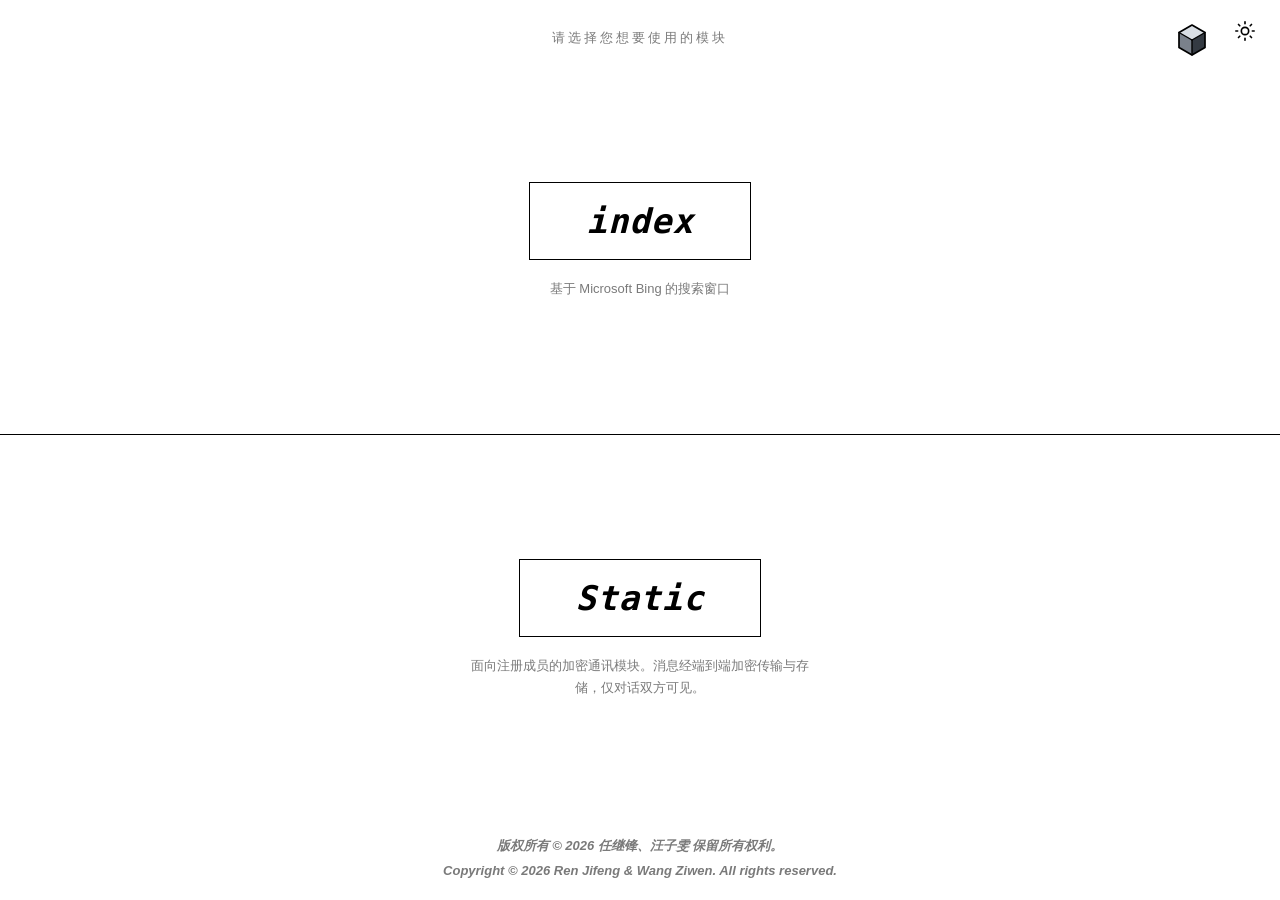
<file: index.html>
<!DOCTYPE html>
<html lang="zh-CN">
<head>
  <link rel="stylesheet" href="/theme.css">
  <script src="/theme.js"></script>
    <meta charset="UTF-8">
    <meta name="viewport" content="width=device-width, initial-scale=1.0, viewport-fit=cover">
    <title>wangwang-momo</title>
    <link rel="icon" type="image/svg+xml" href="data:image/svg+xml,<svg xmlns='http://www.w3.org/2000/svg' viewBox='0 0 100 100'><rect width='100' height='100' fill='%23000000'/><text x='50' y='65' font-size='60' fill='%23ffffff' text-anchor='middle' font-family='cursive'>i</text></svg>">
    <script>
        document.addEventListener('DOMContentLoaded', function() {
            // ---------- Prism（棱镜）匿名导览 ----------
            const PRISM_SVG = '<svg viewBox="0 0 512 512"><g stroke-linejoin="round" stroke-linecap="round"><path d="M256,256 L89.72,160 L256,64 L422.28,160 Z" fill="#D9DEE4"/><path d="M256,256 L256,448 L89.72,352 L89.72,160 Z" fill="#7A818B"/><path d="M256,256 L422.28,160 L422.28,352 L256,448 Z" fill="#343A42"/><g stroke="var(--fg)" stroke-width="18" fill="none"><line x1="256" y1="256" x2="89.72" y2="160"/><line x1="256" y1="256" x2="422.28" y2="160"/><line x1="256" y1="256" x2="256" y2="448"/></g><path d="M256,64 L422.28,160 L422.28,352 L256,448 L89.72,352 L89.72,160 Z" fill="none" stroke="var(--fg)" stroke-width="22"/></g></svg>';
            const LOCK_SVG = '<svg viewBox="0 0 24 24"><rect x="5" y="11" width="14" height="9" rx="1"/><path d="M8 11V7a4 4 0 0 1 8 0v4"/></svg>';

            const prismPanel = document.getElementById('prism-panel');
            const prismOverlay = document.getElementById('prism-overlay');
            const prismCloseBtn = document.getElementById('prism-close');
            const prismLog = document.getElementById('prism-log');
            const prismInput = document.getElementById('prism-input');
            const prismSendBtn = document.getElementById('prism-send');
            const prismStatus = document.getElementById('prism-status');
            const prismTurns = document.getElementById('prism-turns');

            document.getElementById('prism-head-icon').innerHTML = PRISM_SVG;
            document.getElementById('model-lock').innerHTML = LOCK_SVG;

            // 开场白（固定台词，点开即显示，不消耗对话轮数）
            const GREETING = '你好，我是棱镜（Prism）——由 LoogArc（长弧）定义并部署的模型交流界面。\nLoogArc（长弧）是由大学生任继锋与汪子雯两人组成的独立创作团队。\n\n当前页面由两个模块组成：\n· index（上半屏）——致力于无广告与快速检索的搜索引擎，目前形态为搜索窗口；\n· Static（下半屏）——测试期中的加密通讯软件，支持双向与多向交流，以及广域网范围内的推文发送。\n\n你可以点击对应区域进入模块，也可以在这里向我提问（匿名访客最多 3 轮对话）。有什么想了解的？';

            // 对话历史（含轮数计数）
            let history = [];      // 发给 API 的消息（不含开场白）
            let turnsLeft = 3;
            let greeted = false;
            let sending = false;

            function openPrism() {
                prismPanel.classList.add('open');
                prismOverlay.classList.add('show');
                if (!greeted) {
                    greeted = true;
                    appendMsg('assistant', GREETING);
                }
                prismLog.scrollTop = prismLog.scrollHeight;
            }
            function closePrism() {
                prismPanel.classList.remove('open');
                prismOverlay.classList.remove('show');
            }

            document.getElementById('prism-entry').addEventListener('click', openPrism);
            prismOverlay.addEventListener('click', closePrism);
            prismCloseBtn.addEventListener('click', closePrism);
            document.addEventListener('keydown', function(e) {
                if (e.key === 'Escape') closePrism();
            });

            // ---------- 消息渲染（与用户聊天同款：头像+文字+时间+会话线） ----------
            function avatarEl(isMine) {
                const el = document.createElement('div');
                el.className = 'pmsg-avatar';
                if (isMine) {
                    el.textContent = '?';
                } else {
                    el.innerHTML = PRISM_SVG;
                    el.classList.add('prism-cube');
                }
                return el;
            }

            function appendMsg(role, text) {
                const isMine = role === 'user';
                const prev = prismLog.lastElementChild;
                const row = document.createElement('div');
                row.className = 'pmsg-row ' + (isMine ? 'mine' : 'theirs');

                // 连续同类消息：灰竖线串联
                if (prev && prev.dataset.role === role) row.classList.add('continued');
                row.dataset.role = role;

                row.appendChild(avatarEl(isMine));

                const col = document.createElement('div');
                col.className = 'pmsg-col';
                const textEl = document.createElement('div');
                textEl.className = 'pmsg-text';
                textEl.textContent = text;
                const timeEl = document.createElement('div');
                timeEl.className = 'pmsg-time';
                const d = new Date();
                timeEl.textContent = (d.getMonth() + 1) + '/' + d.getDate() + ' ' +
                    String(d.getHours()).padStart(2, '0') + ':' + String(d.getMinutes()).padStart(2, '0');
                col.appendChild(textEl);
                col.appendChild(timeEl);
                row.appendChild(col);
                prismLog.appendChild(row);
                prismLog.scrollTop = prismLog.scrollHeight;
            }

            function updateTurns() {
                prismTurns.textContent = turnsLeft > 0 ? ('剩余 ' + turnsLeft + ' 轮对话') : '匿名对话已达上限';
            }

            // ---------- 发送 ----------
            async function send() {
                const text = prismInput.value.trim();
                if (!text || sending) return;
                if (turnsLeft <= 0) {
                    prismStatus.textContent = '匿名对话已达 3 轮上限，登录 Static 后可继续交流';
                    return;
                }

                appendMsg('user', text);
                history.push({ role: 'user', content: text });
                prismInput.value = '';

                sending = true;
                prismSendBtn.disabled = true;
                prismStatus.textContent = '...';
                try {
                    const res = await fetch('/api/ai', {
                        method: 'POST',
                        headers: { 'Content-Type': 'application/json' },
                        body: JSON.stringify({ anonymous: true, messages: history })
                    });
                    const data = await res.json();
                    if (data.ok) {
                        appendMsg('assistant', data.reply);
                        history.push({ role: 'assistant', content: data.reply });
                        turnsLeft = typeof data.turnsLeft === 'number' ? data.turnsLeft : (turnsLeft - 1);
                        prismStatus.textContent = '';
                    } else if (data.quotaExceeded) {
                        turnsLeft = 0;
                        prismStatus.textContent = data.message || '匿名对话已达上限';
                    } else if (res.status === 401) {
                        prismStatus.textContent = '登录已过期';
                    } else {
                        prismStatus.textContent = data.message || '请求失败';
                    }
                } catch (e) {
                    prismStatus.textContent = '网络异常';
                }
                sending = false;
                prismSendBtn.disabled = false;
                updateTurns();
            }

            prismSendBtn.addEventListener('click', send);
            prismInput.addEventListener('keydown', function(e) {
                if (e.key === 'Enter' && !e.isComposing) {
                    e.preventDefault();
                    send();
                }
            });
        });
    </script>
    <style>
        * {
            margin: 0;
            padding: 0;
            box-sizing: border-box;
            -webkit-tap-highlight-color: transparent;
        }

        html, body {
            height: 100%;
            overflow: hidden;
        }

        body {
            display: flex;
            flex-direction: column;
            background: var(--bg);
            font-family: Arial, sans-serif;
        }

        /* 顶部提示语 */
        .select-hint {
            text-align: center;
            padding: 28px 16px 0;
            flex-shrink: 0;
        }

        .select-hint span {
            font-size: 13px;
            color: var(--text-mid);
            letter-spacing: 3px;
        }

        /* 上下两半屏（只是布局容器，不可点击） */
        .half {
            flex: 1;
            display: flex;
            flex-direction: column;
            align-items: center;
            justify-content: center;
            padding: 16px 24px;
        }

        /* 中间的白色横线 */
        .divider {
            height: 1px;
            background: var(--fg);
            flex-shrink: 0;
        }

        /* 模块入口：白色矩形框本身才是链接 */
        .module-link {
            text-decoration: none;
            display: inline-block;
        }

        .module-box {
            border: 1px solid var(--fg);
            padding: 18px 56px;
            transition: all 0.3s ease;
        }

        .module-box span {
            font-size: 34px;
            font-weight: 700;
            font-style: italic;
            color: var(--fg);
            font-family: ui-monospace, 'SF Mono', 'Menlo', 'Consolas', monospace;
            letter-spacing: 1px;
            transition: color 0.3s ease;
        }

        .module-link:hover .module-box {
            background: var(--fg);
        }

        .module-link:hover .module-box span {
            color: var(--bg);
        }

        /* 框下的说明 */
        .module-desc {
            margin-top: 18px;
            font-size: 13px;
            color: var(--text-mid);
            line-height: 1.7;
            text-align: center;
            max-width: 340px;
        }

        /* 页尾声明 */
        .site-footer {
            text-align: center;
            padding: 14px 16px 18px;
            flex-shrink: 0;
        }

        .copyright {
            font-size: 13px;
            color: var(--text-mid);
            font-style: italic;
            font-weight: bold;
            line-height: 1.6;
        }

        .copyright-zh {
            margin-bottom: 4px;
        }

        /* ---------- 右上角 Prism 入口 ---------- */
        .prism-entry {
            position: fixed;
            top: calc(20px + env(safe-area-inset-top));
            right: 68px;
            z-index: 1000;
            cursor: pointer;
            transition: opacity 0.3s ease;
        }

        .prism-entry svg {
            width: 40px;
            height: 40px;
            display: block;
        }

        .prism-entry:hover {
            opacity: 0.7;
        }

        /* ---------- Prism 悬浮聊天框 ---------- */
        .prism-overlay {
            position: fixed;
            inset: 0;
            background: rgba(0, 0, 0, 0.6);
            opacity: 0;
            pointer-events: none;
            transition: opacity 0.3s ease;
            z-index: 2999;
        }

        .prism-overlay.show {
            opacity: 1;
            pointer-events: auto;
        }

        .prism-panel {
            position: fixed;
            top: 50%;
            left: 50%;
            transform: translate(-50%, -46%);
            width: min(840px, calc(100vw - 32px));
            max-height: min(1200px, calc(100vh - 96px));
            display: flex;
            flex-direction: column;
            background: var(--bg);
            border: 1px solid var(--border-soft);
            opacity: 0;
            pointer-events: none;
            transition: opacity 0.3s ease, transform 0.3s ease;
            z-index: 3000;
        }

        .prism-panel.open {
            opacity: 1;
            pointer-events: auto;
            transform: translate(-50%, -50%);
        }

        .prism-head {
            display: flex;
            align-items: center;
            gap: 12px;
            padding: 12px 16px;
            border-bottom: 1px solid var(--border-strong);
            flex-shrink: 0;
        }

        .prism-head-icon {
            width: 32px;
            height: 32px;
            flex-shrink: 0;
        }

        .prism-head-icon svg {
            width: 100%;
            height: 100%;
            display: block;
        }

        .prism-head-text {
            display: flex;
            flex-direction: column;
        }

        .prism-head-name {
            font-size: 15px;
            color: var(--fg);
            font-weight: 700;
        }

        .prism-head-id {
            font-size: 11px;
            color: var(--text-dim);
        }

        /* 模型名标签（锁=当前唯一模型，以后多模型换箭头） */
        .model-tag {
            display: flex;
            align-items: center;
            gap: 5px;
            margin-left: 16px;
            font-size: 11px;
            color: var(--text-dim);
            font-family: ui-monospace, 'SF Mono', 'Menlo', 'Consolas', monospace;
            flex-shrink: 0;
        }

        .model-tag svg {
            width: 11px;
            height: 11px;
            stroke: var(--text-dim);
            stroke-width: 2;
            fill: none;
            stroke-linecap: round;
            stroke-linejoin: round;
        }

        .prism-close {
            margin-left: auto;
            background: none;
            border: none;
            color: var(--text-mid);
            font-size: 20px;
            font-family: ui-monospace, 'SF Mono', 'Menlo', 'Consolas', monospace;
            cursor: pointer;
            padding: 2px 8px;
            transition: color 0.3s ease;
        }

        .prism-close:hover {
            color: var(--fg);
        }

        .prism-log {
            flex: 1;
            overflow-y: auto;
            padding: 8px 16px 16px;
            display: flex;
            flex-direction: column;
            min-height: 120px;
        }

        .pmsg-row {
            display: flex;
            align-items: flex-start;
            width: 100%;
            padding: 12px 0;
            border-bottom: 1px solid var(--fg);
        }

        .pmsg-row.continued {
            border-bottom: none;
            padding-bottom: 0;
            position: relative;
        }

        .pmsg-row.continued + .pmsg-row {
            padding-top: 8px;
        }

        .pmsg-row.continued::after {
            content: '';
            position: absolute;
            top: 44px;
            bottom: -8px;
            width: 1px;
            background: var(--border-soft);
        }

        .pmsg-row.continued.theirs::after {
            left: 26px;
        }

        .pmsg-row.continued.mine::after {
            right: 26px;
        }

        .pmsg-row.mine {
            flex-direction: row-reverse;
        }

        .pmsg-row.mine .pmsg-col {
            align-items: flex-end;
        }

        .pmsg-row.theirs .pmsg-col {
            align-items: flex-start;
        }

        .pmsg-col {
            display: flex;
            flex-direction: column;
            min-width: 0;
        }

        .pmsg-avatar {
            width: 32px;
            height: 32px;
            border-radius: 50%;
            border: 1px solid var(--border-soft);
            display: flex;
            align-items: center;
            justify-content: center;
            font-size: 13px;
            font-weight: 700;
            color: var(--fg);
            font-family: ui-monospace, 'SF Mono', 'Menlo', 'Consolas', monospace;
            background-size: cover;
            background-position: center;
            flex-shrink: 0;
            margin: 0 10px;
            overflow: hidden;
        }

        .pmsg-avatar.prism-cube {
            border: none;
        }

        .pmsg-avatar.prism-cube svg {
            width: 100%;
            height: 100%;
            display: block;
        }

        .pmsg-text {
            font-size: 14px;
            line-height: 1.5;
            word-break: break-word;
            white-space: pre-wrap;
            color: var(--fg);
        }

        .pmsg-time {
            font-size: 10px;
            color: var(--text-mid);
            margin-top: 4px;
        }

        .prism-status {
            font-size: 11px;
            color: var(--text-mid);
            text-align: center;
            min-height: 15px;
            flex-shrink: 0;
        }

        .prism-input-bar {
            display: flex;
            align-items: center;
            margin: 8px 12px 12px;
            border: 1px solid var(--border-soft);
            border-radius: 19px;
            padding: 4px 4px 4px 14px;
            flex-shrink: 0;
            transition: border-color 0.3s ease;
        }

        .prism-input-bar:focus-within {
            border-color: var(--fg);
        }

        .prism-input {
            flex: 1;
            border: none;
            background: transparent;
            font-size: 14px;
            color: var(--fg);
            outline: none;
            padding: 7px 0;
            min-width: 0;
        }

        .prism-send {
            width: 28px;
            height: 28px;
            border: 1px solid var(--border-soft);
            border-radius: 50%;
            background: var(--bg);
            cursor: pointer;
            flex-shrink: 0;
            margin-left: 10px;
            display: flex;
            align-items: center;
            justify-content: center;
            transition: all 0.3s ease;
        }

        .prism-send svg {
            width: 11px;
            height: 15px;
            display: block;
            stroke: var(--fg);
            stroke-width: 2.5;
            stroke-linecap: round;
            stroke-linejoin: round;
            fill: none;
            transition: stroke 0.3s ease;
        }

        .prism-send:hover:not(:disabled) {
            background: var(--fg);
        }

        .prism-send:hover:not(:disabled) svg {
            stroke: var(--bg);
        }

        .prism-send:disabled {
            opacity: 0.5;
            cursor: not-allowed;
        }

        @media (max-width: 768px) {
            .select-hint {
                padding: 20px 16px 0;
            }

            .select-hint span {
                font-size: 11px;
                letter-spacing: 2px;
            }

            .module-box {
                padding: 14px 40px;
            }

            .module-box span {
                font-size: 26px;
            }

            .module-desc {
                margin-top: 14px;
                font-size: 12px;
                max-width: 280px;
            }

            .copyright {
                font-size: 11px;
                line-height: 1.5;
            }

            .prism-entry {
                top: calc(14px + env(safe-area-inset-top));
                right: 58px;
            }

            .prism-entry svg {
                width: 32px;
                height: 32px;
            }
        }
    </style>
    <link rel="manifest" href="/manifest.json">
    <meta name="theme-color" content="#000000">
    <link rel="apple-touch-icon" href="/icon-512.png">
</head>
<body>
    <div class="select-hint"><span>请选择您想要使用的模块</span></div>

    <div class="half">
        <a class="module-link" href="search.html">
            <div class="module-box"><span>index</span></div>
        </a>
        <div class="module-desc">基于 Microsoft Bing 的搜索窗口</div>
    </div>

    <div class="divider"></div>

    <div class="half">
        <a class="module-link" href="login.html">
            <div class="module-box"><span>Static</span></div>
        </a>
        <div class="module-desc">面向注册成员的加密通讯模块。消息经端到端加密传输与存储，仅对话双方可见。</div>
    </div>

    <div class="site-footer">
        <div class="copyright copyright-zh">版权所有 &copy; 2026 任继锋、汪子雯 保留所有权利。</div>
        <div class="copyright">Copyright &copy; 2026 Ren Jifeng &amp; Wang Ziwen. All rights reserved.</div>
    </div>

    <!-- 右上角 Prism 入口 -->
    <div class="prism-entry" id="prism-entry" title="棱镜" aria-label="棱镜">
        <svg viewBox="0 0 512 512" xmlns="http://www.w3.org/2000/svg">
            <g stroke-linejoin="round" stroke-linecap="round">
                <path d="M 256.00,256.00 L 89.72,160.00 L 256.00,64.00 L 422.28,160.00 Z" fill="#D9DEE4" stroke="none"/>
                <path d="M 256.00,256.00 L 256.00,448.00 L 89.72,352.00 L 89.72,160.00 Z" fill="#7A818B" stroke="none"/>
                <path d="M 256.00,256.00 L 422.28,160.00 L 422.28,352.00 L 256.00,448.00 Z" fill="#343A42" stroke="none"/>
                <g stroke="var(--fg)" stroke-width="18.0" fill="none">
                    <line x1="256.00" y1="256.00" x2="89.72" y2="160.00"/>
                    <line x1="256.00" y1="256.00" x2="422.28" y2="160.00"/>
                    <line x1="256.00" y1="256.00" x2="256.00" y2="448.00"/>
                </g>
                <path d="M 256.00,64.00 L 422.28,160.00 L 422.28,352.00 L 256.00,448.00 L 89.72,352.00 L 89.72,160.00 Z" fill="none" stroke="var(--fg)" stroke-width="22.0"/>
            </g>
        </svg>
    </div>

    <!-- Prism 悬浮聊天框（匿名导览，3 轮） -->
    <div class="prism-overlay" id="prism-overlay"></div>
    <div class="prism-panel" id="prism-panel">
        <div class="prism-head">
            <div class="prism-head-icon" id="prism-head-icon"></div>
            <div class="prism-head-text">
                <div class="prism-head-name">棱镜</div>
                <div class="prism-head-id">Prism · <span id="prism-turns"></span></div>
            </div>
            <div class="model-tag" title="当前唯一可用模型">
                <span id="model-lock"></span>GLM-4.7-Flash
            </div>
            <button class="prism-close" id="prism-close" type="button">&times;</button>
        </div>
        <div class="prism-log" id="prism-log"></div>
        <div class="prism-status" id="prism-status"></div>
        <div class="prism-input-bar">
            <input type="text" class="prism-input" id="prism-input" placeholder="" autocomplete="off" maxlength="500">
            <button class="prism-send" id="prism-send" type="button" title="发送" aria-label="发送">
                <svg viewBox="0 0 16 20" xmlns="http://www.w3.org/2000/svg">
                    <path d="M8 18 L8 2 M3 7 L8 2 L13 7"/>
                </svg>
            </button>
        </div>
    </div>
    <script>
    if ('serviceWorker' in navigator) {
        navigator.serviceWorker.register('/sw.js').catch(function(){});
    }
    </script>
</body>
</html>
</file>
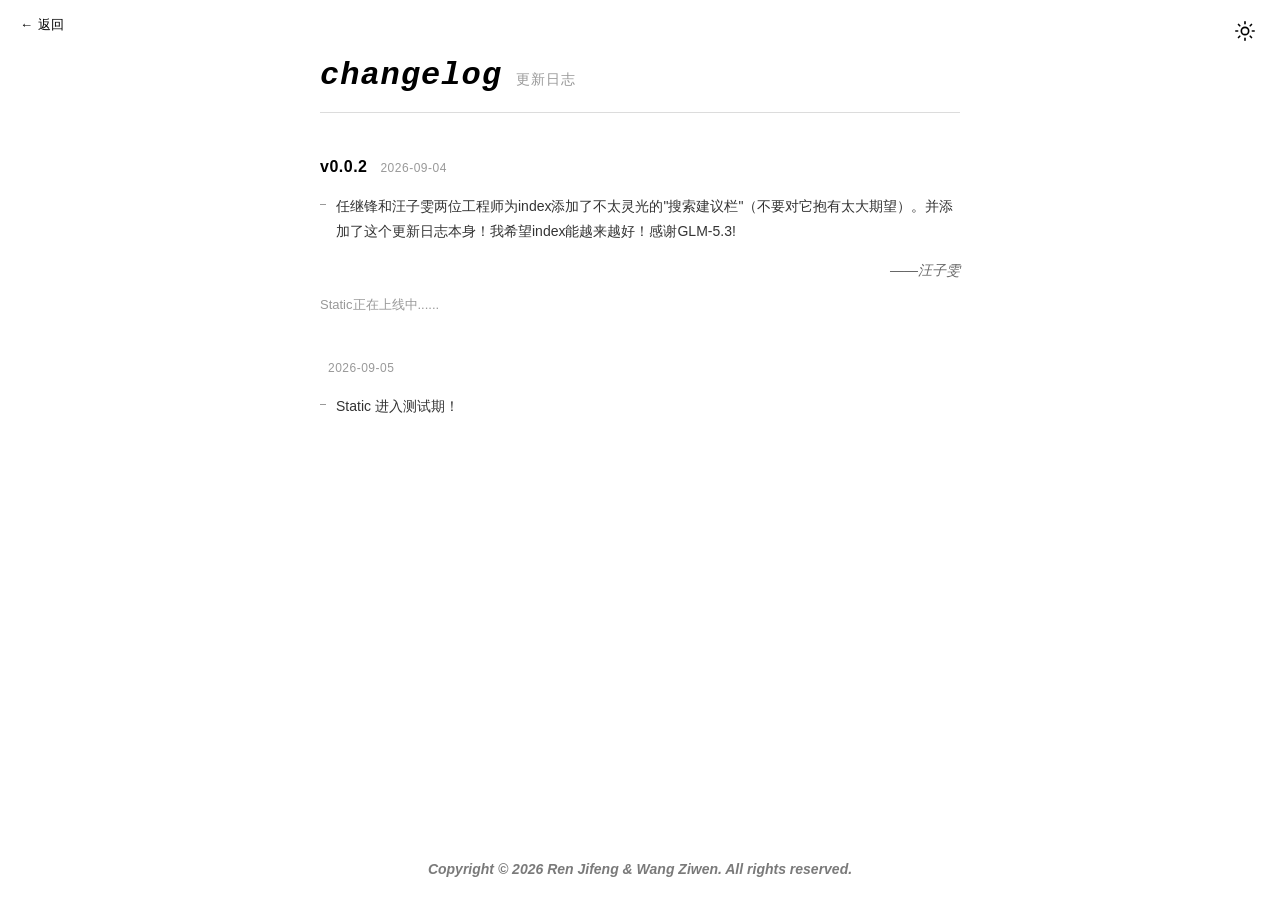
<file: changelog.html>
<!DOCTYPE html>
<html lang="zh-CN">
<head>
  <link rel="stylesheet" href="/theme.css">
  <script src="/theme.js"></script>
    <meta charset="UTF-8">
    <meta name="viewport" content="width=device-width, initial-scale=1.0, viewport-fit=cover">
    <title>更新日志</title>
    <link rel="icon" type="image/svg+xml" href="data:image/svg+xml,<svg xmlns='http://www.w3.org/2000/svg' viewBox='0 0 100 100'><rect width='100' height='100' fill='%23000000'/><text x='50' y='65' font-size='60' fill='%23ffffff' text-anchor='middle' font-family='cursive'>i</text></svg>">
    <style>
        * {
            margin: 0;
            padding: 0;
            box-sizing: border-box;
            -webkit-tap-highlight-color: transparent;
        }

        body {
            min-height: 100vh;
            display: flex;
            flex-direction: column;
            background: var(--bg);
            font-family: Arial, sans-serif;
        }

        .changelog-content {
            flex: 1;
            width: 100%;
            max-width: 680px;
            margin: 0 auto;
            padding: 60px 20px 40px;
        }

        .changelog-header {
            display: flex;
            align-items: baseline;
            gap: 14px;
            margin-bottom: 40px;
            border-bottom: 1px solid var(--border);
            padding-bottom: 20px;
        }

        .changelog-title {
            font-size: 32px;
            font-weight: 700;
            font-style: italic;
            color: var(--fg);
            font-family: ui-monospace, 'SF Mono', 'Menlo', 'Consolas', 'Monaco', 'Courier New', monospace;
            letter-spacing: 1px;
            line-height: 1;
        }

        .changelog-version {
            font-size: 14px;
            color: var(--text-dim);
            font-weight: 300;
            letter-spacing: 1px;
        }

        .changelog-body {
            color: var(--text-body);
            font-size: 14px;
            line-height: 1.8;
        }

        /* 更新记录条目（内容后续填充时使用） */
        .log-entry {
            margin-bottom: 36px;
        }

        .log-entry h2 {
            font-size: 16px;
            color: var(--fg);
            font-weight: 700;
            letter-spacing: 0.5px;
            margin-bottom: 12px;
        }

        .log-entry .log-date {
            font-size: 12px;
            color: var(--text-dim);
            margin-left: 8px;
            font-weight: 400;
        }

        .log-entry ul {
            list-style: none;
        }

        .log-entry li {
            padding-left: 16px;
            position: relative;
            margin-bottom: 6px;
        }

        .log-entry li::before {
            content: '';
            position: absolute;
            left: 0;
            top: 10px;
            width: 6px;
            height: 1px;
            background: var(--text-dim);
        }

        .log-sign {
            margin-top: 14px;
            color: var(--text-sub);
            font-style: italic;
            text-align: right;
        }

        .log-note {
            margin-top: 10px;
            color: var(--text-dim);
            font-size: 13px;
        }

        .back-link {
            position: fixed;
            top: calc(16px + env(safe-area-inset-top));
            left: 20px;
            font-size: 13px;
            color: var(--fg);
            text-decoration: none;
            letter-spacing: 0.5px;
            transition: opacity 0.3s ease;
            z-index: 1000;
        }

        .back-link:hover {
            opacity: 0.7;
        }

        .footer {
            text-align: center;
            padding: 20px;
        }

        .copyright {
            font-size: 14px;
            color: var(--text-mid);
            font-style: italic;
            font-weight: bold;
            line-height: 1.5;
        }

        /* 手机端适配 */
        @media (max-width: 768px) {
            .changelog-content {
                padding: 40px 20px 30px;
            }

            .changelog-title {
                font-size: 26px;
            }

            .back-link {
                top: calc(10px + env(safe-area-inset-top));
                left: 12px;
                font-size: 11px;
            }

            .copyright {
                font-size: 12px;
                line-height: 1.4;
            }
        }
    </style>
    <link rel="manifest" href="/manifest.json">
    <meta name="theme-color" content="#000000">
    <link rel="apple-touch-icon" href="/icon-512.png">
</head>
<body>
    <a class="back-link" href="index.html">&larr; 返回</a>

    <div class="changelog-content">
        <div class="changelog-header">
            <div class="changelog-title">changelog</div>
            <div class="changelog-version">更新日志</div>
        </div>

        <div class="changelog-body">
            <div class="log-entry">
                <h2>v0.0.2 <span class="log-date">2026-09-04</span></h2>
                <ul>
                    <li>任继锋和汪子雯两位工程师为index添加了不太灵光的"搜索建议栏"（不要对它抱有太大期望）。并添加了这个更新日志本身！我希望index能越来越好！感谢GLM-5.3!</li>
                </ul>
                <p class="log-sign">——汪子雯</p>
                <p class="log-note">Static正在上线中......</p>
            </div>

            <div class="log-entry">
                <h2><span class="log-date">2026-09-05</span></h2>
                <ul>
                    <li>Static 进入测试期！</li>
                </ul>
            </div>
        </div>
    </div>

    <div class="footer">
        <div class="copyright">Copyright &copy; 2026 Ren Jifeng &amp; Wang Ziwen. All rights reserved.</div>
    </div>
    <script>
    if ('serviceWorker' in navigator) {
        navigator.serviceWorker.register('/sw.js').catch(function(){});
    }
    </script>
</body>
</html>
</file>
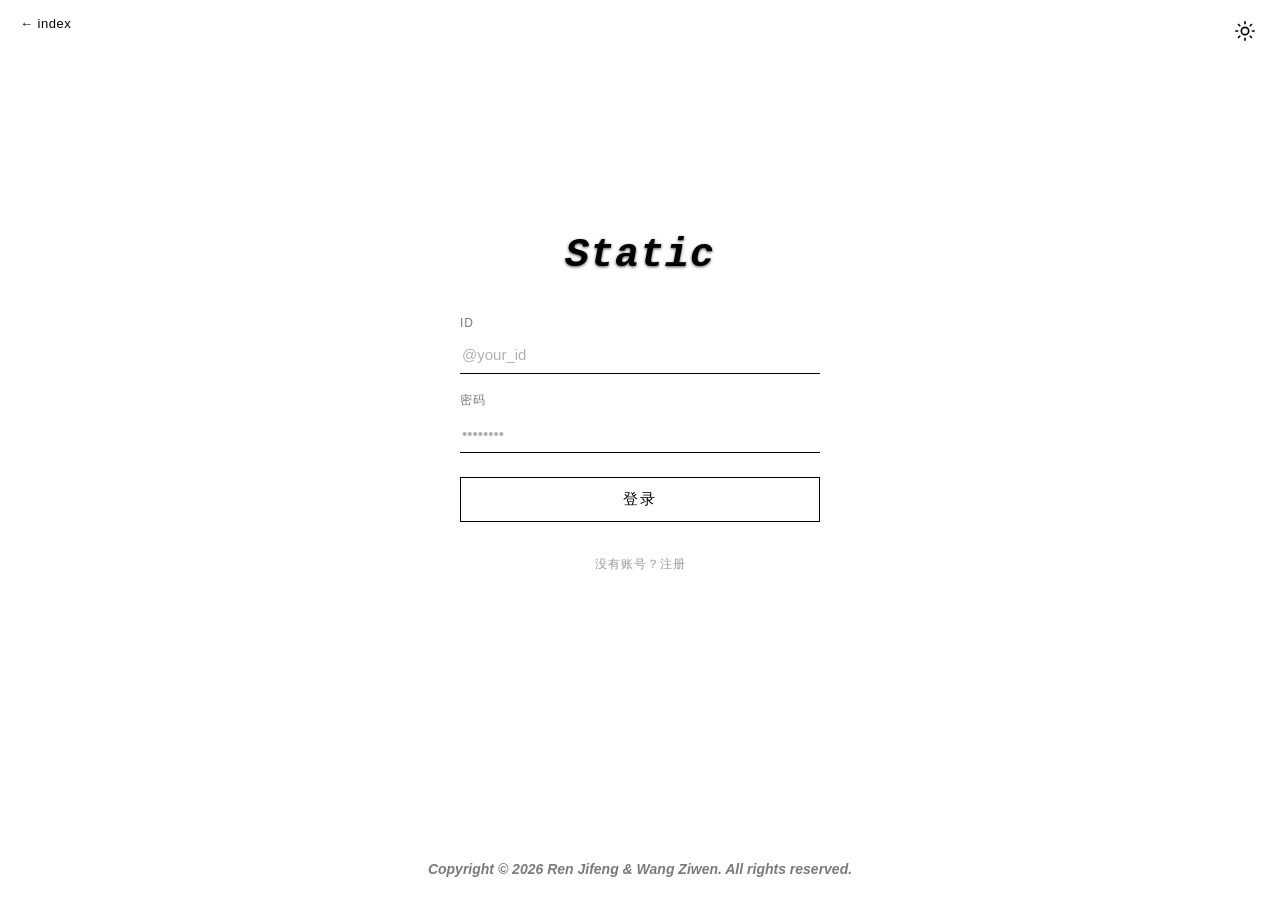
<file: chat.html>
<!DOCTYPE html>
<html lang="zh-CN">
<head>
  <link rel="stylesheet" href="/theme.css">
  <script src="/theme.js"></script>
    <meta charset="UTF-8">
    <meta name="viewport" content="width=device-width, initial-scale=1.0, viewport-fit=cover">
    <title>Static · 对话</title>
    <link rel="icon" type="image/svg+xml" href="data:image/svg+xml,<svg xmlns='http://www.w3.org/2000/svg' viewBox='0 0 100 100'><rect width='100' height='100' fill='%23000000'/><text x='50' y='65' font-size='60' fill='%23ffffff' text-anchor='middle' font-family='cursive'>i</text></svg>">
    <script src="/static-crypto.js"></script>
    <script src="/verified-badge.js"></script>
    <script src="/label-badge.js"></script>
    <script>
        // 共享加密工具（与 static.html 保持一致的派生方式）
        const StaticCrypto = {
            async deriveKey(myId, peerId, passwordHash) {
                const material = [myId, peerId].sort().join('::') + '::' + passwordHash;
                const raw = await crypto.subtle.digest('SHA-256', new TextEncoder().encode(material));
                return crypto.subtle.importKey('raw', raw, { name: 'AES-GCM' }, false, ['encrypt', 'decrypt']);
            },
            async encrypt(key, plaintext) {
                const iv = crypto.getRandomValues(new Uint8Array(12));
                const ct = await crypto.subtle.encrypt({ name: 'AES-GCM', iv: iv }, key, new TextEncoder().encode(plaintext));
                return btoa(String.fromCharCode(...iv)) + '.' + btoa(String.fromCharCode(...new Uint8Array(ct)));
            },
            async decrypt(key, payload) {
                try {
                    const parts = payload.split('.');
                    if (parts.length !== 2) return null;
                    const iv = Uint8Array.from(atob(parts[0]), c => c.charCodeAt(0));
                    const ct = Uint8Array.from(atob(parts[1]), c => c.charCodeAt(0));
                    const pt = await crypto.subtle.decrypt({ name: 'AES-GCM', iv: iv }, key, ct);
                    return new TextDecoder().decode(pt);
                } catch (e) { return null; } // 解码或解密失败=格式不对/被篡改/密钥不符
            }
        };

        // 旧算法（v1）：会话密钥由两人 ID + 自己的密码哈希派生
        // 保留它只为读历史消息，新的消息一律走 v2
        async function legacyKeyOf(myId, peerId, passwordHash) {
            const material = [myId, peerId].sort().join('::') + '::' + passwordHash;
            const raw = new Uint8Array(await crypto.subtle.digest('SHA-256', new TextEncoder().encode(material)));
            return crypto.subtle.importKey('raw', raw, { name: 'AES-GCM' }, false, ['encrypt', 'decrypt']);
        }

        // v2：取（没有就建）会话密钥
        // 任一方还没有身份密钥时返回 null，调用方自动回退旧算法
        async function establishConvKey(myId, myHash, myToken, peerId) {
            try {
                const mineRes = await fetch('/api/keys?mine=1&token=' + encodeURIComponent(myToken));
                const mine = await mineRes.json();
                if (!mine.ok || !mine.privEnc) return null;

                const privKey = await StaticKeys.importEncryptedPrivate(mine.privEnc, myHash, myId);
                if (!privKey) return null;

                // 已有会话密钥：解开属于我的那一份
                const cur = await (await fetch('/api/keys?conv=' + encodeURIComponent(peerId) + '&token=' + encodeURIComponent(myToken))).json();
                if (cur.ok && cur.wrapped && cur.wrapped[myId]) {
                    const raw = await StaticKeys.unwrapSessionKey(cur.wrapped[myId], privKey);
                    if (raw) return StaticKeys.importSessionKey(raw);
                }

                // 还没有：生成一把，用双方公钥各封装一份上传
                const peerRes = await fetch('/api/keys?id=' + encodeURIComponent(peerId) + '&token=' + encodeURIComponent(myToken));
                const peer = await peerRes.json();
                if (!peer.ok || !peer.pub || !mine.pub) return null;

                const sessionKey = StaticKeys.generateSessionKey();
                const wrapped = {};
                wrapped[myId] = await StaticKeys.wrapSessionKey(sessionKey, mine.pub);
                wrapped[peerId] = await StaticKeys.wrapSessionKey(sessionKey, peer.pub);

                await fetch('/api/keys', {
                    method: 'POST',
                    headers: { 'Content-Type': 'application/json' },
                    body: JSON.stringify({ token: myToken, peer: peerId, wrapped: wrapped })
                });

                // 重新读一次并采纳服务器上的最终版本：
                // 双方同时创建时以先写入的为准，避免各用一把导致互相解不开
                await new Promise(r => setTimeout(r, 500));
                const fresh = await (await fetch('/api/keys?conv=' + encodeURIComponent(peerId) + '&token=' + encodeURIComponent(myToken))).json();
                if (fresh.ok && fresh.wrapped && fresh.wrapped[myId]) {
                    const raw = await StaticKeys.unwrapSessionKey(fresh.wrapped[myId], privKey);
                    if (raw) return StaticKeys.importSessionKey(raw);
                }
                return StaticKeys.importSessionKey(sessionKey);
            } catch (e) {
                return null;
            }
        }

        document.addEventListener('DOMContentLoaded', async function() {
            // 会话信息
            const myId = sessionStorage.getItem('static_id');
            const myName = sessionStorage.getItem('static_name') || myId;
            const myToken = sessionStorage.getItem('static_token');
            const myHash = sessionStorage.getItem('static_hash');

            if (!myId || !myToken) {
                window.location.href = 'login.html';
                return;
            }

            // 对话对象
            const params = new URLSearchParams(window.location.search);
            const peerId = (params.get('peer') || '').replace(/^@/, '');

            if (!/^[a-zA-Z0-9]+$/.test(peerId)) {
                window.location.href = 'static.html';
                return;
            }

            document.getElementById('peer-name').textContent = '@' + peerId;
            document.getElementById('peer-id').textContent = '@' + peerId;
            document.getElementById('peer-info').href = 'user.html?id=' + encodeURIComponent(peerId);

            // 双方资料缓存（消息区头像用：头像图片或名字首字符）
            const profiles = {}; // id -> { name, avatar }
            async function loadProfile(id) {
                try {
                    const res = await fetch('/api/profile?id=' + encodeURIComponent(id));
                    const data = await res.json();
                    if (data.ok) profiles[id] = { name: data.name, avatar: data.avatar };
                } catch (e) {}
            }

            // 先拉齐双方资料再渲染消息（否则头像竞态会回退显示「@」）
            await Promise.all([loadProfile(peerId), loadProfile(myId)]);
            const peerP = profiles[peerId];
            if (peerP) {
                document.getElementById('peer-name').textContent = peerP.name;
                const peerAvatar = document.getElementById('peer-avatar');
                if (peerP.avatar) {
                    peerAvatar.textContent = '';
                    peerAvatar.style.backgroundImage = 'url(' + peerP.avatar + ')';
                } else {
                    peerAvatar.textContent = peerP.name.charAt(0).toUpperCase();
                }
            }
            // 认证标记（在名字定稿之后插入，避免被 textContent 覆盖清掉）
            LabelBadge.attach(document.getElementById('peer-name'), peerId).then(function () { VerifiedBadge.attach(document.getElementById('peer-name'), peerId); });

            // 消息密钥：优先 v2 会话密钥（与密码无关）；任一方没有身份密钥时回退旧算法
            const legacyKey = await legacyKeyOf(myId, peerId, myHash);
            let convKey = null;    // v2 会话密钥，null = 尚未建立
            let convTriedAt = 0;   // 节流：轮询时不要每 2 秒都去重试

            async function ensureConvKey() {
                if (convKey) return convKey;
                const now = Date.now();
                if (now - convTriedAt < 15000) return null;
                convTriedAt = now;
                convKey = await establishConvKey(myId, myHash, myToken, peerId);
                return convKey;
            }

            // 读消息先试新密钥，解不开再试旧密钥（历史消息是旧算法加密的）
            async function decryptMessage(ct) {
                if (convKey) {
                    const text = await StaticKeys.decryptWith(convKey, ct);
                    if (text !== null) return text;
                }
                return StaticKeys.decryptWith(legacyKey, ct);
            }

            await ensureConvKey();

            // ---------- 界面元素 ----------
            const messagesEl = document.getElementById('messages');
            const inputEl = document.getElementById('msg-input');
            const sendBtn = document.getElementById('send-btn');
            const statusEl = document.getElementById('conn-status');

            let rendered = ''; // 已渲染的消息指纹，避免重复渲染
            let polling = null;

            // ---------- 消息渲染 ----------
            // 每条消息：头像（我右他左）+ 文字 + 时间，底部白线分隔（码表风格）
            function makeAvatarEl(senderId) {
                const el = document.createElement('div');
                el.className = 'msg-avatar';
                const p = profiles[senderId];
                if (p && p.avatar) {
                    el.style.backgroundImage = 'url(' + p.avatar + ')';
                    el.classList.add('has-img');
                } else {
                    el.textContent = ((p && p.name) || '@' + senderId).charAt(0).toUpperCase();
                }
                return el;
            }

            // mid → 解密后的消息（菜单操作用）
            let msgById = {};

            // 消息明文里引用前缀「> @xxx: ...\n」的解析：返回 {quote, body}
            function splitQuote(text) {
                if (typeof text !== 'string' || !text.startsWith('> ')) return { quote: null, body: text };
                const nl = text.indexOf('\n');
                if (nl === -1) return { quote: text.slice(2), body: '' };
                return { quote: text.slice(2, nl), body: text.slice(nl + 1) };
            }

            async function renderMessages(messages) {
                const last = messages[messages.length - 1];
                const fingerprint = messages.length + ':' + (last ? last.ts : 0) + ':' + (last ? last.id : '');
                if (fingerprint === rendered) return;
                rendered = fingerprint;

                // 先解密全部再渲染（复制/引用需要明文就绪，也消除头像/文字竞态）
                const decoded = await Promise.all(messages.map(async m => {
                    const text = await decryptMessage(m.ct);
                    return { id: m.id, from: m.from, ts: m.ts, text: text };
                }));

                msgById = {};
                messagesEl.innerHTML = '';
                decoded.forEach((m, idx) => {
                    msgById[m.id] = m;
                    const isMine = m.from === myId;
                    const row = document.createElement('div');
                    row.className = 'msg-row ' + (isMine ? 'mine' : 'theirs');
                    row.dataset.mid = m.id;

                    // 连续消息：去白线，头像下挂灰色竖线连到下一条
                    const next = decoded[idx + 1];
                    if (next && next.from === m.from) {
                        row.classList.add('continued');
                    }

                    // 每条消息都带头像
                    row.appendChild(makeAvatarEl(m.from));

                    const col = document.createElement('div');
                    col.className = 'msg-col';

                    // 引用行 + 正文
                    const parts = splitQuote(m.text);
                    if (parts.quote !== null) {
                        const qEl = document.createElement('div');
                        qEl.className = 'msg-quote';
                        qEl.textContent = parts.quote;
                        col.appendChild(qEl);
                    }
                    const textEl = document.createElement('div');
                    textEl.className = 'msg-text';
                    if (m.text === null) {
                        textEl.textContent = '[无法解密的消息]';
                        textEl.classList.add('undecryptable');
                    } else {
                        textEl.textContent = parts.body;
                    }

                    // 时间戳：月/日 时:分
                    const timeEl = document.createElement('div');
                    timeEl.className = 'msg-time';
                    const d = new Date(m.ts);
                    timeEl.textContent = (d.getMonth() + 1) + '/' + d.getDate() + ' ' +
                        String(d.getHours()).padStart(2, '0') + ':' + String(d.getMinutes()).padStart(2, '0');

                    col.appendChild(textEl);
                    col.appendChild(timeEl);
                    row.appendChild(col);

                    // 桌面端：悬停显示 ⋯ 按钮（点开操作菜单）
                    const moreBtn = document.createElement('button');
                    moreBtn.type = 'button';
                    moreBtn.className = 'msg-more';
                    moreBtn.textContent = '⋯';
                    moreBtn.title = '消息操作';
                    moreBtn.addEventListener('click', function(e) {
                        e.stopPropagation();
                        openMsgMenu(row, m);
                    });
                    row.appendChild(moreBtn);

                    messagesEl.appendChild(row);
                });

                // 滚到底部
                messagesEl.scrollTop = messagesEl.scrollHeight;
            }

            // ---------- 消息操作菜单（复制 / 引用 / 删除） ----------
            const msgMenu = document.getElementById('msg-menu');
            let menuTarget = null;

            function openMsgMenu(row, m) {
                menuTarget = m;
                msgMenu.classList.add('show');
                const r = row.getBoundingClientRect();
                const mw = 96, mh = 108;
                let x = (row.classList.contains('mine')) ? r.left : r.right - mw;
                let y = Math.min(r.top, window.innerHeight - mh - 8);
                msgMenu.style.left = Math.max(8, Math.min(x, window.innerWidth - mw - 8)) + 'px';
                msgMenu.style.top = Math.max(8, y) + 'px';
            }

            function closeMsgMenu() {
                msgMenu.classList.remove('show');
                menuTarget = null;
            }

            msgMenu.addEventListener('click', async function(e) {
                const btn = e.target.closest('button');
                if (!btn || !menuTarget) return;
                const act = btn.dataset.act;
                const m = menuTarget;
                closeMsgMenu();

                if (act === 'copy') {
                    const parts = splitQuote(m.text);
                    const text = parts.quote !== null ? parts.body : m.text;
                    try {
                        await navigator.clipboard.writeText(text || '');
                    } catch (err) {
                        // 旧浏览器回退
                        const ta = document.createElement('textarea');
                        ta.value = text || '';
                        document.body.appendChild(ta);
                        ta.select();
                        try { document.execCommand('copy'); } catch (e2) {}
                        ta.remove();
                    }
                } else if (act === 'quote') {
                    const parts = splitQuote(m.text);
                    const text = (parts.quote !== null ? parts.body : m.text) || '';
                    const snippet = text.length > 40 ? text.slice(0, 40) + '…' : text;
                    setQuote('@' + m.from + ': ' + snippet);
                    inputEl.focus();
                } else if (act === 'del') {
                    try {
                        const res = await fetch('/api/chat?token=' + encodeURIComponent(myToken) +
                            '&peer=' + encodeURIComponent(peerId) + '&mid=' + encodeURIComponent(m.id), { method: 'DELETE' });
                        const data = await res.json();
                        if (data.ok) {
                            fetchMessages(); // 立即刷新（自己这边就看不见了）
                        } else {
                            statusEl.textContent = data.message || '删除失败';
                        }
                    } catch (err) {
                        statusEl.textContent = '网络异常，删除失败';
                    }
                }
            });

            // 点空白处关菜单
            document.addEventListener('click', function(e) {
                if (!msgMenu.contains(e.target) && !e.target.closest('.msg-more')) closeMsgMenu();
            });

            // 移动端：长按消息呼出菜单
            let lpTimer = null;
            messagesEl.addEventListener('touchstart', function(e) {
                const row = e.target.closest('.msg-row');
                if (!row) return;
                const mid = row.dataset.mid;
                lpTimer = setTimeout(function() {
                    const m = msgById[mid];
                    if (m) openMsgMenu(row, m);
                }, 500);
            }, { passive: true });
            ['touchmove', 'touchend', 'touchcancel'].forEach(function(ev) {
                messagesEl.addEventListener(ev, function() { clearTimeout(lpTimer); }, { passive: true });
            });

            // ---------- 引用条（输入框上方） ----------
            const quoteBar = document.getElementById('quote-bar');
            const quoteTextEl = document.getElementById('quote-text');
            const quoteCancel = document.getElementById('quote-cancel');
            let pendingQuote = null; // 引用前缀字符串，如「> @wixzc17: xxx」

            function setQuote(prefix) {
                pendingQuote = prefix;
                quoteTextEl.textContent = prefix;
                quoteBar.style.display = 'flex';
            }
            function clearQuote() {
                pendingQuote = null;
                quoteBar.style.display = 'none';
            }
            quoteCancel.addEventListener('click', clearQuote);

            // ---------- 拉取消息（2秒轮询） ----------
            async function fetchMessages() {
                try {
                    const res = await fetch('/api/chat?token=' + encodeURIComponent(myToken) + '&peer=' + encodeURIComponent(peerId));
                    if (res.status === 401) {
                        clearInterval(polling);
                        statusEl.textContent = '登录已过期，请重新登录';
                        setTimeout(() => window.location.href = 'login.html', 2000);
                        return;
                    }
                    const data = await res.json();
                    if (data.ok) {
                        await ensureConvKey(); // 对方可能刚建好会话密钥
                        renderMessages(data.messages);
                        statusEl.textContent = '';
                    }
                } catch (e) {
                    statusEl.textContent = '连接中断，重试中...';
                }
            }

            polling = setInterval(fetchMessages, 2000);
            fetchMessages(); // 立即拉一次

            // ---------- 发送消息 ----------
            async function sendMessage() {
                const text = inputEl.value.trim();
                if (!text) return;

                // 有引用时拼前缀：> @xxx: 引用内容\n正文（密文里带上，双方都能解出）
                const plaintext = pendingQuote ? ('> ' + pendingQuote + '\n' + text) : text;

                sendBtn.disabled = true;
                try {
                    // 优先用 v2 会话密钥；还没建立就先用旧算法，不影响发送
                    const sendKey = (await ensureConvKey()) || legacyKey;
                    const ciphertext = await StaticKeys.encryptWith(sendKey, plaintext);
                    const res = await fetch('/api/chat', {
                        method: 'POST',
                        headers: { 'Content-Type': 'application/json' },
                        body: JSON.stringify({ token: myToken, to: peerId, ciphertext: ciphertext })
                    });
                    const data = await res.json();
                    if (data.ok) {
                        inputEl.value = '';
                        clearQuote();
                        fetchMessages(); // 立即刷新
                    } else {
                        statusEl.textContent = data.message || '发送失败';
                    }
                } catch (e) {
                    statusEl.textContent = '网络异常，消息未发出';
                }
                sendBtn.disabled = false;
                inputEl.focus();
            }

            sendBtn.addEventListener('click', sendMessage);
            inputEl.addEventListener('keydown', function(e) {
                if (e.key === 'Enter' && !e.isComposing) {
                    e.preventDefault();
                    sendMessage();
                }
            });

            // ---------- Prism 悬浮聊天框（与 static.html 同款，独立历史） ----------
            const PRISM_SVG = '<svg viewBox="0 0 512 512"><g stroke-linejoin="round" stroke-linecap="round"><path d="M256,256 L89.72,160 L256,64 L422.28,160 Z" fill="#D9DEE4"/><path d="M256,256 L256,448 L89.72,352 L89.72,160 Z" fill="#7A818B"/><path d="M256,256 L422.28,160 L422.28,352 L256,448 Z" fill="#343A42"/><g stroke="var(--fg)" stroke-width="18" fill="none"><line x1="256" y1="256" x2="89.72" y2="160"/><line x1="256" y1="256" x2="422.28" y2="160"/><line x1="256" y1="256" x2="256" y2="448"/></g><path d="M256,64 L422.28,160 L422.28,352 L256,448 L89.72,352 L89.72,160 Z" fill="none" stroke="var(--fg)" stroke-width="22"/></g></svg>';

            const prismPanel = document.getElementById('prism-panel');
            const prismOverlay = document.getElementById('prism-overlay');
            const prismCloseBtn = document.getElementById('prism-close');
            const prismLog = document.getElementById('prism-log');
            const prismInput = document.getElementById('prism-input');
            const prismSendBtn = document.getElementById('prism-send');
            const prismStatus = document.getElementById('prism-status');
            document.getElementById('prism-head-icon').innerHTML = PRISM_SVG;
            document.getElementById('model-lock').innerHTML = '<svg viewBox="0 0 24 24"><rect x="5" y="11" width="14" height="9" rx="1"/><path d="M8 11V7a4 4 0 0 1 8 0v4"/></svg>';

            // 对话历史存 sessionStorage（与码表页的 prism 历史分开存）
            const PRISM_KEY = 'prism_history_' + myId;
            let prismHistory = [];
            try { prismHistory = JSON.parse(sessionStorage.getItem(PRISM_KEY)) || []; } catch (e) {}

            function openPrism() {
                prismPanel.classList.add('open');
                prismOverlay.classList.add('show');
                renderPrism();
            }
            function closePrism() {
                prismPanel.classList.remove('open');
                prismOverlay.classList.remove('show');
            }

            document.getElementById('prism-entry').addEventListener('click', openPrism);
            prismOverlay.addEventListener('click', closePrism);
            prismCloseBtn.addEventListener('click', closePrism);
            document.addEventListener('keydown', function(e) {
                if (e.key === 'Escape') closePrism();
            });

            // 消息渲染：与用户间聊天同款（头像+文字+时间+会话线）
            function prismAvatarEl(isMine) {
                const el = document.createElement('div');
                el.className = 'pmsg-avatar';
                if (isMine) {
                    const p = profiles[myId];
                    if (p && p.avatar) {
                        el.style.backgroundImage = 'url(' + p.avatar + ')';
                        el.classList.add('has-img');
                    } else {
                        el.textContent = (myName || '@').charAt(0).toUpperCase();
                    }
                } else {
                    el.innerHTML = PRISM_SVG;
                    el.classList.add('prism-cube');
                }
                return el;
            }

            function renderPrism() {
                prismLog.innerHTML = '';
                prismHistory.forEach((m, idx) => {
                    const isMine = m.role === 'user';
                    const row = document.createElement('div');
                    row.className = 'pmsg-row ' + (isMine ? 'mine' : 'theirs');

                    const next = prismHistory[idx + 1];
                    if (next && next.role === m.role) row.classList.add('continued');

                    row.appendChild(prismAvatarEl(isMine));

                    const col = document.createElement('div');
                    col.className = 'pmsg-col';
                    const textEl = document.createElement('div');
                    textEl.className = 'pmsg-text';
                    textEl.textContent = m.content;
                    const timeEl = document.createElement('div');
                    timeEl.className = 'pmsg-time';
                    const d = new Date(m.ts);
                    timeEl.textContent = (d.getMonth() + 1) + '/' + d.getDate() + ' ' +
                        String(d.getHours()).padStart(2, '0') + ':' + String(d.getMinutes()).padStart(2, '0');
                    col.appendChild(textEl);
                    col.appendChild(timeEl);
                    row.appendChild(col);
                    prismLog.appendChild(row);
                });
                prismLog.scrollTop = prismLog.scrollHeight;
            }

            async function prismSend() {
                const text = prismInput.value.trim();
                if (!text || prismSendBtn.disabled) return;

                prismHistory.push({ role: 'user', content: text, ts: Date.now() });
                savePrismHistory();
                renderPrism();
                prismInput.value = '';
                prismInput.focus();

                prismSendBtn.disabled = true;
                prismStatus.textContent = '...';
                try {
                    const res = await fetch('/api/ai', {
                        method: 'POST',
                        headers: { 'Content-Type': 'application/json' },
                        body: JSON.stringify({ token: myToken, messages: prismHistory.map(m => ({ role: m.role, content: m.content })) })
                    });
                    const data = await res.json();
                    if (data.ok) {
                        prismHistory.push({ role: 'assistant', content: data.reply, ts: Date.now() });
                        savePrismHistory();
                        renderPrism();
                        prismStatus.textContent = '';
                    } else if (res.status === 401) {
                        prismStatus.textContent = '登录已过期';
                    } else {
                        prismStatus.textContent = data.message || '请求失败';
                    }
                } catch (e) {
                    prismStatus.textContent = '网络异常';
                }
                prismSendBtn.disabled = false;
            }

            function savePrismHistory() {
                try {
                    sessionStorage.setItem(PRISM_KEY, JSON.stringify(prismHistory.slice(-40)));
                } catch (e) {}
            }

            prismSendBtn.addEventListener('click', prismSend);
            prismInput.addEventListener('keydown', function(e) {
                if (e.key === 'Enter' && !e.isComposing) {
                    e.preventDefault();
                    prismSend();
                }
            });
        });
    </script>
    <style>
        * {
            margin: 0;
            padding: 0;
            box-sizing: border-box;
            -webkit-tap-highlight-color: transparent;
        }

        body {
            height: 100vh;
            display: flex;
            flex-direction: column;
            background: var(--bg);
            font-family: Arial, sans-serif;
        }

        .chat-header {
            display: flex;
            align-items: center;
            gap: 12px;
            padding: 12px 16px;
            border-bottom: 1px solid var(--border-strong);
            flex-shrink: 0;
        }

        .back-link {
            color: var(--fg);
            text-decoration: none;
            font-size: 20px;
            font-family: ui-monospace, 'SF Mono', 'Menlo', 'Consolas', monospace;
            transition: opacity 0.3s ease;
            padding: 2px 10px;
        }

        .back-link:hover {
            opacity: 0.6;
        }

        .peer-info {
            display: flex;
            align-items: center;
            gap: 10px;
            text-decoration: none;
        }

        .peer-avatar {
            width: 36px;
            height: 36px;
            border-radius: 50%;
            border: 1px solid var(--border-soft);
            display: flex;
            align-items: center;
            justify-content: center;
            font-size: 15px;
            font-weight: 700;
            color: var(--fg);
            font-family: ui-monospace, 'SF Mono', 'Menlo', 'Consolas', monospace;
            flex-shrink: 0;
            background-size: cover;
            background-position: center;
        }

        .peer-text {
            display: flex;
            flex-direction: column;
        }

        .peer-name {
            font-size: 15px;
            color: var(--fg);
            font-weight: 700;
        }

        .peer-id {
            font-size: 11px;
            color: var(--text-dim);
        }

        .messages {
            flex: 1;
            overflow-y: auto;
            padding: 8px 16px 16px;
            display: flex;
            flex-direction: column;
        }

        /* 消息条目：码表风格——每条一头像+文字+时间，底部白线 */
        .msg-row {
            display: flex;
            align-items: flex-start;
            width: 100%;
            padding: 12px 0;
            border-bottom: 1px solid var(--fg);
        }

        /* 连续消息：无白线，头像下垂灰竖线连到下一条（X 式会话线） */
        .msg-row.continued {
            border-bottom: none;
            padding-bottom: 0;
            position: relative;
        }

        .msg-row.continued + .msg-row {
            padding-top: 8px;
        }

        .msg-row.continued::after {
            content: '';
            position: absolute;
            top: 44px; /* 头像（32px）底部再往下一点 */
            bottom: -8px; /* 延伸进下一条消息的 padding-top，衔接下一个头像 */
            width: 1px;
            background: var(--border-soft);
        }

        .msg-row.continued.theirs::after {
            left: 26px; /* 左侧头像中心（10px margin + 16px 半宽） */
        }

        .msg-row.continued.mine::after {
            right: 26px;
        }

        .msg-row.mine {
            flex-direction: row-reverse; /* 头像贴右 */
        }

        .msg-row.mine .msg-col {
            align-items: flex-end;
        }

        .msg-row.theirs .msg-col {
            align-items: flex-start;
        }

        .msg-col {
            display: flex;
            flex-direction: column;
            min-width: 0;
        }

        .msg-avatar {
            width: 32px;
            height: 32px;
            border-radius: 50%;
            border: 1px solid var(--border-soft);
            display: flex;
            align-items: center;
            justify-content: center;
            font-size: 13px;
            font-weight: 700;
            color: var(--fg);
            font-family: ui-monospace, 'SF Mono', 'Menlo', 'Consolas', monospace;
            background-size: cover;
            background-position: center;
            flex-shrink: 0;
            margin: 0 10px;
        }

        .msg-text {
            font-size: 14px;
            line-height: 1.5;
            word-break: break-word;
            white-space: pre-wrap;
            color: var(--fg);
        }

        .msg-text.undecryptable {
            color: #aa6666;
            font-style: italic;
        }

        .msg-time {
            font-size: 10px;
            color: var(--text-mid);
            margin-top: 4px;
        }

        /* 引用行：正文上方灰色小字 */
        .msg-quote {
            font-size: 12px;
            color: var(--text-mid);
            border-left: 2px solid var(--border-soft);
            padding-left: 8px;
            margin-bottom: 4px;
            word-break: break-word;
        }

        /* 桌面端悬停 ⋯ 按钮 */
        .msg-more {
            position: absolute;
            top: 10px;
            background: none;
            border: none;
            color: var(--text-mid);
            font-size: 16px;
            font-family: ui-monospace, 'SF Mono', 'Menlo', 'Consolas', monospace;
            cursor: pointer;
            padding: 0 6px;
            opacity: 0;
            transition: opacity 0.2s ease, color 0.2s ease;
        }

        .msg-row.theirs .msg-more {
            right: 4px;
        }

        .msg-row.mine .msg-more {
            left: 4px;
        }

        .msg-row {
            position: relative;
        }

        @media (hover: hover) {
            .msg-row:hover .msg-more {
                opacity: 1;
            }

            .msg-more:hover {
                color: var(--fg);
            }
        }

        /* 消息操作菜单 */
        .msg-menu {
            position: fixed;
            width: 96px;
            background: var(--bg);
            border: 1px solid var(--fg);
            z-index: 4000;
            display: none;
        }

        .msg-menu.show {
            display: block;
        }

        .msg-menu button {
            display: block;
            width: 100%;
            background: none;
            border: none;
            border-bottom: 1px solid var(--border-soft);
            color: var(--fg);
            font-size: 13px;
            font-family: inherit;
            padding: 10px 0;
            text-align: center;
            cursor: pointer;
        }

        .msg-menu button:last-child {
            border-bottom: none;
        }

        .msg-menu button:hover {
            background: var(--fg);
            color: var(--bg);
        }

        /* 引用条（输入框上方） */
        .quote-bar {
            display: none;
            align-items: center;
            gap: 10px;
            margin: 8px 16px 0;
            border-left: 2px solid var(--fg);
            padding-left: 10px;
        }

        .quote-text {
            flex: 1;
            font-size: 12px;
            color: var(--text-mid);
            white-space: nowrap;
            overflow: hidden;
            text-overflow: ellipsis;
        }

        .quote-cancel {
            background: none;
            border: none;
            color: var(--text-mid);
            font-size: 16px;
            cursor: pointer;
            padding: 0 4px;
            flex-shrink: 0;
        }

        .quote-cancel:hover {
            color: var(--fg);
        }

        .chat-input-bar {
            display: flex;
            align-items: center;
            margin: 10px 16px calc(10px + env(safe-area-inset-bottom));
            border: 1px solid var(--border-soft);
            border-radius: 19px;
            padding: 4px 4px 4px 14px;
            flex-shrink: 0;
            transition: border-color 0.3s ease;
        }

        .chat-input-bar:focus-within {
            border-color: var(--fg);
        }

        .msg-input {
            flex: 1;
            border: none;
            background: transparent;
            font-size: 14px;
            color: var(--fg);
            outline: none;
            resize: none;
            padding: 7px 0;
            min-width: 0;
        }

        .msg-input:focus {
            border: none;
        }

        .send-btn {
            width: 28px;
            height: 28px;
            border: 1px solid var(--border-soft);
            border-radius: 50%;
            background: var(--bg);
            cursor: pointer;
            flex-shrink: 0;
            margin-left: 10px;
            display: flex;
            align-items: center;
            justify-content: center;
            transition: all 0.3s ease;
        }

        .send-btn svg {
            width: 11px;
            height: 15px;
            display: block;
            stroke: var(--fg);
            stroke-width: 2.5;
            stroke-linecap: round;
            stroke-linejoin: round;
            fill: none;
            transition: stroke 0.3s ease;
        }

        .send-btn:hover:not(:disabled) {
            background: var(--fg);
        }

        .send-btn:hover:not(:disabled) svg {
            stroke: var(--bg);
        }

        .send-btn:disabled {
            opacity: 0.5;
            cursor: not-allowed;
        }

        .conn-status {
            font-size: 11px;
            color: #aa6666;
            text-align: center;
            min-height: 0;
            padding: 0;
        }

        /* ---------- 右上角 prism 入口 ---------- */
        .prism-entry {
            position: fixed;
            top: calc(14px + env(safe-area-inset-top));
            right: 60px;
            z-index: 1000;
            cursor: pointer;
            transition: opacity 0.3s ease;
        }

        .prism-entry svg {
            width: 40px;
            height: 40px;
            display: block;
        }

        .prism-entry:hover {
            opacity: 0.7;
        }

        /* ---------- Prism 悬浮聊天框 ---------- */
        .prism-overlay {
            position: fixed;
            inset: 0;
            background: rgba(0, 0, 0, 0.6);
            opacity: 0;
            pointer-events: none;
            transition: opacity 0.3s ease;
            z-index: 2999;
        }

        .prism-overlay.show {
            opacity: 1;
            pointer-events: auto;
        }

        .prism-panel {
            position: fixed;
            top: 50%;
            left: 50%;
            transform: translate(-50%, -46%);
            width: min(840px, calc(100vw - 32px));
            max-height: min(1200px, calc(100vh - 96px));
            display: flex;
            flex-direction: column;
            background: var(--bg);
            border: 1px solid var(--border-soft);
            opacity: 0;
            pointer-events: none;
            transition: opacity 0.3s ease, transform 0.3s ease;
            z-index: 3000;
        }

        .prism-panel.open {
            opacity: 1;
            pointer-events: auto;
            transform: translate(-50%, -50%);
        }

        .prism-head {
            display: flex;
            align-items: center;
            gap: 12px;
            padding: 12px 16px;
            border-bottom: 1px solid var(--border-strong);
            flex-shrink: 0;
        }

        .prism-head-icon {
            width: 32px;
            height: 32px;
            flex-shrink: 0;
        }

        .prism-head-icon svg {
            width: 100%;
            height: 100%;
            display: block;
        }

        .prism-head-text {
            display: flex;
            flex-direction: column;
        }

        .prism-head-name {
            font-size: 15px;
            color: var(--fg);
            font-weight: 700;
        }

        .prism-head-id {
            font-size: 11px;
            color: var(--text-dim);
        }

        /* 模型名标签（锁=当前唯一模型，以后多模型换箭头） */
        .model-tag {
            display: flex;
            align-items: center;
            gap: 5px;
            margin-left: 16px;
            font-size: 11px;
            color: var(--text-dim);
            font-family: ui-monospace, 'SF Mono', 'Menlo', 'Consolas', monospace;
            flex-shrink: 0;
        }

        .model-tag svg {
            width: 11px;
            height: 11px;
            stroke: var(--text-dim);
            stroke-width: 2;
            fill: none;
            stroke-linecap: round;
            stroke-linejoin: round;
        }

        .prism-close {
            margin-left: auto;
            background: none;
            border: none;
            color: var(--text-mid);
            font-size: 20px;
            font-family: ui-monospace, 'SF Mono', 'Menlo', 'Consolas', monospace;
            cursor: pointer;
            padding: 2px 8px;
            transition: color 0.3s ease;
        }

        .prism-close:hover {
            color: var(--fg);
        }

        .prism-log {
            flex: 1;
            overflow-y: auto;
            padding: 8px 16px 16px;
            display: flex;
            flex-direction: column;
            min-height: 120px;
        }

        .pmsg-row {
            display: flex;
            align-items: flex-start;
            width: 100%;
            padding: 12px 0;
            border-bottom: 1px solid var(--fg);
        }

        .pmsg-row.continued {
            border-bottom: none;
            padding-bottom: 0;
            position: relative;
        }

        .pmsg-row.continued + .pmsg-row {
            padding-top: 8px;
        }

        .pmsg-row.continued::after {
            content: '';
            position: absolute;
            top: 44px;
            bottom: -8px;
            width: 1px;
            background: var(--border-soft);
        }

        .pmsg-row.continued.theirs::after {
            left: 26px;
        }

        .pmsg-row.continued.mine::after {
            right: 26px;
        }

        .pmsg-row.mine {
            flex-direction: row-reverse;
        }

        .pmsg-row.mine .pmsg-col {
            align-items: flex-end;
        }

        .pmsg-row.theirs .pmsg-col {
            align-items: flex-start;
        }

        .pmsg-col {
            display: flex;
            flex-direction: column;
            min-width: 0;
        }

        .pmsg-avatar {
            width: 32px;
            height: 32px;
            border-radius: 50%;
            border: 1px solid var(--border-soft);
            display: flex;
            align-items: center;
            justify-content: center;
            font-size: 13px;
            font-weight: 700;
            color: var(--fg);
            font-family: ui-monospace, 'SF Mono', 'Menlo', 'Consolas', monospace;
            background-size: cover;
            background-position: center;
            flex-shrink: 0;
            margin: 0 10px;
            overflow: hidden;
        }

        .pmsg-avatar.prism-cube {
            border: none;
        }

        .pmsg-avatar.prism-cube svg {
            width: 100%;
            height: 100%;
            display: block;
        }

        .pmsg-text {
            font-size: 14px;
            line-height: 1.5;
            word-break: break-word;
            white-space: pre-wrap;
            color: var(--fg);
        }

        .pmsg-time {
            font-size: 10px;
            color: var(--text-mid);
            margin-top: 4px;
        }

        .prism-status {
            font-size: 11px;
            color: var(--text-mid);
            text-align: center;
            min-height: 15px;
            flex-shrink: 0;
        }

        .prism-input-bar {
            display: flex;
            align-items: center;
            margin: 8px 12px 12px;
            border: 1px solid var(--border-soft);
            border-radius: 19px;
            padding: 4px 4px 4px 14px;
            flex-shrink: 0;
            transition: border-color 0.3s ease;
        }

        .prism-input-bar:focus-within {
            border-color: var(--fg);
        }

        .prism-input {
            flex: 1;
            border: none;
            background: transparent;
            font-size: 14px;
            color: var(--fg);
            outline: none;
            padding: 7px 0;
            min-width: 0;
        }

        .prism-send {
            width: 28px;
            height: 28px;
            border: 1px solid var(--border-soft);
            border-radius: 50%;
            background: var(--bg);
            cursor: pointer;
            flex-shrink: 0;
            margin-left: 10px;
            display: flex;
            align-items: center;
            justify-content: center;
            transition: all 0.3s ease;
        }

        .prism-send svg {
            width: 11px;
            height: 15px;
            display: block;
            stroke: var(--fg);
            stroke-width: 2.5;
            stroke-linecap: round;
            stroke-linejoin: round;
            fill: none;
            transition: stroke 0.3s ease;
        }

        .prism-send:hover:not(:disabled) {
            background: var(--fg);
        }

        .prism-send:hover:not(:disabled) svg {
            stroke: var(--bg);
        }

        .prism-send:disabled {
            opacity: 0.5;
            cursor: not-allowed;
        }

        @media (max-width: 768px) {
            .messages {
                padding: 12px;
            }

            .prism-entry {
                top: calc(10px + env(safe-area-inset-top));
                right: 52px;
            }

            .prism-entry svg {
                width: 32px;
                height: 32px;
            }

            .chat-input-bar {
                margin: 8px auto;
                width: calc(100% - 88px);
                padding: 3px 3px 3px 12px;
                border-radius: 17px;
            }

            .msg-input {
                padding: 5px 0;
                font-size: 13px;
            }

            .send-btn {
                width: 26px;
                height: 26px;
            }

            .send-btn svg {
                width: 10px;
                height: 14px;
            }
        }
    </style>
    <link rel="manifest" href="/manifest.json">
    <meta name="theme-color" content="#000000">
    <link rel="apple-touch-icon" href="/icon-512.png">
</head>
<body>
    <div class="chat-header">
        <a class="back-link" href="static.html">&lt;</a>
        <a class="peer-info" id="peer-info" href="#">
            <div class="peer-avatar" id="peer-avatar">@</div>
            <div class="peer-text">
                <div class="peer-name" id="peer-name"></div>
                <div class="peer-id" id="peer-id"></div>
            </div>
        </a>
    </div>

    <div class="messages" id="messages"></div>

    <!-- 消息操作菜单（复制 / 引用 / 删除） -->
    <div class="msg-menu" id="msg-menu">
        <button type="button" data-act="copy">复制</button>
        <button type="button" data-act="quote">引用</button>
        <button type="button" data-act="del">删除</button>
    </div>

    <div class="conn-status" id="conn-status"></div>

    <div class="quote-bar" id="quote-bar">
        <span class="quote-text" id="quote-text"></span>
        <button class="quote-cancel" id="quote-cancel" type="button">&times;</button>
    </div>

    <div class="chat-input-bar">
        <input type="text" class="msg-input" id="msg-input" placeholder="" autocomplete="off" maxlength="2000">
        <button class="send-btn" id="send-btn" title="发送" aria-label="发送">
            <svg viewBox="0 0 16 20" xmlns="http://www.w3.org/2000/svg">
                <path d="M8 18 L8 2 M3 7 L8 2 L13 7"/>
            </svg>
        </button>
    </div>

    <!-- 右上角 prism 入口 -->
    <div class="prism-entry" id="prism-entry" title="prism" aria-label="prism">
        <svg viewBox="0 0 512 512" xmlns="http://www.w3.org/2000/svg">
            <g stroke-linejoin="round" stroke-linecap="round">
                <path d="M 256.00,256.00 L 89.72,160.00 L 256.00,64.00 L 422.28,160.00 Z" fill="#D9DEE4" stroke="none"/>
                <path d="M 256.00,256.00 L 256.00,448.00 L 89.72,352.00 L 89.72,160.00 Z" fill="#7A818B" stroke="none"/>
                <path d="M 256.00,256.00 L 422.28,160.00 L 422.28,352.00 L 256.00,448.00 Z" fill="#343A42" stroke="none"/>
                <g stroke="var(--fg)" stroke-width="18.0" fill="none">
                    <line x1="256.00" y1="256.00" x2="89.72" y2="160.00"/>
                    <line x1="256.00" y1="256.00" x2="422.28" y2="160.00"/>
                    <line x1="256.00" y1="256.00" x2="256.00" y2="448.00"/>
                </g>
                <path d="M 256.00,64.00 L 422.28,160.00 L 422.28,352.00 L 256.00,448.00 L 89.72,352.00 L 89.72,160.00 Z" fill="none" stroke="var(--fg)" stroke-width="22.0"/>
            </g>
        </svg>
    </div>

    <!-- Prism 悬浮聊天框 -->
    <div class="prism-overlay" id="prism-overlay"></div>
    <div class="prism-panel" id="prism-panel">
        <div class="prism-head">
            <div class="prism-head-icon" id="prism-head-icon"></div>
            <div class="prism-head-text">
                <div class="prism-head-name">棱镜</div>
                <div class="prism-head-id">Prism</div>
            </div>
            <div class="model-tag" title="当前唯一可用模型">
                <span id="model-lock"></span>GLM-4.7-Flash
            </div>
            <button class="prism-close" id="prism-close" type="button">&times;</button>
        </div>
        <div class="prism-log" id="prism-log"></div>
        <div class="prism-status" id="prism-status"></div>
        <div class="prism-input-bar">
            <input type="text" class="prism-input" id="prism-input" placeholder="" autocomplete="off" maxlength="2000">
            <button class="prism-send" id="prism-send" type="button" title="发送" aria-label="发送">
                <svg viewBox="0 0 16 20" xmlns="http://www.w3.org/2000/svg">
                    <path d="M8 18 L8 2 M3 7 L8 2 L13 7"/>
                </svg>
            </button>
        </div>
    </div>

    <script>
    if ('serviceWorker' in navigator) {
        navigator.serviceWorker.register('/sw.js').catch(function(){});
    }
    </script>
</body>
</html>
</file>
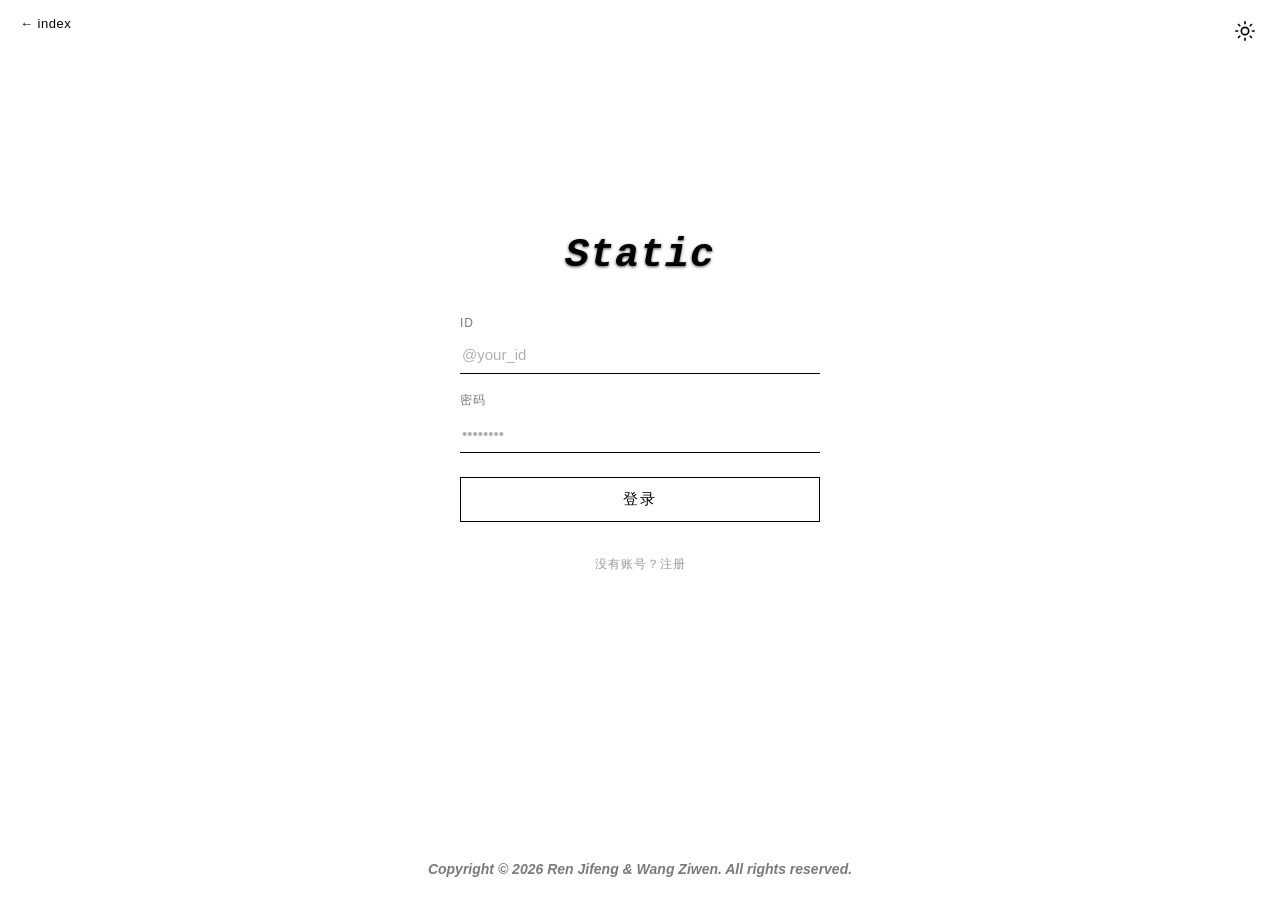
<file: login.html>
<!DOCTYPE html>
<html lang="zh-CN">
<head>
  <link rel="stylesheet" href="/theme.css">
  <script src="/theme.js"></script>
    <meta charset="UTF-8">
    <meta name="viewport" content="width=device-width, initial-scale=1.0, viewport-fit=cover">
    <title>Static 登录</title>
    <link rel="icon" type="image/svg+xml" href="data:image/svg+xml,<svg xmlns='http://www.w3.org/2000/svg' viewBox='0 0 100 100'><rect width='100' height='100' fill='%23000000'/><text x='50' y='65' font-size='60' fill='%23ffffff' text-anchor='middle' font-family='cursive'>i</text></svg>">
    <script src="/static-crypto.js"></script>
    <script>
        // SHA-256 纯前端实现（用于生成密码哈希，方便用户在本地算好再填入 Vercel 环境变量）
        async function sha256(text) {
            const data = new TextEncoder().encode(text);
            const hashBuffer = await crypto.subtle.digest('SHA-256', data);
            return Array.from(new Uint8Array(hashBuffer))
                .map(b => b.toString(16).padStart(2, '0'))
                .join('');
        }

        // 确保账号拥有身份密钥（v2 密钥体系）
        // 没有就在本地生成一对，用密码哈希派生的 KEK 加密后上传；私钥明文不出浏览器
        // 失败不影响登录，最坏情况只是暂时用不了新密钥体系（旧链路照常工作）
        async function ensureIdentityKeys(id, hash, hasKeys) {
            if (hasKeys) return;
            try {
                const token = sessionStorage.getItem('static_token') || '';
                const identity = await StaticKeys.generateIdentity();
                const privEnc = await StaticKeys.exportEncryptedPrivate(identity.privKey, hash, id);
                await fetch('/api/keys', {
                    method: 'POST',
                    headers: { 'Content-Type': 'application/json' },
                    body: JSON.stringify({ token: token, pub: identity.pubB64, privEnc: privEnc })
                });
            } catch (e) { /* 静默失败：登录流程不该被密钥初始化拖住 */ }
        }

        document.addEventListener('DOMContentLoaded', function() {
            const loginForm = document.getElementById('login-form');
            const idInput = document.getElementById('id-input');
            const passwordInput = document.getElementById('password-input');
            const loginError = document.getElementById('login-error');
            const loginBtn = document.getElementById('login-btn');

            // 哈希生成工具的元素（隐藏彩蛋：连点标题 7 次才会出现）
            const toolToggle = document.getElementById('tool-toggle');
            const toolPanel = document.getElementById('tool-panel');
            const toolPassword = document.getElementById('tool-password');
            const toolBtn = document.getElementById('tool-btn');
            const toolResult = document.getElementById('tool-result');
            const loginTitle = document.getElementById('login-title');

            let titleClicks = 0;
            let clickTimer = null;
            loginTitle.addEventListener('click', function() {
                titleClicks++;
                clearTimeout(clickTimer);
                clickTimer = setTimeout(() => { titleClicks = 0; }, 1500);
                if (titleClicks >= 7) {
                    titleClicks = 0;
                    toolToggle.style.display = 'inline';
                    toolToggle.click();
                }
            });

            // 自动登录：本设备登录过（localStorage 存有 ID + 密码哈希）则静默登录
            // 只存哈希不存明文密码；退出登录会清除记忆
            (async function autoLogin() {
                let rid = null, rhash = null;
                try {
                    rid = localStorage.getItem('static_remember_id');
                    rhash = localStorage.getItem('static_remember_hash');
                } catch (e) { return; }
                if (!rid || !rhash) return;

                try {
                    const res = await fetch('/api/login', {
                        method: 'POST',
                        headers: { 'Content-Type': 'application/json' },
                        body: JSON.stringify({ id: rid, hash: rhash })
                    });
                    const data = await res.json();
                    if (data.ok) {
                        try {
                            sessionStorage.setItem('static_id', rid);
                            sessionStorage.setItem('static_name', data.name || ('@' + rid));
                            sessionStorage.setItem('static_token', data.token || '');
                            sessionStorage.setItem('static_hash', rhash);
                        } catch (e) {}
                        await ensureIdentityKeys(rid, rhash, data.hasKeys);
                        window.location.href = 'static.html';
                    } else {
                        // 记住的凭证已失效（如密码被修改），清除后回到手动登录
                        try {
                            localStorage.removeItem('static_remember_id');
                            localStorage.removeItem('static_remember_hash');
                        } catch (e) {}
                    }
                } catch (e) { /* 网络异常则留在登录页手动登录 */ }
            })();

            // ---------- 注册 / 登录切换 ----------
            const registerToggle = document.getElementById('register-toggle');
            const nameField = document.getElementById('name-field');
            const inviteField = document.getElementById('invite-field');
            const confirmField = document.getElementById('confirm-field');
            const inviteHint = document.getElementById('invite-hint');
            const loginBtn2 = document.getElementById('login-btn');
            let isRegister = false;

            function setMode(register) {
                isRegister = register;
                nameField.style.display = register ? 'block' : 'none';
                inviteField.style.display = register ? 'block' : 'none';
                confirmField.style.display = register ? 'block' : 'none';
                inviteHint.style.display = register ? 'block' : 'none';
                loginBtn2.textContent = register ? '注册' : '登录';
                registerToggle.textContent = register ? '已有账号？登录' : '没有账号？注册';
                loginError.textContent = '';
            }

            registerToggle.addEventListener('click', function() {
                setMode(!isRegister);
            });

            // 注册 + 登录共用同一个表单提交逻辑
            loginForm.addEventListener('submit', async function(e) {
                e.preventDefault();
                loginError.textContent = '';

                const id = idInput.value.trim().replace(/^@/, '');
                const password = passwordInput.value;

                if (!id || !password) {
                    loginError.textContent = '请输入 ID 和密码';
                    return;
                }

                loginBtn2.disabled = true;
                loginBtn2.textContent = isRegister ? '注册中...' : '验证中...';

                try {
                    const hash = await sha256(password);

                    if (isRegister) {
                        // 注册：先走注册接口（需邀请码）
                        const name = document.getElementById('name-input').value.trim();
                        const confirm = document.getElementById('confirm-input').value;
                        const invite = document.getElementById('invite-input').value.trim();
                        if (password !== confirm) {
                            loginError.textContent = '两次输入的密码不一致';
                            loginBtn2.disabled = false;
                            loginBtn2.textContent = '注册';
                            return;
                        }
                        const regRes = await fetch('/api/register', {
                            method: 'POST',
                            headers: { 'Content-Type': 'application/json' },
                            body: JSON.stringify({ id: id, hash: hash, name: name, invite: invite })
                        });
                        const regData = await regRes.json();
                        if (!regData.ok) {
                            loginError.textContent = regData.message || '注册失败';
                            loginBtn2.disabled = false;
                            loginBtn2.textContent = '注册';
                            return;
                        }
                    }

                    // 登录（注册成功后自动登录）
                    const res = await fetch('/api/login', {
                        method: 'POST',
                        headers: { 'Content-Type': 'application/json' },
                        body: JSON.stringify({ id: id, hash: hash })
                    });
                    const data = await res.json();

                    if (data.ok) {
                        // 保存会话信息（token 用于接口验证，hash 用于派生消息加密密钥）
                        try {
                            sessionStorage.setItem('static_id', id);
                            sessionStorage.setItem('static_name', data.name || ('@' + id));
                            sessionStorage.setItem('static_token', data.token || '');
                            sessionStorage.setItem('static_hash', hash);
                            // 记住这台设备（下次访问静默自动登录）
                            localStorage.setItem('static_remember_id', id);
                            localStorage.setItem('static_remember_hash', hash);
                        } catch (e) { /* 隐私模式下存不进去，聊天功能将不可用 */ }
                        if (!data.hasKeys) {
                            loginBtn2.textContent = '生成密钥中...';
                            await ensureIdentityKeys(id, hash, data.hasKeys);
                        }
                        window.location.href = 'static.html';
                    } else {
                        loginError.textContent = data.message || 'ID 或密码不正确';
                        loginBtn2.disabled = false;
                        loginBtn2.textContent = isRegister ? '注册' : '登录';
                    }
                } catch (err) {
                    loginError.textContent = '网络异常，请稍后再试';
                    loginBtn2.disabled = false;
                    loginBtn2.textContent = isRegister ? '注册' : '登录';
                }
            });

            // 哈希生成工具的显示/隐藏（需先通过标题彩蛋显示入口）
            toolToggle.style.display = 'none';
            toolPanel.style.display = 'none';
            toolToggle.addEventListener('click', function() {
                toolPanel.style.display = toolPanel.style.display === 'none' ? 'block' : 'none';
            });

            // 生成哈希
            toolBtn.addEventListener('click', async function() {
                const pwd = toolPassword.value;
                if (!pwd) {
                    toolResult.textContent = '请先输入密码';
                    return;
                }
                const hash = await sha256(pwd);
                toolResult.textContent = hash;
            });
        });
    </script>
    <style>
        * {
            margin: 0;
            padding: 0;
            box-sizing: border-box;
            -webkit-tap-highlight-color: transparent;
        }

        body {
            min-height: 100vh;
            display: flex;
            flex-direction: column;
            background: var(--bg);
            font-family: Arial, sans-serif;
        }

        .login-content {
            flex: 1;
            display: flex;
            flex-direction: column;
            justify-content: center;
            align-items: center;
            padding: 20px;
        }

        .login-title {
            font-size: 40px;
            font-weight: 700;
            font-style: italic;
            margin-bottom: 40px;
            color: var(--fg);
            font-family: ui-monospace, 'SF Mono', 'Menlo', 'Consolas', 'Monaco', 'Courier New', monospace;
            letter-spacing: 1px;
            text-shadow: 0 1px 3px rgba(0, 0, 0, 0.7);
            line-height: 1;
            cursor: default;
            user-select: none;
        }

        .login-form {
            width: 100%;
            max-width: 360px;
            display: flex;
            flex-direction: column;
        }

        .form-field {
            margin-bottom: 18px;
        }

        .form-field label {
            display: block;
            font-size: 12px;
            color: var(--text-mid);
            letter-spacing: 1px;
            margin-bottom: 6px;
        }

        .form-field input {
            width: 100%;
            border: none;
            border-bottom: 1px solid var(--fg);
            border-radius: 0;
            padding: 10px 2px;
            font-size: 15px;
            background: var(--bg);
            color: var(--fg);
            outline: none;
        }

        .form-field input:focus {
            border-color: var(--fg);
        }

        .form-field input::placeholder {
            color: var(--text-faint);
        }

        .login-btn {
            width: 100%;
            border: 1px solid var(--fg);
            border-radius: 0;
            padding: 12px;
            font-size: 15px;
            background: var(--bg);
            color: var(--fg);
            cursor: pointer;
            letter-spacing: 2px;
            transition: all 0.3s ease;
            margin-top: 6px;
        }

        .login-btn:hover:not(:disabled) {
            background: var(--fg);
            color: var(--bg);
        }

        .login-btn:disabled {
            opacity: 0.5;
            cursor: not-allowed;
        }

        .login-error {
            min-height: 20px;
            font-size: 13px;
            color: #aa6666;
            text-align: center;
            margin-top: 10px;
        }

        .register-toggle {
            margin-top: 4px;
            background: none;
            border: none;
            font-size: 12px;
            color: var(--text-dim);
            cursor: pointer;
            letter-spacing: 1px;
            padding: 0;
            transition: color 0.3s ease;
        }

        .register-toggle:hover {
            color: var(--fg);
        }

        .invite-hint {
            width: 100%;
            max-width: 360px;
            margin-top: 18px;
            font-size: 12px;
            color: var(--text-dim);
            line-height: 1.8;
            text-align: center;
            letter-spacing: 0.5px;
        }

        .tool-section {
            margin-top: 30px;
            width: 100%;
            max-width: 360px;
        }

        .tool-toggle {
            font-size: 12px;
            color: var(--text-dim);
            cursor: pointer;
            letter-spacing: 1px;
            background: none;
            border: none;
            padding: 0;
        }

        .tool-toggle:hover {
            color: var(--fg);
        }

        .tool-panel {
            display: none;
            margin-top: 14px;
            padding: 16px;
            border: 1px solid var(--border-strong);
            border-radius: 8px;
        }

        .tool-panel p {
            font-size: 12px;
            color: var(--text-mid);
            line-height: 1.6;
            margin-bottom: 12px;
        }

        .tool-row {
            display: flex;
            gap: 8px;
        }

        .tool-row input {
            flex: 1;
            border: 1px solid var(--border-soft);
            border-radius: 8px;
            padding: 10px 12px;
            font-size: 14px;
            background: var(--bg);
            color: var(--fg);
            outline: none;
        }

        .tool-row button {
            border: 1px solid var(--border-soft);
            border-radius: 8px;
            padding: 10px 16px;
            font-size: 13px;
            background: var(--bg);
            color: var(--fg);
            cursor: pointer;
            white-space: nowrap;
        }

        .tool-row button:hover {
            background: var(--fg);
            color: var(--bg);
        }

        .tool-result {
            margin-top: 12px;
            font-size: 11px;
            color: var(--text-mid);
            word-break: break-all;
            font-family: ui-monospace, 'SF Mono', 'Menlo', 'Consolas', monospace;
            line-height: 1.5;
        }

        .back-link {
            position: fixed;
            top: calc(16px + env(safe-area-inset-top));
            left: 20px;
            font-size: 13px;
            color: var(--fg);
            text-decoration: none;
            letter-spacing: 0.5px;
            transition: opacity 0.3s ease;
            z-index: 1000;
        }

        .back-link:hover {
            opacity: 0.7;
        }

        .footer {
            text-align: center;
            padding: 20px;
        }

        .copyright {
            font-size: 14px;
            color: var(--text-mid);
            font-style: italic;
            font-weight: bold;
            line-height: 1.5;
        }

        @media (max-width: 768px) {
            .login-title {
                font-size: 32px;
                margin-bottom: 30px;
            }

            .back-link {
                top: calc(10px + env(safe-area-inset-top));
                left: 12px;
                font-size: 11px;
            }

            .copyright {
                font-size: 12px;
            }
        }
    </style>
    <link rel="manifest" href="/manifest.json">
    <meta name="theme-color" content="#000000">
    <link rel="apple-touch-icon" href="/icon-512.png">
</head>
<body>
    <a class="back-link" href="index.html">&larr; index</a>

    <div class="login-content">
        <div class="login-title" id="login-title">Static</div>

        <form class="login-form" id="login-form">
            <div class="form-field">
                <label for="id-input">ID</label>
                <input type="text" id="id-input" placeholder="@your_id" autocomplete="off" autocapitalize="off" spellcheck="false">
            </div>

            <div class="form-field" id="name-field" style="display:none">
                <label for="name-input">名字（可选）</label>
                <input type="text" id="name-input" placeholder="" autocomplete="off" maxlength="16">
            </div>

            <div class="form-field" id="invite-field" style="display:none">
                <label for="invite-input">邀请码</label>
                <input type="text" id="invite-input" placeholder="" autocomplete="off" inputmode="numeric" maxlength="6">
            </div>

            <div class="form-field">
                <label for="password-input">密码</label>
                <input type="password" id="password-input" placeholder="••••••••" autocomplete="off">
            </div>

            <div class="form-field" id="confirm-field" style="display:none">
                <label for="confirm-input">确认密码</label>
                <input type="password" id="confirm-input" placeholder="••••••••" autocomplete="off">
            </div>

            <button type="submit" class="login-btn" id="login-btn">登录</button>

            <div class="login-error" id="login-error"></div>
        </form>

        <div class="invite-hint" id="invite-hint" style="display:none">
            本站采用邀请制注册。想要邀请码，请联系：<br>
            任继锋 1518629477@qq.com<br>
            汪子雯 2425731355@qq.com
        </div>

        <button type="button" class="register-toggle" id="register-toggle">没有账号？注册</button>

        <div class="tool-section">
            <button type="button" class="tool-toggle" id="tool-toggle">首次使用？生成密码哈希 &gt;</button>
            <div class="tool-panel" id="tool-panel">
                <p>输入你想设置的密码，点击生成。把得到的哈希值按说明填入 Vercel 环境变量 STATIC_USERS，即可完成账号注册。密码明文不会被发送到任何地方。</p>
                <div class="tool-row">
                    <input type="password" id="tool-password" placeholder="想设置的密码">
                    <button type="button" id="tool-btn">生成哈希</button>
                </div>
                <div class="tool-result" id="tool-result"></div>
            </div>
        </div>
    </div>

    <div class="footer">
        <div class="copyright">Copyright &copy; 2026 Ren Jifeng &amp; Wang Ziwen. All rights reserved.</div>
    </div>
    <script>
    if ('serviceWorker' in navigator) {
        navigator.serviceWorker.register('/sw.js').catch(function(){});
    }
    </script>
</body>
</html>
</file>
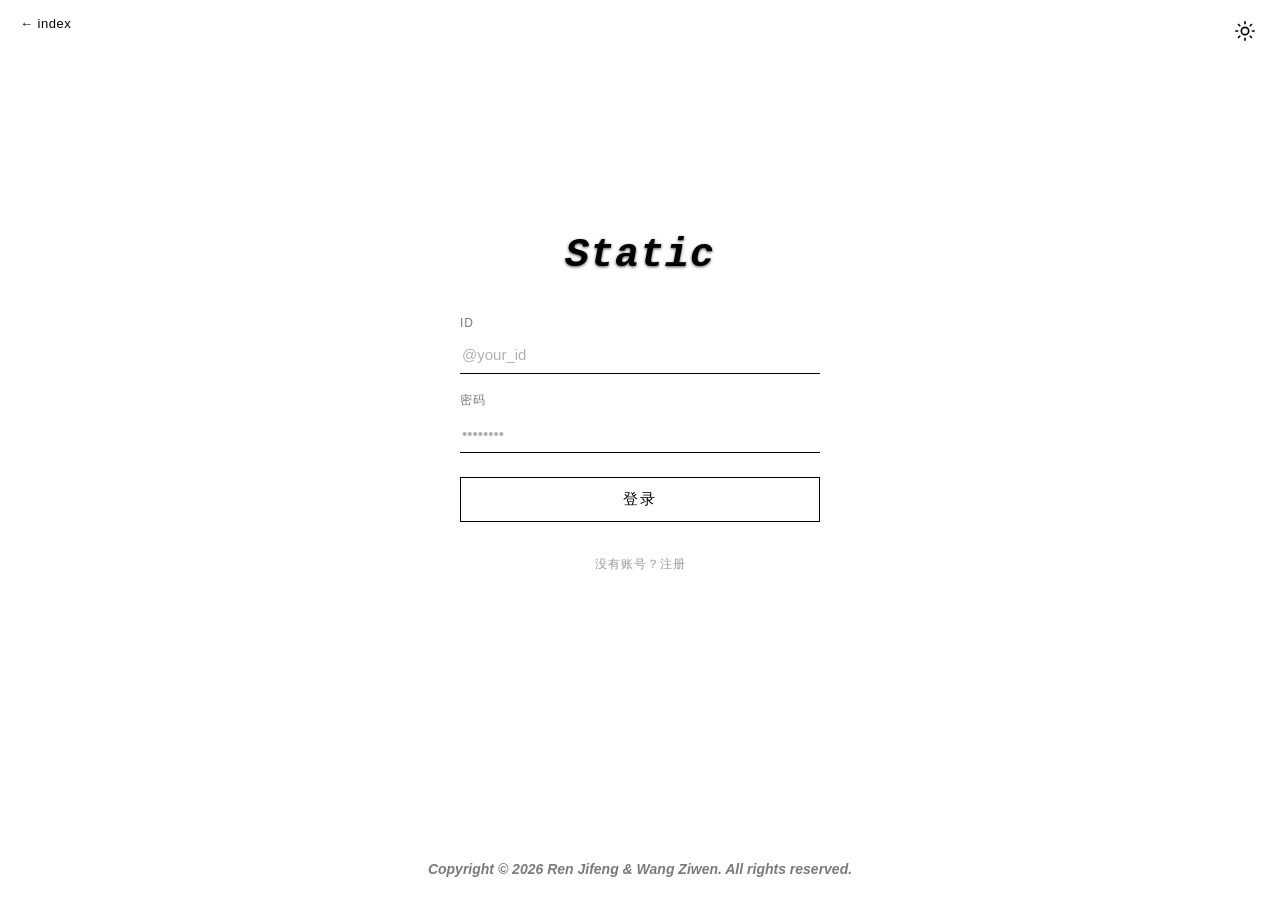
<file: plaza.html>
<!DOCTYPE html>
<html lang="zh-CN">
<head>
  <link rel="stylesheet" href="/theme.css">
  <script src="/theme.js"></script>
    <meta charset="UTF-8">
    <meta name="viewport" content="width=device-width, initial-scale=1.0, viewport-fit=cover">
    <title>Static · 广场</title>
    <link rel="icon" type="image/svg+xml" href="data:image/svg+xml,<svg xmlns='http://www.w3.org/2000/svg' viewBox='0 0 100 100'><rect width='100' height='100' fill='%23000000'/><text x='50' y='65' font-size='60' fill='%23ffffff' text-anchor='middle' font-family='cursive'>i</text></svg>">
    <script src="/verified-badge.js"></script>
    <script src="/label-badge.js"></script>
    <script>
        document.addEventListener('DOMContentLoaded', function() {
            const myId = sessionStorage.getItem('static_id');
            const myName = sessionStorage.getItem('static_name') || myId;
            const myToken = sessionStorage.getItem('static_token');

            if (!myId || !myToken) {
                window.location.href = 'login.html';
                return;
            }

            // 左上角身份
            document.getElementById('me-name').textContent = myName;
            document.getElementById('me-id').textContent = '@' + myId;
            document.getElementById('profile-link').href = 'user.html?id=' + encodeURIComponent(myId);
            const meAvatar = document.getElementById('me-avatar');
            meAvatar.textContent = (myName || '@').charAt(0).toUpperCase();

            // ---------- 侧边栏 ----------
            const sidebar = document.getElementById('sidebar');
            const sidebarOverlay = document.getElementById('sidebar-overlay');
            function openSidebar() { sidebar.classList.add('open'); sidebarOverlay.classList.add('show'); }
            function closeSidebar() { sidebar.classList.remove('open'); sidebarOverlay.classList.remove('show'); }
            meAvatar.addEventListener('click', openSidebar);
            sidebarOverlay.addEventListener('click', closeSidebar);
            document.getElementById('sidebar-close').addEventListener('click', closeSidebar);

            async function fetchProfile(id) {
                try {
                    const res = await fetch('/api/profile?id=' + encodeURIComponent(id));
                    const data = await res.json();
                    if (data.ok) return { name: data.name, avatar: data.avatar };
                } catch (e) {}
                return null;
            }

            fetchProfile(myId).then(p => {
                if (p) {
                    document.getElementById('me-name').textContent = p.name;
                    if (p.avatar) {
                        meAvatar.textContent = '';
                        meAvatar.style.backgroundImage = 'url(' + p.avatar + ')';
                        meAvatar.classList.add('has-img');
                    }
                }
                LabelBadge.attach(document.getElementById('me-name'), myId).then(function () { VerifiedBadge.attach(document.getElementById('me-name'), myId); });
            });

            document.getElementById('logout-sidebar-btn').addEventListener('click', function() {
                closeSidebar();
                sessionStorage.clear();
                try {
                    localStorage.removeItem('static_remember_id');
                    localStorage.removeItem('static_remember_hash');
                } catch (e) {}
                window.location.href = 'index.html';
            });

            // ---------- 推文广场 ----------
            const feedEl = document.getElementById('plaza-feed');
            const composerInput = document.getElementById('composer-input');
            const composerCount = document.getElementById('composer-count');
            const composerSend = document.getElementById('composer-send');
            const MAX_TEXT = 500;

            function timeAgo(ts) {
                const s = Math.floor((Date.now() - ts) / 1000);
                if (s < 60) return '刚刚';
                if (s < 3600) return Math.floor(s / 60) + '分钟前';
                if (s < 86400) return Math.floor(s / 3600) + '小时前';
                const d = new Date(ts);
                return (d.getMonth() + 1) + '月' + d.getDate() + '日';
            }

            function esc(s) {
                return String(s).replace(/[&<>"']/g, function(c) {
                    return { '&': '&amp;', '<': '&lt;', '>': '&gt;', '"': '&quot;', "'": '&#39;' }[c];
                });
            }

            const ICON_LIKE = '<svg viewBox="0 0 24 24" xmlns="http://www.w3.org/2000/svg"><path d="M12 20 C8 16 4 13 4 8.5 C4 6 6 4.5 8 4.5 C10 4.5 12 6 12 6 C12 6 14 4.5 16 4.5 C18 4.5 20 6 20 8.5 C20 13 16 16 12 20 Z"/></svg>';
            const ICON_COMMENT = '<svg viewBox="0 0 24 24" xmlns="http://www.w3.org/2000/svg"><path d="M4 5h16v12H8l-4 4z"/></svg>';

            function renderFeed(posts) {
                feedEl.innerHTML = '';
                if (!posts || !posts.length) {
                    const empty = document.createElement('div');
                    empty.className = 'feed-empty';
                    empty.textContent = '还没有推文，发第一条吧';
                    feedEl.appendChild(empty);
                    return;
                }
                posts.forEach(function(p) { feedEl.appendChild(makePostCard(p)); });
            }

            function makePostCard(p) {
                const card = document.createElement('div');
                card.className = 'post';
                card.dataset.id = p.id;

                const head = document.createElement('div');
                head.className = 'post-head';

                const avatar = document.createElement('div');
                avatar.className = 'post-avatar';
                if (p.avatar) {
                    avatar.style.backgroundImage = 'url(' + p.avatar + ')';
                    avatar.classList.add('has-img');
                } else {
                    avatar.textContent = (p.name || '@').charAt(0).toUpperCase();
                }
                head.appendChild(avatar);

                const meta = document.createElement('div');
                meta.className = 'post-meta';
                const nameRow = document.createElement('div');
                nameRow.className = 'post-name-row';
                const nameEl = document.createElement('span');
                nameEl.className = 'post-name';
                nameEl.textContent = p.name;
                nameRow.appendChild(nameEl);
                const idEl = document.createElement('div');
                idEl.className = 'post-id';
                idEl.textContent = '@' + p.author + ' · ' + timeAgo(p.ts);
                meta.appendChild(nameRow);
                meta.appendChild(idEl);
                head.appendChild(meta);

                // 认证标记（服务端没带 verified，这里用共享助手查）
                LabelBadge.attach(nameEl, p.author).then(function () { VerifiedBadge.attach(nameEl, p.author); });

                // 自己的推文 → 删除按钮
                if (p.author === myId) {
                    const del = document.createElement('button');
                    del.className = 'post-del';
                    del.type = 'button';
                    del.textContent = '删';
                    del.title = '删除';
                    head.appendChild(del);
                }
                card.appendChild(head);

                const text = document.createElement('div');
                text.className = 'post-text';
                text.textContent = p.text;
                card.appendChild(text);

                // 操作行：点赞 / 评论
                const actions = document.createElement('div');
                actions.className = 'post-actions';

                const likeBtn = document.createElement('button');
                likeBtn.className = 'act' + (p.likedByMe ? ' liked' : '');
                likeBtn.type = 'button';
                likeBtn.innerHTML = ICON_LIKE + '<span class="act-num">' + p.likeCount + '</span>';
                likeBtn.addEventListener('click', function() { toggleLike(card, p, likeBtn); });
                actions.appendChild(likeBtn);

                const cmtBtn = document.createElement('button');
                cmtBtn.className = 'act';
                cmtBtn.type = 'button';
                cmtBtn.innerHTML = ICON_COMMENT + '<span class="act-num">' + p.commentCount + '</span>';
                cmtBtn.addEventListener('click', function() { toggleComments(card, p); });
                actions.appendChild(cmtBtn);

                card.appendChild(actions);

                // 评论区（懒加载）
                const comments = document.createElement('div');
                comments.className = 'post-comments';
                comments.hidden = true;
                card.appendChild(comments);

                return card;
            }

            // 点赞 / 取消点赞
            async function toggleLike(card, p, btn) {
                try {
                    const res = await fetch('/api/posts', {
                        method: 'POST',
                        headers: { 'Content-Type': 'application/json' },
                        body: JSON.stringify({ token: myToken, postId: p.id, action: 'like' })
                    });
                    if (res.status === 401) { window.location.href = 'login.html'; return; }
                    const data = await res.json();
                    if (data.ok) {
                        p.likedByMe = data.liked;
                        p.likeCount = data.likeCount;
                        btn.classList.toggle('liked', data.liked);
                        btn.querySelector('.act-num').textContent = data.likeCount;
                    }
                } catch (e) {}
            }

            // 拉取并渲染评论（可复用：首次展开 / 发评论后刷新）
            async function loadComments(box, p) {
                box.innerHTML = '<div class="cmt-loading">加载评论…</div>';
                try {
                    const res = await fetch('/api/posts?comments=' + encodeURIComponent(p.id) + '&token=' + encodeURIComponent(myToken));
                    const data = await res.json();
                    if (!data.ok) { box.innerHTML = '<div class="cmt-loading">评论加载失败</div>'; return; }
                    renderComments(box, p, data.comments || []);
                } catch (e) {
                    box.innerHTML = '<div class="cmt-loading">评论加载失败</div>';
                }
            }

            // 展开 / 收起评论区
            async function toggleComments(card, p) {
                const box = card.querySelector('.post-comments');
                if (!box.hidden) { box.hidden = true; return; }
                box.hidden = false;
                loadComments(box, p);
            }

            function renderComments(box, p, comments) {
                box.innerHTML = '';
                if (comments.length) {
                    comments.forEach(function(c) {
                        const row = document.createElement('div');
                        row.className = 'cmt-row';
                        const head = document.createElement('span');
                        head.className = 'cmt-author';
                        head.textContent = c.name;
                        const body = document.createElement('span');
                        body.className = 'cmt-text';
                        body.textContent = c.text;
                        row.appendChild(head);
                        row.appendChild(body);
                        box.appendChild(row);
                    });
                } else {
                    const empty = document.createElement('div');
                    empty.className = 'cmt-loading';
                    empty.textContent = '还没有评论';
                    box.appendChild(empty);
                }
                // 评论输入框
                const input = document.createElement('div');
                input.className = 'cmt-input-row';
                input.innerHTML = '<input type="text" class="cmt-input" maxlength="500" placeholder="写评论…">' +
                    '<button type="button" class="cmt-send">发送</button>';
                box.appendChild(input);
                const inp = input.querySelector('.cmt-input');
                const send = input.querySelector('.cmt-send');
                send.addEventListener('click', function() { submitComment(box, p, inp, send); });
                inp.addEventListener('keydown', function(e) {
                    if (e.key === 'Enter' && !e.isComposing) { e.preventDefault(); submitComment(box, p, inp, send); }
                });
            }

            async function submitComment(box, p, inp, send) {
                const text = inp.value.trim();
                if (!text) return;
                send.disabled = true;
                try {
                    const res = await fetch('/api/posts', {
                        method: 'POST',
                        headers: { 'Content-Type': 'application/json' },
                        body: JSON.stringify({ token: myToken, postId: p.id, action: 'comment', text: text })
                    });
                    if (res.status === 401) { window.location.href = 'login.html'; return; }
                    const data = await res.json();
                    if (data.ok) {
                        inp.value = '';
                        // 刷新评论（保持展开）
                        loadComments(box, p);
                        // 更新评论计数
                        p.commentCount++;
                        const nums = box.closest('.post').querySelectorAll('.act-num');
                        if (nums[1]) nums[1].textContent = p.commentCount;
                    }
                } catch (e) {}
                send.disabled = false;
            }

            // 删除推文
            feedEl.addEventListener('click', function(e) {
                const del = e.target.closest('.post-del');
                if (!del) return;
                const card = del.closest('.post');
                const id = card.dataset.id;
                if (!confirm('删除这条推文？')) return;
                fetch('/api/posts?token=' + encodeURIComponent(myToken) + '&id=' + encodeURIComponent(id), { method: 'DELETE' })
                    .then(function(r) { return r.json(); })
                    .then(function(data) {
                        if (data.ok) { card.remove(); }
                    })
                    .catch(function() {});
            });

            // 发推
            composerInput.addEventListener('input', function() {
                composerCount.textContent = composerInput.value.length + ' / ' + MAX_TEXT;
            });
            async function sendPost() {
                const text = composerInput.value.trim();
                if (!text) return;
                composerSend.disabled = true;
                try {
                    const res = await fetch('/api/posts', {
                        method: 'POST',
                        headers: { 'Content-Type': 'application/json' },
                        body: JSON.stringify({ token: myToken, text: text })
                    });
                    if (res.status === 401) { window.location.href = 'login.html'; return; }
                    const data = await res.json();
                    if (data.ok) {
                        composerInput.value = '';
                        composerCount.textContent = '0 / ' + MAX_TEXT;
                        loadFeed();
                    } else {
                        alert(data.message || '发送失败');
                    }
                } catch (e) {
                    alert('网络异常');
                }
                composerSend.disabled = false;
            }
            composerSend.addEventListener('click', sendPost);
            composerInput.addEventListener('keydown', function(e) {
                if (e.key === 'Enter' && (e.ctrlKey || e.metaKey)) { e.preventDefault(); sendPost(); }
            });

            // 拉取推文流
            async function loadFeed() {
                try {
                    const res = await fetch('/api/posts?token=' + encodeURIComponent(myToken));
                    if (res.status === 401) { window.location.href = 'login.html'; return; }
                    const data = await res.json();
                    if (data.ok) renderFeed(data.posts);
                } catch (e) {
                    feedEl.innerHTML = '<div class="feed-empty">加载失败</div>';
                }
            }
            loadFeed();

            // ---------- 下拉阻尼回弹 ----------
            const scroller = document.querySelector('.plaza-content');
            let pullStartY = 0, pulling = false;
            scroller.addEventListener('touchstart', function(e) {
                pulling = true;
                pullStartY = e.touches[0].clientY;
                feedEl.style.transition = 'none';
            }, { passive: true });
            scroller.addEventListener('touchmove', function(e) {
                if (!pulling) return;
                const dy = e.touches[0].clientY - pullStartY;
                if (dy > 0 && scroller.scrollTop <= 0) {
                    const offset = Math.pow(dy, 0.75);
                    feedEl.style.transform = 'translateY(' + offset + 'px)';
                    e.preventDefault();
                }
            }, { passive: false });
            function springBack() {
                if (!pulling) return;
                pulling = false;
                feedEl.style.transition = 'transform 0.45s cubic-bezier(0.2, 0.9, 0.3, 1.1)';
                feedEl.style.transform = '';
            }
            scroller.addEventListener('touchend', springBack);
            scroller.addEventListener('touchcancel', springBack);
        });
    </script>
    <style>
        * { margin: 0; padding: 0; box-sizing: border-box; -webkit-tap-highlight-color: transparent; }

        html, body { height: 100%; overflow: hidden; overscroll-behavior: none; }

        body {
            display: flex;
            flex-direction: column;
            background: var(--bg);
            font-family: Arial, sans-serif;
        }

        .plaza-content {
            flex: 1;
            display: flex;
            flex-direction: column;
            align-items: center;
            padding: 150px 20px 30px;
            overflow-y: auto;
            -webkit-overflow-scrolling: touch;
            overscroll-behavior: contain;
        }

        .plaza-feed {
            width: 100%;
            max-width: 420px;
            display: flex;
            flex-direction: column;
            min-height: 0;
        }

        .feed-empty {
            color: var(--text-dim);
            font-size: 14px;
            text-align: center;
            padding: 40px 0;
        }

        /* ---------- 发推框 ---------- */
        .composer {
            width: 100%;
            max-width: 420px;
            margin-bottom: 20px;
        }

        .composer-box {
            border-bottom: 1px solid var(--fg);
            padding-bottom: 10px;
        }

        .composer-input {
            width: 100%;
            background: transparent;
            border: none;
            outline: none;
            resize: none;
            color: var(--fg);
            font-size: 15px;
            font-family: inherit;
            line-height: 1.5;
        }

        .composer-input::placeholder { color: var(--text-faint); }

        .composer-footer {
            display: flex;
            align-items: center;
            justify-content: space-between;
            margin-top: 8px;
        }

        .composer-count { font-size: 12px; color: var(--text-faint); }

        .composer-send {
            width: 34px;
            height: 34px;
            border: 1px solid var(--fg);
            background: transparent;
            display: flex;
            align-items: center;
            justify-content: center;
            cursor: pointer;
            transition: background 0.2s ease;
        }

        .composer-send svg { width: 16px; height: 16px; stroke: var(--fg); stroke-width: 2; fill: none; stroke-linecap: round; stroke-linejoin: round; }
        .composer-send:hover { background: var(--fg); }
        .composer-send:hover svg { stroke: var(--bg); }
        .composer-send:disabled { opacity: 0.4; pointer-events: none; }

        /* ---------- 推文卡片 ---------- */
        .post {
            padding: 16px 0;
            border-bottom: 1px solid var(--border-strong);
        }

        .post-head { display: flex; align-items: flex-start; gap: 10px; }

        .post-avatar {
            width: 40px;
            height: 40px;
            border-radius: 50%;
            border: 1px solid var(--border-soft);
            display: flex;
            align-items: center;
            justify-content: center;
            font-size: 16px;
            font-weight: 700;
            color: var(--fg);
            font-family: ui-monospace, 'SF Mono', 'Menlo', 'Consolas', monospace;
            flex-shrink: 0;
            background-size: cover;
            background-position: center;
        }

        .post-meta { flex: 1; min-width: 0; }

        .post-name-row { display: flex; align-items: center; gap: 6px; flex-wrap: wrap; }

        .post-name { font-size: 14px; font-weight: 700; color: var(--fg); }

        .post-id { font-size: 12px; color: var(--text-dim); margin-top: 2px; }

        .post-del {
            background: none;
            border: none;
            color: var(--text-faint);
            font-size: 12px;
            cursor: pointer;
            padding: 2px 6px;
        }
        .post-del:hover { color: var(--fg); }

        .post-text {
            color: var(--text-body-bright);
            font-size: 15px;
            line-height: 1.6;
            margin: 10px 0 4px;
            white-space: pre-wrap;
            word-break: break-word;
        }

        .post-actions { display: flex; gap: 22px; margin-top: 8px; }

        .act {
            background: none;
            border: none;
            cursor: pointer;
            display: flex;
            align-items: center;
            gap: 5px;
            color: var(--text-mid);
            font-size: 13px;
            padding: 4px 0;
        }

        .act svg { width: 18px; height: 18px; stroke: var(--text-mid); stroke-width: 1.8; fill: none; stroke-linecap: round; stroke-linejoin: round; transition: stroke 0.2s ease; }
        .act:hover svg { stroke: var(--fg); }
        .act.liked svg { stroke: var(--fg); fill: var(--fg); }
        .act.liked { color: var(--fg); }
        .act-num { color: inherit; }

        /* ---------- 评论区 ---------- */
        .post-comments {
            margin-top: 10px;
            padding: 10px 0 0 10px;
            border-left: 1px solid var(--border-soft);
        }

        .cmt-loading { color: var(--text-faint); font-size: 13px; padding: 4px 0; }

        .cmt-row { padding: 5px 0; font-size: 13px; line-height: 1.5; }

        .cmt-author { color: var(--fg); font-weight: 700; margin-right: 8px; }

        .cmt-text { color: var(--text-body); word-break: break-word; }

        .cmt-input-row { display: flex; gap: 8px; margin-top: 8px; }

        .cmt-input {
            flex: 1;
            background: transparent;
            border: none;
            border-bottom: 1px solid var(--border-soft);
            outline: none;
            color: var(--fg);
            font-size: 13px;
            font-family: inherit;
            padding: 4px 0;
        }
        .cmt-input:focus { border-bottom-color: var(--fg); }

        .cmt-send {
            background: none;
            border: 1px solid var(--fg);
            color: var(--fg);
            font-size: 12px;
            cursor: pointer;
            padding: 4px 10px;
            transition: background 0.2s ease, color 0.2s ease;
        }
        .cmt-send:hover { background: var(--fg); color: var(--bg); }
        .cmt-send:disabled { opacity: 0.4; pointer-events: none; }

        /* ---------- 原有：返回 / 身份 / 侧边栏 / 底栏 ---------- */
        .back-link {
            position: fixed;
            top: calc(16px + env(safe-area-inset-top));
            left: 20px;
            font-size: 13px;
            color: var(--fg);
            text-decoration: none;
            letter-spacing: 0.5px;
            transition: opacity 0.3s ease;
            z-index: 1000;
        }
        .back-link:hover { opacity: 0.7; }

        .me-info {
            position: fixed;
            top: calc(64px + env(safe-area-inset-top));
            left: 20px;
            display: flex;
            align-items: center;
            gap: 10px;
            z-index: 1000;
        }

        .me-avatar {
            width: 44px;
            height: 44px;
            border-radius: 50%;
            border: 1px solid var(--border-soft);
            display: flex;
            align-items: center;
            justify-content: center;
            font-size: 18px;
            font-weight: 700;
            color: var(--fg);
            font-family: ui-monospace, 'SF Mono', 'Menlo', 'Consolas', monospace;
            cursor: pointer;
            flex-shrink: 0;
            background-size: cover;
            background-position: center;
            transition: border-color 0.3s ease;
        }
        .me-avatar:hover { border-color: var(--fg); }

        .me-text { display: flex; flex-direction: column; gap: 2px; }
        .me-name { font-size: 15px; color: var(--fg); font-weight: 700; }
        .me-id { font-size: 12px; color: var(--text-mid); }

        .sidebar-overlay {
            position: fixed;
            inset: 0;
            background: rgba(0, 0, 0, 0.6);
            opacity: 0;
            pointer-events: none;
            transition: opacity 0.3s ease;
            z-index: 1999;
        }
        .sidebar-overlay.show { opacity: 1; pointer-events: auto; }

        .sidebar {
            position: fixed;
            top: 0;
            left: 0;
            bottom: 0;
            width: 240px;
            background: var(--bg-soft);
            border-right: 1px solid var(--border-strong);
            transform: translateX(-100%);
            transition: transform 0.3s ease;
            z-index: 2000;
            padding: 20px 0;
            display: flex;
            flex-direction: column;
        }
        .sidebar.open { transform: translateX(0); }

        .sidebar-item {
            display: block;
            padding: 12px 20px;
            font-size: 14px;
            color: var(--fg);
            text-decoration: none;
            transition: background 0.2s ease;
        }
        .sidebar-item:hover { background: var(--bg-hover); }

        .sidebar-close {
            position: absolute;
            top: 12px;
            right: 12px;
            font-size: 18px;
            color: var(--text-mid);
            background: none;
            border: none;
            cursor: pointer;
            padding: 4px 8px;
        }
        .sidebar-close:hover { color: var(--fg); }

        .sidebar-logout {
            margin-top: auto;
            background: none;
            border: none;
            width: 100%;
            text-align: left;
            font-family: inherit;
        }

        .bottom-bar {
            display: flex;
            min-height: 72px;
            padding-bottom: env(safe-area-inset-bottom);
            flex-shrink: 0;
            position: relative;
            z-index: 10;
        }

        .bar-tab {
            flex: 1;
            display: flex;
            align-items: center;
            justify-content: center;
            text-decoration: none;
            transition: background 0.3s ease;
            position: relative;
        }

        .bar-tab svg {
            width: 26px;
            height: 26px;
            stroke: var(--fg);
            stroke-width: 2.5;
            stroke-linecap: round;
            stroke-linejoin: round;
            fill: none;
            transition: stroke 0.3s ease;
        }
        .bar-tab:hover { background: var(--fg); }
        .bar-tab:hover svg { stroke: var(--bg); }

        .bar-tab.active::after {
            content: '';
            position: absolute;
            bottom: 0;
            left: 0;
            right: 0;
            height: 2px;
            background: var(--fg);
        }

        @media (max-width: 768px) {
            .plaza-content { padding: 110px 16px 24px; }
            .back-link { top: calc(10px + env(safe-area-inset-top)); left: 12px; font-size: 11px; }
            .me-info { top: calc(50px + env(safe-area-inset-top)); left: 12px; gap: 8px; }
            .me-avatar { width: 38px; height: 38px; font-size: 15px; }
            .me-name { font-size: 14px; }
            .me-id { font-size: 11px; }
            .bottom-bar { min-height: 60px; }
            .bar-tab svg { width: 22px; height: 22px; }
        }
    </style>
    <link rel="manifest" href="/manifest.json">
    <meta name="theme-color" content="#000000">
    <link rel="apple-touch-icon" href="/icon-512.png">
</head>
<body>
    <a class="back-link" href="index.html">&larr; index</a>

    <div class="me-info">
        <div class="me-avatar" id="me-avatar" title="个人资料">@</div>
        <div class="me-text">
            <div class="me-name" id="me-name"></div>
            <div class="me-id" id="me-id"></div>
        </div>
    </div>

    <div class="sidebar-overlay" id="sidebar-overlay"></div>
    <div class="sidebar" id="sidebar">
        <button class="sidebar-close" id="sidebar-close" type="button">&times;</button>
        <a class="sidebar-item" id="profile-link" href="#">个人资料</a>
        <button class="sidebar-item sidebar-logout" id="logout-sidebar-btn" type="button">退出登录</button>
    </div>

    <div class="plaza-content">
        <div class="composer">
            <div class="composer-box">
                <textarea class="composer-input" id="composer-input" maxlength="500" rows="2" placeholder="发点什么…"></textarea>
                <div class="composer-footer">
                    <span class="composer-count" id="composer-count">0 / 500</span>
                    <button class="composer-send" id="composer-send" type="button" title="发送">
                        <svg viewBox="0 0 24 24" xmlns="http://www.w3.org/2000/svg"><path d="M12 19 L12 5"/><path d="M5 12 L12 5 L19 12"/></svg>
                    </button>
                </div>
            </div>
        </div>
        <div class="plaza-feed" id="plaza-feed"></div>
    </div>

    <div class="bottom-bar">
        <a class="bar-tab" href="static.html" title="chat" aria-label="chat">
            <svg viewBox="0 0 24 24" xmlns="http://www.w3.org/2000/svg">
                <path d="M4 4h16v12H8l-4 4z"/>
            </svg>
        </a>
        <a class="bar-tab active" href="plaza.html" title="plaza" aria-label="plaza">
            <svg viewBox="0 0 24 24" xmlns="http://www.w3.org/2000/svg">
                <path d="M19.07 4.93a10 10 0 0 1 0 14.14"/>
                <path d="M4.93 19.07a10 10 0 0 1 0-14.14"/>
                <path d="M17 7a7.3 7.3 0 0 1 0 10"/>
                <path d="M7 17a7.3 7.3 0 0 1 0-10"/>
                <path d="M12 8 L13.4 10.6 L16 12 L13.4 13.4 L12 16 L10.6 13.4 L8 12 L10.6 10.6 Z"/>
            </svg>
        </a>
    </div>
    <script>
    if ('serviceWorker' in navigator) {
        navigator.serviceWorker.register('/sw.js').catch(function(){});
    }
    </script>
</body>
</html>
</file>
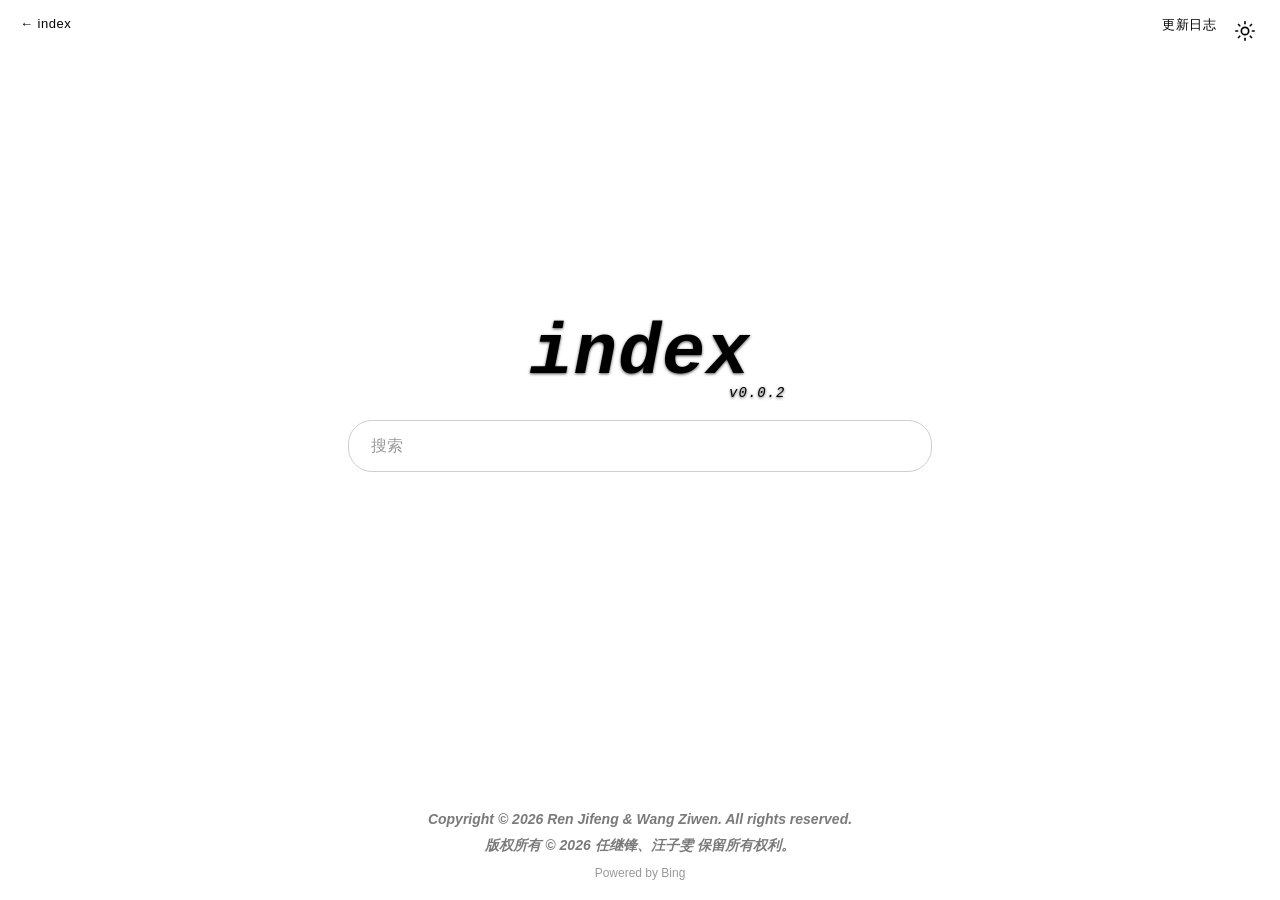
<file: search.html>
<!DOCTYPE html>
<html lang="zh-CN">
<head>
  <link rel="stylesheet" href="/theme.css">
  <script src="/theme.js"></script>
    <meta charset="UTF-8">
    <meta name="viewport" content="width=device-width, initial-scale=1.0, viewport-fit=cover">
    <title>index · 搜索</title>
    <link rel="icon" type="image/svg+xml" href="data:image/svg+xml,<svg xmlns='http://www.w3.org/2000/svg' viewBox='0 0 100 100'><rect width='100' height='100' fill='%23000000'/><text x='50' y='65' font-size='60' fill='%23ffffff' text-anchor='middle' font-family='cursive'>i</text></svg>">
    <script>
        document.addEventListener('DOMContentLoaded', function() {
            const searchInput = document.querySelector('.search-input');
            const searchForm = document.querySelector('.search-form');
            let suggestions = null;
            let debounceTimer = null;
            let latestRequestId = 0;

            // 获取百度搜索建议
            // 注意：sugrec 接口不带 CORS 响应头，普通 fetch 会被浏览器拦截，
            // 必须走 JSONP（script 标签）方式请求。
            function fetchBaiduSuggestions(query) {
                return new Promise((resolve) => {
                    const callbackName = 'callback_' + Math.random().toString(36).slice(2, 11);
                    const script = document.createElement('script');
                    script.src = `https://www.baidu.com/sugrec?json=1&prod=pc&wd=${encodeURIComponent(query)}&cb=${callbackName}`;
                    let settled = false;

                    function cleanup() {
                        settled = true;
                        delete window[callbackName];
                        if (script.parentNode) {
                            script.parentNode.removeChild(script);
                        }
                    }

                    window[callbackName] = function(data) {
                        if (settled) return;
                        cleanup();

                        if (data && data.g && data.g.length > 0) {
                            const items = data.g
                                .filter(item => item.q && typeof item.q === 'string')
                                .map(item => item.q);

                            // 百度会混入热门/推广性质的联想词，和输入内容无关，
                            // 只保留包含原始输入的建议，让下拉列表更"贴合"输入
                            const lowerQuery = query.toLowerCase();
                            const related = items.filter(s => s.toLowerCase().includes(lowerQuery));

                            resolve(related.length > 0 ? related.slice(0, 5) : items.slice(0, 3));
                        } else {
                            resolve([]);
                        }
                    };

                    script.onerror = function() {
                        if (settled) return;
                        cleanup();
                        resolve([]);
                    };

                    document.head.appendChild(script);

                    // 5秒超时
                    setTimeout(() => {
                        if (!settled) {
                            cleanup();
                            resolve([]);
                        }
                    }, 5000);
                });
            }

            searchInput.addEventListener('input', function(e) {
                const value = e.target.value.trim();

                // 防抖处理
                clearTimeout(debounceTimer);
                if (value.length > 0) {
                    debounceTimer = setTimeout(() => {
                        showSuggestions(value);
                    }, 300);
                } else {
                    // 输入清空后，聚焦状态下显示历史记录
                    if (document.activeElement === searchInput) {
                        showHistory();
                    } else {
                        hideSuggestions();
                    }
                }
            });

            // 聚焦时：输入框为空则显示历史
            searchInput.addEventListener('focus', function() {
                if (searchInput.value.trim().length === 0) {
                    showHistory();
                }
            });

            searchInput.addEventListener('keydown', function(e) {
                if (e.key === 'Escape') {
                    hideSuggestions();
                }
            });

            searchInput.addEventListener('blur', function() {
                setTimeout(() => hideSuggestions(), 200);
            });

            // 提交搜索时记录历史
            searchForm.addEventListener('submit', function() {
                saveHistory(searchInput.value.trim());
            });

            async function showSuggestions(query) {
                hideSuggestions();
                const requestId = ++latestRequestId;

                try {
                    // 直接获取百度智能建议
                    const suggestionsData = await getSmartSuggestions(query);

                    // 防止旧请求的响应覆盖新输入的结果
                    if (requestId !== latestRequestId) return;

                    if (suggestionsData && suggestionsData.length > 0) {
                        displaySuggestions(suggestionsData);
                    }
                } catch (error) {
                    console.error('显示建议时出错', error);
                }
            }

            // 显示建议
            function displaySuggestions(suggestionsData) {
                if (suggestionsData && suggestionsData.length > 0) {
                    suggestions = document.createElement('div');
                    suggestions.className = 'suggestions';

                    suggestionsData.forEach(item => {
                        const div = document.createElement('div');
                        div.className = 'suggestion-item';
                        div.textContent = item;
                        div.addEventListener('click', function() {
                            const oldValue = searchInput.value;
                            searchInput.style.transition = 'opacity 0.3s ease';
                            searchInput.style.opacity = '0';

                            setTimeout(() => {
                                searchInput.value = item;
                                searchInput.style.transition = 'opacity 0.3s ease';
                                searchInput.style.opacity = '1';
                                hideSuggestions();
                            }, 300);
                        });
                        suggestions.appendChild(div);
                    });

                    searchForm.style.position = 'relative';
                    searchForm.appendChild(suggestions);
                }
            }

            // 智能建议生成器（使用百度API）
            function getSmartSuggestions(query) {
                return fetchBaiduSuggestions(query);
            }

            // ==================== 本地搜索历史 ====================
            const HISTORY_KEY = 'searchHistory';
            const HISTORY_MAX = 10;

            function getHistory() {
                try {
                    const data = JSON.parse(localStorage.getItem(HISTORY_KEY));
                    return Array.isArray(data) ? data.filter(s => typeof s === 'string') : [];
                } catch (e) {
                    return [];
                }
            }

            function saveHistory(query) {
                if (!query) return;
                let history = getHistory();
                // 重复的词提到顶部，不重复占位
                history = history.filter(s => s !== query);
                history.unshift(query);
                history = history.slice(0, HISTORY_MAX);
                try {
                    localStorage.setItem(HISTORY_KEY, JSON.stringify(history));
                } catch (e) { /* 存储失败（如隐私模式）静默忽略 */ }
            }

            function clearHistory() {
                try {
                    localStorage.removeItem(HISTORY_KEY);
                } catch (e) { /* 忽略 */ }
                hideSuggestions();
            }

            // 显示历史记录（复用建议下拉框的样式）
            function showHistory() {
                hideSuggestions();
                const history = getHistory();
                if (history.length === 0) return;

                suggestions = document.createElement('div');
                suggestions.className = 'suggestions';

                history.forEach(item => {
                    const div = document.createElement('div');
                    div.className = 'suggestion-item history-item';

                    // 左侧小历史图标（极简线条风）
                    const icon = document.createElement('span');
                    icon.className = 'history-icon';
                    icon.innerHTML = '<svg viewBox="0 0 24 24"><circle cx="12" cy="12" r="9"/><path d="M12 7v5l3 2"/></svg>';
                    div.appendChild(icon);

                    const label = document.createElement('span');
                    label.textContent = item;
                    div.appendChild(label);

                    div.addEventListener('click', function() {
                        // 按用户偏好：仅填入搜索框，不直接搜索
                        searchInput.style.transition = 'opacity 0.3s ease';
                        searchInput.style.opacity = '0';
                        setTimeout(() => {
                            searchInput.value = item;
                            searchInput.style.opacity = '1';
                            hideSuggestions();
                            searchInput.focus();
                        }, 300);
                    });
                    suggestions.appendChild(div);
                });

                // 底部"清空历史"按钮
                const clearDiv = document.createElement('div');
                clearDiv.className = 'history-clear';
                clearDiv.textContent = '清空历史';
                clearDiv.addEventListener('click', clearHistory);
                suggestions.appendChild(clearDiv);

                searchForm.style.position = 'relative';
                searchForm.appendChild(suggestions);
            }

            function hideSuggestions() {
                if (suggestions) {
                    suggestions.remove();
                    suggestions = null;
                }
            }
        });
    </script>
    <style>
        * {
            margin: 0;
            padding: 0;
            box-sizing: border-box;
            -webkit-tap-highlight-color: transparent;
        }

        /* 右上角更新日志入口 */
        .changelog-link {
            position: fixed;
            top: 16px;
            right: 64px;
            font-size: 13px;
            color: var(--fg);
            text-decoration: none;
            letter-spacing: 0.5px;
            transition: opacity 0.3s ease;
            z-index: 1000;
        }

        .changelog-link:hover {
            opacity: 0.7;
        }

        body {
            min-height: 100vh;
            display: flex;
            flex-direction: column;
            background: var(--bg);
            font-family: Arial, sans-serif;
        }

        .main-content {
            flex: 1;
            display: flex;
            flex-direction: column;
            justify-content: center;
            align-items: center;
            padding: 20px;
        }

        .logo {
              font-size: 72px;
              font-weight: 700;
              font-style: italic;
              margin-bottom: 30px;
              color: var(--fg);
              font-family: ui-monospace, 'SF Mono', 'Menlo', 'Consolas', 'Monaco', 'Courier New', monospace;
              letter-spacing: 1px;
              text-shadow: 0 1px 3px rgba(0, 0, 0, 0.7);
              position: relative;
              display: inline-block;
              line-height: 1;
          }

        .version {
            font-size: 14px;
            color: var(--fg);
            font-weight: 300;
            letter-spacing: 1px;
            position: absolute;
            bottom: -10px;
            right: -35px;
        }

        .search-container {
            width: 100%;
            max-width: 584px;
            display: flex;
            flex-direction: column;
            align-items: center;
        }

        .search-form {
            display: flex;
            width: 100%;
            border-radius: 24px;
            border: 1px solid var(--border-soft);
            padding: 2px;
            background: var(--bg);
            box-shadow: 0 2px 8px rgba(255,255,255,0.1);
            transition: all 0.3s ease;
        }

        .search-form:hover {
            box-shadow: 0 4px 12px rgba(255,255,255,0.15);
            border-color: var(--border-soft);
        }

        .search-input {
            flex: 1;
            border: none;
            outline: none;
            padding: 14px 20px;
            font-size: 16px;
            background: transparent;
            color: var(--fg);
        }

        .search-input::placeholder {
            color: var(--text-dim);
        }

        .search-input:focus {
            outline: none;
        }

        .suggestions {
            position: absolute;
            top: 100%;
            left: 0;
            right: 0;
            background: var(--bg);
            border: 1px solid var(--border);
            border-radius: 8px;
            margin-top: 2px;
            box-shadow: 0 4px 12px rgba(0,0,0,0.5);
            z-index: 1000;
            max-height: 300px;
            overflow: hidden;
        }

        .suggestion-item {
            padding: 10px 20px;
            color: var(--fg);
            cursor: pointer;
            font-size: 14px;
            position: relative;
            overflow: hidden;
            white-space: nowrap;
            text-overflow: clip;
        }

        .suggestion-item:not(:last-child)::after {
            content: '';
            position: absolute;
            bottom: 0;
            left: 20px;
            right: 20px;
            height: 1px;
            background: var(--fg);
        }

        /* 历史记录条目 */
        .history-item {
            display: flex;
            align-items: center;
            gap: 10px;
        }

        .history-icon {
            display: flex;
            align-items: center;
            justify-content: center;
            width: 14px;
            height: 14px;
            flex-shrink: 0;
        }

        .history-icon svg {
            width: 14px;
            height: 14px;
            stroke: var(--text-dim);
            stroke-width: 1.5;
            stroke-linecap: round;
            stroke-linejoin: round;
            fill: none;
        }

        .history-clear {
            padding: 8px 20px;
            font-size: 12px;
            color: var(--text-dim);
            cursor: pointer;
            text-align: center;
        }

        .history-clear:hover {
            color: var(--fg);
        }

        .footer {
            text-align: center;
            padding: 20px;
        }

        .copyright {
            font-size: 14px;
            color: var(--text-mid);
            font-style: italic;
            font-weight: bold;
            line-height: 1.5;
        }

        .copyright-en {
            margin-bottom: 5px;
        }

        .copyright-zh {
            margin-bottom: 5px;
        }

/* 百度建议列表的动画效果 */
        @keyframes fadeInUp {
            from {
                opacity: 0;
                transform: translateY(10px);
            }
            to {
                opacity: 1;
                transform: translateY(0);
            }
        }

        .suggestion-item {
            animation: fadeInUp 0.3s ease-out;
            animation-fill-mode: both;
        }

        .suggestion-item:nth-child(1) { animation-delay: 0.05s; }
        .suggestion-item:nth-child(2) { animation-delay: 0.1s; }
        .suggestion-item:nth-child(3) { animation-delay: 0.15s; }
        .suggestion-item:nth-child(4) { animation-delay: 0.2s; }
        .suggestion-item:nth-child(5) { animation-delay: 0.25s; }

        .engine-credit {
            font-size: 12px;
            color: var(--text-dim);
            margin-top: 10px;
        }

        /* 左上角返回选择页 */
        .back-link {
            position: fixed;
            top: calc(16px + env(safe-area-inset-top));
            left: 20px;
            font-size: 13px;
            color: var(--fg);
            text-decoration: none;
            letter-spacing: 0.5px;
            transition: opacity 0.3s ease;
            z-index: 1000;
        }

        .back-link:hover {
            opacity: 0.7;
        }

        /* 手机端适配 */
        @media (max-width: 768px) {
              .logo {
                  font-size: 54px;
                  margin-bottom: 20px;
                  position: relative;
                  display: inline-block;
                  letter-spacing: 0.5px;
              }

            .search-container {
                width: 90%;
            }

            .search-form {
                border-radius: 50px;
                padding: 2px;
            }

            .search-input {
                font-size: 18px;
                padding: 16px 24px;
            }

            .search-input::placeholder {
                color: var(--text-dim);
            }

            .footer {
                padding: 15px 20px;
            }

            .copyright {
                font-size: 12px;
                line-height: 1.4;
            }

            .engine-credit {
                font-size: 11px;
                color: var(--text-dim);
                margin-top: 8px;
            }

            .back-link {
                top: calc(10px + env(safe-area-inset-top));
                left: 12px;
                font-size: 11px;
            }

            .changelog-link {
                top: 10px;
                right: 52px;
                font-size: 11px;
            }
        }
    </style>
    <link rel="manifest" href="/manifest.json">
    <meta name="theme-color" content="#000000">
    <link rel="apple-touch-icon" href="/icon-512.png">
</head>
<body>
    <a class="back-link" href="index.html">&larr; index</a>
    <a class="changelog-link" href="changelog.html" target="_blank">更新日志</a>

    <div class="main-content">
        <div class="logo">index<span class="version">v0.0.2</span></div>

        <div class="search-container">
            <form class="search-form" action="https://cn.bing.com/search" method="GET">
                <input type="text" class="search-input" name="q" placeholder="搜索" autocomplete="off">
            </form>
        </div>
    </div>

    <div class="footer">
        <div class="copyright copyright-en">Copyright &copy; 2026 Ren Jifeng &amp; Wang Ziwen. All rights reserved.</div>
        <div class="copyright copyright-zh">版权所有 &copy; 2026 任继锋、汪子雯 保留所有权利。</div>
        <div class="engine-credit">Powered by Bing</div>
    </div>
    <script>
    if ('serviceWorker' in navigator) {
        navigator.serviceWorker.register('/sw.js').catch(function(){});
    }
    </script>
</body>
</html>
</file>
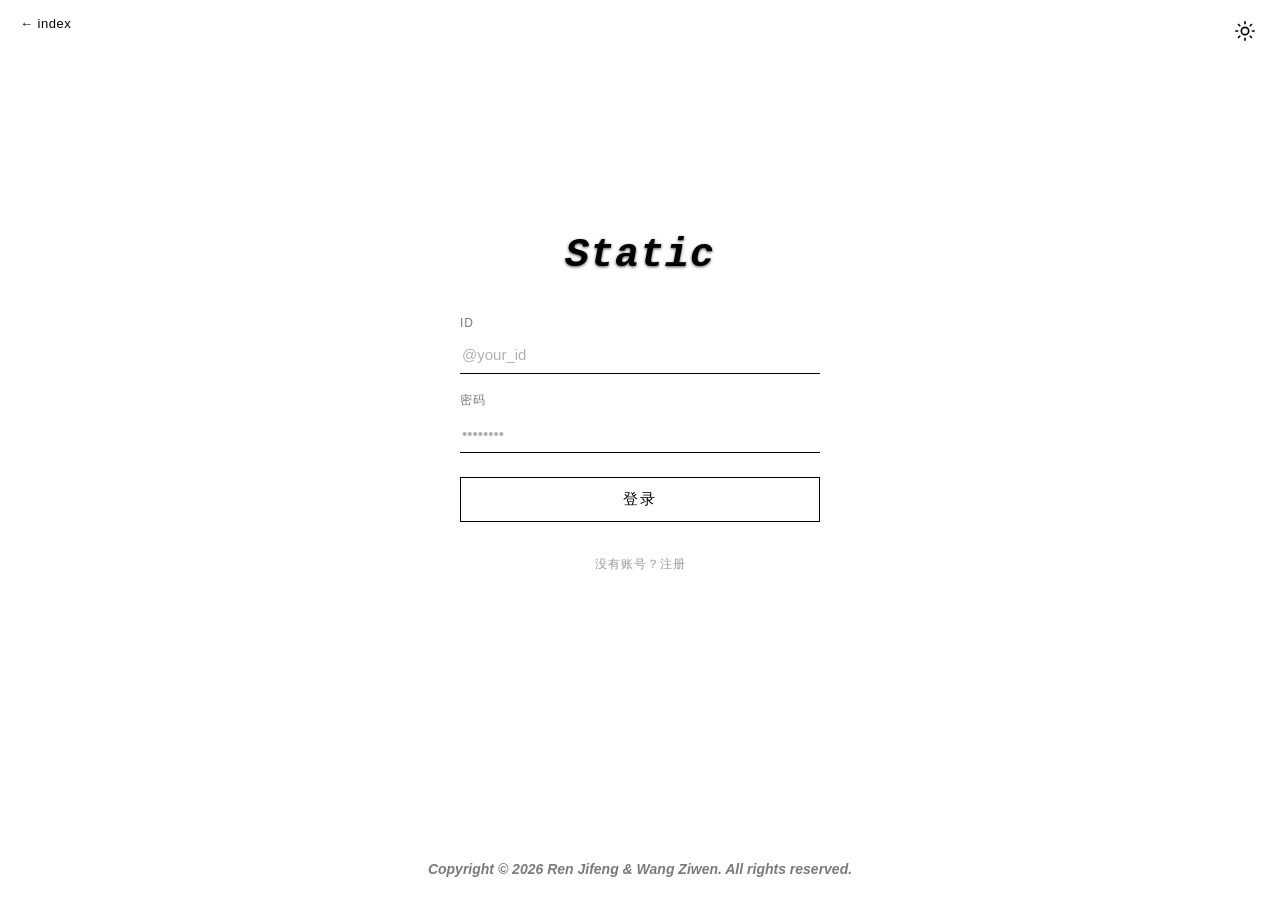
<file: static.html>
<!DOCTYPE html>
<html lang="zh-CN">
<head>
  <link rel="stylesheet" href="/theme.css">
  <script src="/theme.js"></script>
    <meta charset="UTF-8">
    <meta name="viewport" content="width=device-width, initial-scale=1.0, viewport-fit=cover">
    <title>Static</title>
    <link rel="icon" type="image/svg+xml" href="data:image/svg+xml,<svg xmlns='http://www.w3.org/2000/svg' viewBox='0 0 100 100'><rect width='100' height='100' fill='%23000000'/><text x='50' y='65' font-size='60' fill='%23ffffff' text-anchor='middle' font-family='cursive'>i</text></svg>">
    <script src="/verified-badge.js"></script>
    <script src="/label-badge.js"></script>
    <script>
        // 共享加密工具：AES-GCM 加解密（浏览器本地完成，密文上链）
        // 密钥由双方约定，写在这里会暴露——改为从登录用户可获取的约定值派生：
        // 用「两人ID + 共同密码哈希」派生密钥，只有登录者能算出（密码哈希只在登录时存在于内存）
        const StaticCrypto = {
            async deriveKey(myId, peerId, passwordHash) {
                const material = [myId, peerId].sort().join('::') + '::' + passwordHash;
                const raw = await crypto.subtle.digest('SHA-256', new TextEncoder().encode(material));
                return crypto.subtle.importKey('raw', raw, { name: 'AES-GCM' }, false, ['encrypt', 'decrypt']);
            },
            async encrypt(key, plaintext) {
                const iv = crypto.getRandomValues(new Uint8Array(12));
                const ct = await crypto.subtle.encrypt({ name: 'AES-GCM', iv: iv }, key, new TextEncoder().encode(plaintext));
                // base64 编码 iv + 密文
                return btoa(String.fromCharCode(...iv)) + '.' + btoa(String.fromCharCode(...new Uint8Array(ct)));
            },
            async decrypt(key, payload) {
                try {
                    const parts = payload.split('.');
                    if (parts.length !== 2) return null;
                    const iv = Uint8Array.from(atob(parts[0]), c => c.charCodeAt(0));
                    const ct = Uint8Array.from(atob(parts[1]), c => c.charCodeAt(0));
                    const pt = await crypto.subtle.decrypt({ name: 'AES-GCM', iv: iv }, key, ct);
                    return new TextDecoder().decode(pt);
                } catch (e) { return null; } // 解码或解密失败=格式不对/被篡改/密钥不符
            }
        };

        document.addEventListener('DOMContentLoaded', async function() {
            // 读取会话（sessionStorage 是登录时存入的，标签页关闭即失效）
            const myId = sessionStorage.getItem('static_id');
            const myName = sessionStorage.getItem('static_name') || myId;
            const myToken = sessionStorage.getItem('static_token');
            const myHash = sessionStorage.getItem('static_hash');

            // 未登录 → 回登录页
            if (!myId || !myToken) {
                window.location.href = 'login.html';
                return;
            }

            // 左上角显示自己的身份（头像先用名字首字符占位）
            document.getElementById('me-name').textContent = myName;
            document.getElementById('profile-link').href = 'user.html?id=' + encodeURIComponent(myId);
            document.getElementById('me-id').textContent = '@' + myId;
            const meAvatar = document.getElementById('me-avatar');
            meAvatar.textContent = (myName || '@').charAt(0).toUpperCase();

            // ---------- 侧边栏 ----------
            const sidebar = document.getElementById('sidebar');
            const sidebarOverlay = document.getElementById('sidebar-overlay');

            function openSidebar() {
                sidebar.classList.add('open');
                sidebarOverlay.classList.add('show');
            }
            function closeSidebar() {
                sidebar.classList.remove('open');
                sidebarOverlay.classList.remove('show');
            }
            meAvatar.addEventListener('click', openSidebar);
            sidebarOverlay.addEventListener('click', closeSidebar);
            document.getElementById('sidebar-close').addEventListener('click', closeSidebar);

            // ---------- 资料拉取（自己的 + 联系人的，全部来自服务器，保证改名/换头像后同步） ----------
            async function fetchProfile(id) {
                try {
                    const res = await fetch('/api/profile?id=' + encodeURIComponent(id));
                    const data = await res.json();
                    if (data.ok) return { name: data.name, avatar: data.avatar };
                } catch (e) {}
                return null;
            }

            // 自己的资料 → 更新左上角名字和头像
            fetchProfile(myId).then(p => {
                if (p) {
                    document.getElementById('me-name').textContent = p.name;
                    if (p.avatar) {
                        meAvatar.textContent = '';
                        meAvatar.style.backgroundImage = 'url(' + p.avatar + ')';
                        meAvatar.classList.add('has-img');
                    }
                }
                LabelBadge.attach(document.getElementById('me-name'), myId).then(function () { VerifiedBadge.attach(document.getElementById('me-name'), myId); });
            });

            // 未读请求角标：白色圆圈数字，仅统计「看过之后」新来的未处理请求
            const SEEN_KEY = 'static_seen_incoming_' + myId;
            function getSeenTs() {
                try {
                    const v = parseInt(localStorage.getItem(SEEN_KEY), 10);
                    return isNaN(v) ? 0 : v;
                } catch (e) { return 0; }
            }
            function markSeen() {
                try { localStorage.setItem(SEEN_KEY, String(Date.now())); } catch (e) {}
            }
            function updateBadge(incoming) {
                const badge = document.getElementById('add-badge');
                if (!badge) return;
                const seen = getSeenTs();
                const unread = (incoming || []).filter(r => r && r.ts && r.ts > seen).length;
                if (unread > 0) {
                    badge.textContent = unread > 99 ? '99+' : String(unread);
                    badge.style.display = 'flex';
                } else {
                    badge.style.display = 'none';
                }
            }

            // 码表：我的好友列表（来自 /api/contacts，先「添加好友」才会出现）
            const listEl = document.getElementById('contact-list');

            const cardEntries = []; // { card, name }，搜索时按名字匹配度重排

            let allIds = [];
            try {
                const res = await fetch('/api/contacts?token=' + encodeURIComponent(myToken));
                const data = await res.json();
                if (data.ok) {
                    if (Array.isArray(data.contacts)) allIds = data.contacts;
                    updateBadge(data.incoming);
                }
            } catch (e) {}

            // 空状态：还没有好友时给出提示
            if (allIds.length === 0) {
                const empty = document.createElement('div');
                empty.className = 'add-empty';
                empty.textContent = '还没有好友，点右上角 + 添加';
                listEl.appendChild(empty);
            }

            allIds.filter(id => id !== myId).forEach(id => {
                const card = document.createElement('a');
                card.className = 'contact-card';
                card.href = 'chat.html?peer=' + encodeURIComponent(id);

                // 头像占位（拉到资料后替换）
                const avatar = document.createElement('div');
                avatar.className = 'contact-avatar';
                avatar.textContent = '@';
                card.appendChild(avatar);

                const info = document.createElement('div');
                info.className = 'contact-info';
                const nameEl = document.createElement('div');
                nameEl.className = 'contact-name';
                nameEl.textContent = '@' + id;
                const idEl = document.createElement('div');
                idEl.className = 'contact-id';
                idEl.textContent = '@' + id;
                info.appendChild(nameEl);
                info.appendChild(idEl);
                card.appendChild(info);

                listEl.appendChild(card);

                const entry = { card: card, name: '@' + id };
                cardEntries.push(entry);

                // 从服务器拉取对方最新资料
                fetchProfile(id).then(p => {
                    if (p) {
                        nameEl.textContent = p.name;
                        entry.name = p.name;
                        if (p.avatar) {
                            avatar.textContent = '';
                            avatar.style.backgroundImage = 'url(' + p.avatar + ')';
                            avatar.classList.add('has-img');
                        } else {
                            avatar.textContent = p.name.charAt(0).toUpperCase();
                        }
                    }
                    // 认证标记（在名字定稿之后插入，避免被 textContent 覆盖清掉）
                    LabelBadge.attach(nameEl, id).then(function () { VerifiedBadge.attach(nameEl, id); });
                });
            });

            // ---------- 搜索：把名字最匹配的用户排到最上面 ----------
            const searchInput = document.getElementById('contact-search');

            function matchScore(name, q) {
                const n = name.toLowerCase();
                if (n === q) return 4;          // 完全一致
                if (n.startsWith(q)) return 3;  // 开头匹配
                if (n.indexOf(q) !== -1) return 2; // 包含
                // 模糊：搜索的每个字符都出现在名字里
                let all = true;
                for (const ch of q) {
                    if (n.indexOf(ch) === -1) { all = false; break; }
                }
                return all ? 1 : 0;
            }

            function doSearch() {
                const q = searchInput.value.trim().toLowerCase();
                if (!q) {
                    // 空搜索恢复原顺序
                    cardEntries.forEach(e => listEl.appendChild(e.card));
                    return;
                }
                cardEntries
                    .map((e, i) => ({ e: e, i: i, score: matchScore(e.name, q) }))
                    .sort((a, b) => b.score - a.score || a.i - b.i)
                    .forEach(s => listEl.appendChild(s.e.card));
            }

            document.getElementById('search-btn').addEventListener('click', doSearch);
            searchInput.addEventListener('keydown', function(e) {
                if (e.key === 'Enter') doSearch();
            });

            // ---------- 下拉阻尼回弹（只有联系人列表动，搜索框不动） ----------
            const scroller = document.querySelector('.static-content');
            const contactList = document.getElementById('contact-list');
            let pullStartY = 0, pulling = false;

            scroller.addEventListener('touchstart', function(e) {
                pulling = true;
                pullStartY = e.touches[0].clientY;
                contactList.style.transition = 'none';
            }, { passive: true });

            scroller.addEventListener('touchmove', function(e) {
                if (!pulling) return;
                const dy = e.touches[0].clientY - pullStartY;
                if (dy > 0 && scroller.scrollTop <= 0) {
                    // 阻尼：位移随拉动距离递减，越拉越沉
                    const offset = Math.pow(dy, 0.75);
                    contactList.style.transform = 'translateY(' + offset + 'px)';
                    e.preventDefault();
                }
            }, { passive: false });

            function springBack() {
                if (!pulling) return;
                pulling = false;
                contactList.style.transition = 'transform 0.45s cubic-bezier(0.2, 0.9, 0.3, 1.1)';
                contactList.style.transform = '';
            }
            scroller.addEventListener('touchend', springBack);
            scroller.addEventListener('touchcancel', springBack);

            // ---------- Prism 悬浮聊天框 ----------
            const PRISM_SVG = '<svg viewBox="0 0 512 512"><g stroke-linejoin="round" stroke-linecap="round"><path d="M256,256 L89.72,160 L256,64 L422.28,160 Z" fill="#D9DEE4"/><path d="M256,256 L256,448 L89.72,352 L89.72,160 Z" fill="#7A818B"/><path d="M256,256 L422.28,160 L422.28,352 L256,448 Z" fill="#343A42"/><g stroke="var(--fg)" stroke-width="18" fill="none"><line x1="256" y1="256" x2="89.72" y2="160"/><line x1="256" y1="256" x2="422.28" y2="160"/><line x1="256" y1="256" x2="256" y2="448"/></g><path d="M256,64 L422.28,160 L422.28,352 L256,448 L89.72,352 L89.72,160 Z" fill="none" stroke="var(--fg)" stroke-width="22"/></g></svg>';

            const prismPanel = document.getElementById('prism-panel');
            const prismOverlay = document.getElementById('prism-overlay');
            const prismCloseBtn = document.getElementById('prism-close');
            const prismLog = document.getElementById('prism-log');
            const prismInput = document.getElementById('prism-input');
            const prismSendBtn = document.getElementById('prism-send');
            const prismStatus = document.getElementById('prism-status');
            document.getElementById('prism-head-icon').innerHTML = PRISM_SVG;
            document.getElementById('model-lock').innerHTML = '<svg viewBox="0 0 24 24"><rect x="5" y="11" width="14" height="9" rx="1"/><path d="M8 11V7a4 4 0 0 1 8 0v4"/></svg>';

            // 对话历史存 sessionStorage（关标签页即清，AI 对话不需要持久化）
            const PRISM_KEY = 'prism_history_' + myId;
            let prismHistory = [];
            try { prismHistory = JSON.parse(sessionStorage.getItem(PRISM_KEY)) || []; } catch (e) {}

            function openPrism() {
                prismPanel.classList.add('open');
                prismOverlay.classList.add('show');
                renderPrism();
            }
            function closePrism() {
                prismPanel.classList.remove('open');
                prismOverlay.classList.remove('show');
            }

            document.querySelector('.prism-entry').addEventListener('click', openPrism);
            prismOverlay.addEventListener('click', closePrism);
            prismCloseBtn.addEventListener('click', closePrism);
            document.addEventListener('keydown', function(e) {
                if (e.key === 'Escape') closePrism();
            });

            // ---------- 消息渲染（与用户间聊天同款：头像+文字+时间+会话线） ----------
            function prismAvatarEl(isMine) {
                const el = document.createElement('div');
                el.className = 'pmsg-avatar';
                if (isMine) {
                    // 我的头像（左上角资料已拉到）
                    if (meAvatar.classList.contains('has-img')) {
                        el.style.backgroundImage = meAvatar.style.backgroundImage;
                        el.classList.add('has-img');
                    } else {
                        el.textContent = (myName || '@').charAt(0).toUpperCase();
                    }
                } else {
                    // prism 的立方体
                    el.innerHTML = PRISM_SVG;
                    el.classList.add('prism-cube');
                }
                return el;
            }

            function renderPrism() {
                prismLog.innerHTML = '';
                prismHistory.forEach((m, idx) => {
                    const isMine = m.role === 'user';
                    const row = document.createElement('div');
                    row.className = 'pmsg-row ' + (isMine ? 'mine' : 'theirs');

                    // 连续消息：灰竖线串联（X 式会话线）
                    const next = prismHistory[idx + 1];
                    if (next && next.role === m.role) row.classList.add('continued');

                    row.appendChild(prismAvatarEl(isMine));

                    const col = document.createElement('div');
                    col.className = 'pmsg-col';
                    const textEl = document.createElement('div');
                    textEl.className = 'pmsg-text';
                    textEl.textContent = m.content;
                    const timeEl = document.createElement('div');
                    timeEl.className = 'pmsg-time';
                    const d = new Date(m.ts);
                    timeEl.textContent = (d.getMonth() + 1) + '/' + d.getDate() + ' ' +
                        String(d.getHours()).padStart(2, '0') + ':' + String(d.getMinutes()).padStart(2, '0');
                    col.appendChild(textEl);
                    col.appendChild(timeEl);
                    row.appendChild(col);
                    prismLog.appendChild(row);
                });
                prismLog.scrollTop = prismLog.scrollHeight;
            }

            // ---------- 发送与接收 ----------
            async function prismSend() {
                const text = prismInput.value.trim();
                if (!text || prismSendBtn.disabled) return;

                prismHistory.push({ role: 'user', content: text, ts: Date.now() });
                savePrismHistory();
                renderPrism();
                prismInput.value = '';
                prismInput.focus();

                prismSendBtn.disabled = true;
                prismStatus.textContent = '...';
                try {
                    const res = await fetch('/api/ai', {
                        method: 'POST',
                        headers: { 'Content-Type': 'application/json' },
                        body: JSON.stringify({ token: myToken, messages: prismHistory.map(m => ({ role: m.role, content: m.content })) })
                    });
                    const data = await res.json();
                    if (data.ok) {
                        prismHistory.push({ role: 'assistant', content: data.reply, ts: Date.now() });
                        savePrismHistory();
                        renderPrism();
                        prismStatus.textContent = '';
                    } else if (res.status === 401) {
                        prismStatus.textContent = '登录已过期';
                    } else {
                        prismStatus.textContent = data.message || '请求失败';
                    }
                } catch (e) {
                    prismStatus.textContent = '网络异常';
                }
                prismSendBtn.disabled = false;
            }

            function savePrismHistory() {
                try {
                    sessionStorage.setItem(PRISM_KEY, JSON.stringify(prismHistory.slice(-40)));
                } catch (e) {}
            }

            prismSendBtn.addEventListener('click', prismSend);
            prismInput.addEventListener('keydown', function(e) {
                if (e.key === 'Enter' && !e.isComposing) {
                    e.preventDefault();
                    prismSend();
                }
            });

            // ---------- 添加好友浮窗 ----------
            const addPanel = document.getElementById('add-panel');
            const addOverlay = document.getElementById('add-overlay');
            const addCloseBtn = document.getElementById('add-close');
            const addSearchInput = document.getElementById('add-search');
            const addSearchBtn = document.getElementById('add-search-btn');
            const addSearchResults = document.getElementById('add-search-results');
            const addIncoming = document.getElementById('add-incoming');
            const addOutgoing = document.getElementById('add-outgoing');

            function openAdd() {
                closePrism();
                addPanel.classList.add('open');
                addOverlay.classList.add('show');
                addSearchInput.value = '';
                addSearchResults.innerHTML = '';
                markSeen();
                updateBadge([]);
                loadAddState();
            }
            function closeAdd() {
                addPanel.classList.remove('open');
                addOverlay.classList.remove('show');
            }

            document.querySelector('.add-entry').addEventListener('click', openAdd);
            addOverlay.addEventListener('click', closeAdd);
            addCloseBtn.addEventListener('click', closeAdd);
            document.addEventListener('keydown', function(e) {
                if (e.key === 'Escape') closeAdd();
            });

            // 拉取并渲染 收到的请求 + 已发送
            async function loadAddState() {
                try {
                    const res = await fetch('/api/contacts?token=' + encodeURIComponent(myToken));
                    const data = await res.json();
                    if (!data.ok) return;
                    renderIncoming(data.incoming || []);
                    renderOutgoing(data.outgoing || []);
                } catch (e) {}
            }

            // 构造一行用户（头像 + 名字/ID + 右侧操作区）
            function makeUserRow(id, name, actionHtml) {
                const row = document.createElement('div');
                row.className = 'add-user-row';
                const avatar = document.createElement('div');
                avatar.className = 'add-user-avatar';
                avatar.textContent = (name || '@' + id).charAt(0).toUpperCase();
                const info = document.createElement('div');
                info.className = 'add-user-info';
                const nameEl = document.createElement('div');
                nameEl.className = 'add-user-name';
                nameEl.textContent = name || ('@' + id);
                const idEl = document.createElement('div');
                idEl.className = 'add-user-id';
                idEl.textContent = '@' + id;
                info.appendChild(nameEl);
                info.appendChild(idEl);
                row.appendChild(avatar);
                row.appendChild(info);
                const action = document.createElement('div');
                action.className = 'add-user-action';
                action.innerHTML = actionHtml;
                row.appendChild(action);
                return row;
            }

            // 拉取用户资料（昵称 + 头像）
            async function loadUserProfile(id) {
                try {
                    const res = await fetch('/api/profile?id=' + encodeURIComponent(id));
                    const data = await res.json();
                    if (data.ok) return { name: data.name, avatar: data.avatar };
                } catch (e) {}
                return null;
            }

            // 用资料回填已渲染的行（昵称 + 头像）
            function fillUserRow(row, name, avatar) {
                if (!name) return;
                const avatarEl = row.querySelector('.add-user-avatar');
                const nameEl = row.querySelector('.add-user-name');
                if (nameEl) nameEl.textContent = name;
                if (avatarEl) {
                    if (avatar) {
                        avatarEl.textContent = '';
                        avatarEl.style.backgroundImage = 'url(' + avatar + ')';
                    } else {
                        avatarEl.style.backgroundImage = '';
                        avatarEl.textContent = name.charAt(0).toUpperCase();
                    }
                }
            }

            function renderIncoming(incoming) {
                addIncoming.innerHTML = '';
                if (!incoming.length) {
                    const empty = document.createElement('div');
                    empty.className = 'add-empty';
                    empty.textContent = '暂无';
                    addIncoming.appendChild(empty);
                    return;
                }
                incoming.forEach(req => {
                    const from = req && req.from;
                    if (!from) return;
                    const row = makeUserRow(from, null,
                        '<button class="add-action-btn" data-act="accept" data-id="' + from + '">同意</button>' +
                        '<button class="add-action-btn" data-act="reject" data-id="' + from + '">拒绝</button>');
                    addIncoming.appendChild(row);
                    loadUserProfile(from).then(p => {
                        if (p) fillUserRow(row, p.name, p.avatar);
                        LabelBadge.attach(row.querySelector('.add-user-name'), from).then(function () { VerifiedBadge.attach(row.querySelector('.add-user-name'), from); });
                    });
                });
            }

            function renderOutgoing(outgoing) {
                addOutgoing.innerHTML = '';
                if (!outgoing.length) {
                    const empty = document.createElement('div');
                    empty.className = 'add-empty';
                    empty.textContent = '暂无';
                    addOutgoing.appendChild(empty);
                    return;
                }
                outgoing.forEach(id => {
                    const row = makeUserRow(id, null, '<span style="font-size:12px;color:var(--text-dim)">等待处理</span>');
                    addOutgoing.appendChild(row);
                    loadUserProfile(id).then(p => {
                        if (p) fillUserRow(row, p.name, p.avatar);
                    });
                });
            }

            // 处理收到的请求（同意 / 拒绝），事件委托
            addIncoming.addEventListener('click', async function(e) {
                const btn = e.target.closest('.add-action-btn');
                if (!btn) return;
                const act = btn.getAttribute('data-act');
                const id = btn.getAttribute('data-id');
                btn.disabled = true;
                try {
                    const res = await fetch('/api/contacts', {
                        method: 'POST',
                        headers: { 'Content-Type': 'application/json' },
                        body: JSON.stringify({ token: myToken, targetId: id, action: act })
                    });
                    if (res.status === 401) { window.location.href = 'login.html'; return; }
                    await loadAddState();
                    if (act === 'accept') location.reload();
                } catch (e) { btn.disabled = false; }
            });

            // 搜索用户
            async function doAddSearch() {
                const q = addSearchInput.value.trim();
                if (!q) return;
                addSearchResults.innerHTML = '<div class="add-empty">搜索中…</div>';
                try {
                    const res = await fetch('/api/users?token=' + encodeURIComponent(myToken) + '&q=' + encodeURIComponent(q));
                    const data = await res.json();
                    if (res.status === 401) { window.location.href = 'login.html'; return; }
                    if (!data.ok || !Array.isArray(data.users) || !data.users.length) {
                        addSearchResults.innerHTML = '<div class="add-empty">没有找到匹配的用户</div>';
                        return;
                    }
                    addSearchResults.innerHTML = '';
                data.users.forEach(u => {
                    if (u.id === myId) return; // 不显示自己
                    const row = makeUserRow(u.id, u.name,
                        '<button class="add-action-btn" data-add="' + u.id + '">添加</button>');
                    addSearchResults.appendChild(row);
                    loadUserProfile(u.id).then(p => {
                        if (p) fillUserRow(row, p.name, p.avatar);
                        LabelBadge.attach(row.querySelector('.add-user-name'), u.id).then(function () { VerifiedBadge.attach(row.querySelector('.add-user-name'), u.id); });
                    });
                });
                } catch (e) {
                    addSearchResults.innerHTML = '<div class="add-empty">网络异常</div>';
                }
            }
            addSearchBtn.addEventListener('click', doAddSearch);
            addSearchInput.addEventListener('keydown', function(e) {
                if (e.key === 'Enter' && !e.isComposing) {
                    e.preventDefault();
                    doAddSearch();
                }
            });

            // 发起好友请求
            addSearchResults.addEventListener('click', async function(e) {
                const btn = e.target.closest('[data-add]');
                if (!btn) return;
                const id = btn.getAttribute('data-add');
                btn.disabled = true;
                btn.textContent = '发送中…';
                try {
                    const res = await fetch('/api/contacts', {
                        method: 'POST',
                        headers: { 'Content-Type': 'application/json' },
                        body: JSON.stringify({ token: myToken, targetId: id })
                    });
                    if (res.status === 401) { window.location.href = 'login.html'; return; }
                    const data = await res.json();
                    if (data.ok) {
                        if (data.matched) { btn.textContent = '已是好友'; location.reload(); }
                        else if (data.already) { btn.textContent = '已是好友'; }
                        else if (data.pending) { btn.textContent = '等待处理'; }
                        else { btn.textContent = '已发送'; }
                        await loadAddState();
                    } else {
                        btn.textContent = data.message || '失败';
                        btn.disabled = false;
                    }
                } catch (e) {
                    btn.textContent = '重试';
                    btn.disabled = false;
                }
            });

            // 退出登录（侧边栏里，同时清除本设备的自动登录记忆）
            document.getElementById('logout-sidebar-btn').addEventListener('click', function() {
                closeSidebar();
                sessionStorage.clear();
                try {
                    localStorage.removeItem('static_remember_id');
                    localStorage.removeItem('static_remember_hash');
                } catch (e) {}
                window.location.href = 'index.html';
            });
        });
    </script>
    <style>
        * {
            margin: 0;
            padding: 0;
            box-sizing: border-box;
            -webkit-tap-highlight-color: transparent;
        }

        html, body {
            height: 100%;
            overflow: hidden;
            overscroll-behavior: none;
        }

        body {
            display: flex;
            flex-direction: column;
            background: var(--bg);
            font-family: Arial, sans-serif;
        }

        .static-content {
            flex: 1;
            display: flex;
            flex-direction: column;
            align-items: center;
            padding: 150px 20px 30px;
            overflow-y: auto;          /* 联系人多时可滚动，滚动只发生在内容区内部 */
            -webkit-overflow-scrolling: touch;
            overscroll-behavior: contain;
        }

        .search-bar {
            width: 100%;
            max-width: 420px;
            display: flex;
            gap: 10px;
            margin-bottom: 20px;
        }

        .search-input {
            flex: 1;
            border: 1px solid var(--border-soft);
            border-radius: 20px;
            padding: 10px 16px;
            font-size: 14px;
            background: var(--bg);
            color: var(--fg);
            outline: none;
            transition: border-color 0.3s ease;
        }

        .search-input:focus {
            border-color: var(--fg);
        }

        .search-input::placeholder {
            color: var(--text-faint);
        }

        .search-btn {
            border: 1px solid var(--border-soft);
            border-radius: 20px;
            padding: 8px 14px;
            background: var(--bg);
            color: var(--fg);
            cursor: pointer;
            white-space: nowrap;
            transition: all 0.3s ease;
            display: flex;
            align-items: center;
            justify-content: center;
        }

        .search-btn svg {
            width: 20px;
            height: 20px;
            display: block;
            fill: var(--fg);
            transition: fill 0.3s ease;
        }

        .search-btn:hover {
            background: var(--fg);
        }

        .search-btn:hover svg {
            fill: var(--bg);
        }

        .contact-list {
            width: 100%;
            max-width: 420px;
            display: flex;
            flex-direction: column;
            gap: 10px;
        }

        .contact-card {
            display: flex;
            align-items: center;
            gap: 14px;
            padding: 14px 4px;
            border: none;
            border-bottom: 1px solid var(--fg);
            border-radius: 0;
            text-decoration: none;
            transition: opacity 0.3s ease;
        }

        .contact-card:hover {
            opacity: 0.7;
        }

        .contact-avatar {
            width: 46px;
            height: 46px;
            border-radius: 50%;
            border: 1px solid var(--border-soft);
            display: flex;
            align-items: center;
            justify-content: center;
            font-size: 20px;
            font-weight: 700;
            color: var(--fg);
            font-family: ui-monospace, 'SF Mono', 'Menlo', 'Consolas', monospace;
            flex-shrink: 0;
            background-size: cover;
            background-position: center;
        }

        .contact-info {
            display: flex;
            flex-direction: column;
            gap: 3px;
            min-width: 0;
        }

        .contact-name {
            font-size: 16px;
            color: var(--fg);
            font-weight: 700;
        }

        .contact-id {
            font-size: 12px;
            color: var(--text-dim);
            letter-spacing: 0.5px;
        }

        .sidebar-logout {
            margin-top: auto;
            background: none;
            border: none;
            width: 100%;
            text-align: left;
            font-family: inherit;
        }

        .back-link {
            position: fixed;
            top: calc(16px + env(safe-area-inset-top));
            left: 20px;
            font-size: 13px;
            color: var(--fg);
            text-decoration: none;
            letter-spacing: 0.5px;
            transition: opacity 0.3s ease;
            z-index: 1000;
        }

        .back-link:hover {
            opacity: 0.7;
        }

        .me-info {
            position: fixed;
            top: calc(64px + env(safe-area-inset-top));
            left: 20px;
            display: flex;
            align-items: center;
            gap: 10px;
            z-index: 1000;
        }

        .me-avatar {
            width: 44px;
            height: 44px;
            border-radius: 50%;
            border: 1px solid var(--border-soft);
            display: flex;
            align-items: center;
            justify-content: center;
            font-size: 18px;
            font-weight: 700;
            color: var(--fg);
            font-family: ui-monospace, 'SF Mono', 'Menlo', 'Consolas', monospace;
            cursor: pointer;
            flex-shrink: 0;
            background-size: cover;
            background-position: center;
            transition: border-color 0.3s ease;
        }

        .me-avatar:hover {
            border-color: var(--fg);
        }

        /* 右上角 prism 图标 */
        .prism-entry {
            position: fixed;
            top: calc(64px + env(safe-area-inset-top));
            right: 20px;
            z-index: 1000;
            cursor: pointer;
            transition: opacity 0.3s ease;
        }

        .prism-entry svg {
            width: 44px;
            height: 44px;
            display: block;
        }

        .prism-entry:hover {
            opacity: 0.7;
        }

        .me-text {
            display: flex;
            flex-direction: column;
            gap: 2px;
        }

        .me-name {
            font-size: 15px;
            color: var(--fg);
            font-weight: 700;
        }

        .me-id {
            font-size: 12px;
            color: var(--text-mid);
        }

        /* 侧边栏 */
        .sidebar-overlay {
            position: fixed;
            inset: 0;
            background: rgba(0, 0, 0, 0.6);
            opacity: 0;
            pointer-events: none;
            transition: opacity 0.3s ease;
            z-index: 1999;
        }

        .sidebar-overlay.show {
            opacity: 1;
            pointer-events: auto;
        }

        .sidebar {
            position: fixed;
            top: 0;
            left: 0;
            bottom: 0;
            width: 240px;
            background: var(--bg-soft);
            border-right: 1px solid var(--border-strong);
            transform: translateX(-100%);
            transition: transform 0.3s ease;
            z-index: 2000;
            padding: 20px 0;
            display: flex;
            flex-direction: column;
        }

        .sidebar.open {
            transform: translateX(0);
        }

        .sidebar-item {
            display: block;
            padding: 12px 20px;
            font-size: 14px;
            color: var(--fg);
            text-decoration: none;
            transition: background 0.2s ease;
        }

        .sidebar-item:hover {
            background: var(--bg-hover);
        }

        .sidebar-close {
            position: absolute;
            top: 12px;
            right: 12px;
            font-size: 18px;
            color: var(--text-mid);
            background: none;
            border: none;
            cursor: pointer;
            padding: 4px 8px;
        }

        .sidebar-close:hover {
            color: var(--fg);
        }

        /* 底部栏：竖线一分为二，左 chat 入口，右留空 */
        .bottom-bar {
            display: flex;
            min-height: 72px;
            padding-bottom: env(safe-area-inset-bottom);
            flex-shrink: 0;
            position: relative;
            z-index: 10;
        }

        .bar-tab {
            flex: 1;
            display: flex;
            align-items: center;
            justify-content: center;
            text-decoration: none;
            transition: background 0.3s ease;
        }

        .bar-tab svg {
            width: 26px;
            height: 26px;
            stroke: var(--fg);
            stroke-width: 2.5;
            stroke-linecap: round;
            stroke-linejoin: round;
            fill: none;
            transition: stroke 0.3s ease;
        }

        .bar-tab:hover {
            background: var(--fg);
        }

        .bar-tab:hover svg {
            stroke: var(--bg);
        }

        /* 分隔竖线：短于底栏高度，居中 */
        .bottom-bar::before {
            content: '';
            position: absolute;
            left: 50%;
            top: 50%;
            transform: translate(-50%, -50%);
            width: 1px;
            height: 26px;
            background: var(--fg);
        }

        /* ---------- Prism 悬浮聊天框 ---------- */
        .prism-overlay {
            position: fixed;
            inset: 0;
            background: rgba(0, 0, 0, 0.6);
            opacity: 0;
            pointer-events: none;
            transition: opacity 0.3s ease;
            z-index: 2999;
        }

        .prism-overlay.show {
            opacity: 1;
            pointer-events: auto;
        }

        .prism-panel {
            position: fixed;
            top: 50%;
            left: 50%;
            transform: translate(-50%, -46%);
            width: min(840px, calc(100vw - 32px));
            max-height: min(1200px, calc(100vh - 96px));
            display: flex;
            flex-direction: column;
            background: var(--bg);
            border: 1px solid var(--border-soft);
            opacity: 0;
            pointer-events: none;
            transition: opacity 0.3s ease, transform 0.3s ease;
            z-index: 3000;
        }

        .prism-panel.open {
            opacity: 1;
            pointer-events: auto;
            transform: translate(-50%, -50%);
        }

        .prism-head {
            display: flex;
            align-items: center;
            gap: 12px;
            padding: 12px 16px;
            border-bottom: 1px solid var(--border-strong);
            flex-shrink: 0;
        }

        .prism-head-icon {
            width: 32px;
            height: 32px;
            flex-shrink: 0;
        }

        .prism-head-icon svg {
            width: 100%;
            height: 100%;
            display: block;
        }

        .prism-head-text {
            display: flex;
            flex-direction: column;
        }

        .prism-head-name {
            font-size: 15px;
            color: var(--fg);
            font-weight: 700;
        }

        .prism-head-id {
            font-size: 11px;
            color: var(--text-dim);
        }

        /* 模型名标签（锁=当前唯一模型，以后多模型换箭头） */
        .model-tag {
            display: flex;
            align-items: center;
            gap: 5px;
            margin-left: 16px;
            font-size: 11px;
            color: var(--text-dim);
            font-family: ui-monospace, 'SF Mono', 'Menlo', 'Consolas', monospace;
            flex-shrink: 0;
        }

        .model-tag svg {
            width: 11px;
            height: 11px;
            stroke: var(--text-dim);
            stroke-width: 2;
            fill: none;
            stroke-linecap: round;
            stroke-linejoin: round;
        }

        .prism-close {
            margin-left: auto;
            background: none;
            border: none;
            color: var(--text-mid);
            font-size: 20px;
            font-family: ui-monospace, 'SF Mono', 'Menlo', 'Consolas', monospace;
            cursor: pointer;
            padding: 2px 8px;
            transition: color 0.3s ease;
        }

        .prism-close:hover {
            color: var(--fg);
        }

        .prism-log {
            flex: 1;
            overflow-y: auto;
            padding: 8px 16px 16px;
            display: flex;
            flex-direction: column;
            min-height: 120px;
        }

        /* 消息条目：与用户间聊天同款——头像+文字+时间+底部白线 */
        .pmsg-row {
            display: flex;
            align-items: flex-start;
            width: 100%;
            padding: 12px 0;
            border-bottom: 1px solid var(--fg);
        }

        .pmsg-row.continued {
            border-bottom: none;
            padding-bottom: 0;
            position: relative;
        }

        .pmsg-row.continued + .pmsg-row {
            padding-top: 8px;
        }

        .pmsg-row.continued::after {
            content: '';
            position: absolute;
            top: 44px;
            bottom: -8px;
            width: 1px;
            background: var(--border-soft);
        }

        .pmsg-row.continued.theirs::after {
            left: 26px;
        }

        .pmsg-row.continued.mine::after {
            right: 26px;
        }

        .pmsg-row.mine {
            flex-direction: row-reverse;
        }

        .pmsg-row.mine .pmsg-col {
            align-items: flex-end;
        }

        .pmsg-row.theirs .pmsg-col {
            align-items: flex-start;
        }

        .pmsg-col {
            display: flex;
            flex-direction: column;
            min-width: 0;
        }

        .pmsg-avatar {
            width: 32px;
            height: 32px;
            border-radius: 50%;
            border: 1px solid var(--border-soft);
            display: flex;
            align-items: center;
            justify-content: center;
            font-size: 13px;
            font-weight: 700;
            color: var(--fg);
            font-family: ui-monospace, 'SF Mono', 'Menlo', 'Consolas', monospace;
            background-size: cover;
            background-position: center;
            flex-shrink: 0;
            margin: 0 10px;
            overflow: hidden;
        }

        .pmsg-avatar.prism-cube {
            border: none;
        }

        .pmsg-avatar.prism-cube svg {
            width: 100%;
            height: 100%;
            display: block;
        }

        .pmsg-text {
            font-size: 14px;
            line-height: 1.5;
            word-break: break-word;
            white-space: pre-wrap;
            color: var(--fg);
        }

        .pmsg-time {
            font-size: 10px;
            color: var(--text-mid);
            margin-top: 4px;
        }

        .prism-status {
            font-size: 11px;
            color: var(--text-mid);
            text-align: center;
            min-height: 15px;
            flex-shrink: 0;
        }

        .prism-input-bar {
            display: flex;
            align-items: center;
            margin: 8px 12px 12px;
            border: 1px solid var(--border-soft);
            border-radius: 19px;
            padding: 4px 4px 4px 14px;
            flex-shrink: 0;
            transition: border-color 0.3s ease;
        }

        .prism-input-bar:focus-within {
            border-color: var(--fg);
        }

        .prism-input {
            flex: 1;
            border: none;
            background: transparent;
            font-size: 14px;
            color: var(--fg);
            outline: none;
            padding: 7px 0;
            min-width: 0;
        }

        .prism-send {
            width: 28px;
            height: 28px;
            border: 1px solid var(--border-soft);
            border-radius: 50%;
            background: var(--bg);
            cursor: pointer;
            flex-shrink: 0;
            margin-left: 10px;
            display: flex;
            align-items: center;
            justify-content: center;
            transition: all 0.3s ease;
        }

        .prism-send svg {
            width: 11px;
            height: 15px;
            display: block;
            stroke: var(--fg);
            stroke-width: 2.5;
            stroke-linecap: round;
            stroke-linejoin: round;
            fill: none;
            transition: stroke 0.3s ease;
        }

        .prism-send:hover:not(:disabled) {
            background: var(--fg);
        }

        .prism-send:hover:not(:disabled) svg {
            stroke: var(--bg);
        }

        .prism-send:disabled {
            opacity: 0.5;
            cursor: not-allowed;
        }

        /* ---------- 添加好友 ---------- */
        .add-entry {
            position: fixed;
            top: calc(64px + env(safe-area-inset-top));
            right: 78px;
            z-index: 1000;
            cursor: pointer;
            transition: opacity 0.3s ease;
        }

        .add-entry svg {
            width: 44px;
            height: 44px;
            display: block;
        }

        .add-entry:hover {
            opacity: 0.7;
        }

        .add-badge {
            position: absolute;
            top: -5px;
            right: -5px;
            min-width: 18px;
            height: 18px;
            padding: 0 5px;
            border-radius: 50%;
            background: var(--fg);
            color: var(--bg);
            font-size: 11px;
            font-weight: 700;
            font-family: ui-monospace, 'SF Mono', 'Menlo', 'Consolas', monospace;
            display: none;
            align-items: center;
            justify-content: center;
            line-height: 1;
        }

        .add-overlay {
            position: fixed;
            inset: 0;
            background: rgba(0, 0, 0, 0.6);
            opacity: 0;
            pointer-events: none;
            transition: opacity 0.3s ease;
            z-index: 2999;
        }

        .add-overlay.show {
            opacity: 1;
            pointer-events: auto;
        }

        .add-panel {
            position: fixed;
            top: 50%;
            left: 50%;
            transform: translate(-50%, -46%);
            width: min(480px, calc(100vw - 32px));
            max-height: min(680px, calc(100vh - 96px));
            display: flex;
            flex-direction: column;
            background: var(--bg);
            border: 1px solid var(--border-soft);
            opacity: 0;
            pointer-events: none;
            transition: opacity 0.3s ease, transform 0.3s ease;
            z-index: 3000;
        }

        .add-panel.open {
            opacity: 1;
            pointer-events: auto;
            transform: translate(-50%, -50%);
        }

        .add-head {
            display: flex;
            align-items: center;
            gap: 12px;
            padding: 12px 16px;
            border-bottom: 1px solid var(--border-strong);
            flex-shrink: 0;
        }

        .add-head-icon {
            width: 32px;
            height: 32px;
            flex-shrink: 0;
        }

        .add-head-icon svg {
            width: 100%;
            height: 100%;
            display: block;
        }

        .add-head-text {
            display: flex;
            flex-direction: column;
        }

        .add-head-name {
            font-size: 15px;
            color: var(--fg);
            font-weight: 700;
        }

        .add-head-id {
            font-size: 11px;
            color: var(--text-dim);
        }

        .add-close {
            margin-left: auto;
            background: none;
            border: none;
            color: var(--text-mid);
            font-size: 20px;
            font-family: ui-monospace, 'SF Mono', 'Menlo', 'Consolas', monospace;
            cursor: pointer;
            padding: 2px 8px;
            transition: color 0.3s ease;
        }

        .add-close:hover {
            color: var(--fg);
        }

        .add-body {
            flex: 1;
            overflow-y: auto;
            padding: 16px;
        }

        .add-search-bar {
            display: flex;
            gap: 10px;
            margin-bottom: 14px;
        }

        .add-search-input {
            flex: 1;
            border: 1px solid var(--border-soft);
            padding: 10px 14px;
            font-size: 14px;
            background: var(--bg);
            color: var(--fg);
            outline: none;
            transition: border-color 0.3s ease;
        }

        .add-search-input:focus {
            border-color: var(--fg);
        }

        .add-search-input::placeholder {
            color: var(--text-faint);
        }

        .add-search-btn {
            border: 1px solid var(--border-soft);
            padding: 8px 16px;
            background: var(--bg);
            color: var(--fg);
            cursor: pointer;
            white-space: nowrap;
            transition: all 0.3s ease;
        }

        .add-search-btn:hover {
            background: var(--fg);
            color: var(--bg);
        }

        .add-section-label {
            font-size: 12px;
            color: var(--text-dim);
            letter-spacing: 2px;
            margin: 18px 0 8px;
            border-bottom: 1px solid var(--border-strong);
            padding-bottom: 6px;
        }

        .add-user-row {
            display: flex;
            align-items: center;
            gap: 10px;
            padding: 10px 0;
            border-bottom: 1px solid var(--border-strong);
        }

        .add-user-avatar {
            width: 38px;
            height: 38px;
            border-radius: 50%;
            border: 1px solid var(--border-soft);
            display: flex;
            align-items: center;
            justify-content: center;
            font-size: 16px;
            font-weight: 700;
            color: var(--fg);
            font-family: ui-monospace, 'SF Mono', 'Menlo', 'Consolas', monospace;
            flex-shrink: 0;
            background-size: cover;
            background-position: center;
        }

        .add-user-info {
            display: flex;
            flex-direction: column;
            min-width: 0;
        }

        .add-user-name {
            font-size: 14px;
            color: var(--fg);
        }

        .add-user-id {
            font-size: 12px;
            color: var(--text-dim);
        }

        .add-user-action {
            margin-left: auto;
            display: flex;
            gap: 8px;
            flex-shrink: 0;
        }

        .add-action-btn {
            border: 1px solid var(--border-soft);
            background: var(--bg);
            color: var(--fg);
            font-size: 12px;
            padding: 5px 12px;
            cursor: pointer;
            transition: all 0.3s ease;
        }

        .add-action-btn:hover:not(:disabled) {
            background: var(--fg);
            color: var(--bg);
        }

        .add-action-btn:disabled {
            opacity: 0.5;
            cursor: not-allowed;
        }

        .add-empty {
            font-size: 13px;
            color: var(--text-dim);
            text-align: center;
            padding: 20px 0;
        }

        .add-status {
            font-size: 12px;
            color: var(--text-mid);
            text-align: center;
            min-height: 16px;
            margin-bottom: 6px;
        }

        @media (max-width: 768px) {
            .static-content {
                padding: 110px 16px 24px;
            }

            .back-link {
                top: calc(10px + env(safe-area-inset-top));
                left: 12px;
                font-size: 11px;
            }

            .me-info {
                top: calc(50px + env(safe-area-inset-top));
                left: 12px;
                gap: 8px;
            }

            .prism-entry {
                top: calc(50px + env(safe-area-inset-top));
                right: 12px;
            }

            .prism-entry svg {
                width: 38px;
                height: 38px;
            }

            .add-entry {
                top: calc(50px + env(safe-area-inset-top));
                right: 60px;
            }

            .add-entry svg {
                width: 38px;
                height: 38px;
            }

            .me-avatar {
                width: 38px;
                height: 38px;
                font-size: 15px;
            }

            .me-name {
                font-size: 14px;
            }

            .me-id {
                font-size: 11px;
            }

            .bottom-bar {
                min-height: 60px;
            }

            .bar-tab svg {
                width: 22px;
                height: 22px;
            }
        }
    </style>
    <link rel="manifest" href="/manifest.json">
    <meta name="theme-color" content="#000000">
    <link rel="apple-touch-icon" href="/icon-512.png">
</head>
<body>
    <a class="back-link" href="index.html">&larr; index</a>

    <div class="me-info">
        <div class="me-avatar" id="me-avatar" title="个人资料">@</div>
        <div class="me-text">
            <div class="me-name" id="me-name"></div>
            <div class="me-id" id="me-id"></div>
        </div>
    </div>

    <!-- 右上角 添加好友 入口 -->
    <div class="add-entry" title="添加好友" aria-label="添加好友">
        <svg viewBox="0 0 1024 1024" fill="none" stroke="var(--fg)" stroke-width="56" stroke-linecap="round" stroke-linejoin="round">
            <g transform="translate(-42, 88)">
                <circle cx="380" cy="320" r="96"/>
                <path d="M216 664 A164 164 0 0 1 544 664"/>
                <circle cx="736" cy="400" r="76"/>
                <path d="M616 680 A120 120 0 0 1 856 680"/>
                <path d="M892 138 V322"/>
                <path d="M800 230 H984"/>
            </g>
        </svg>
        <span class="add-badge" id="add-badge"></span>
    </div>

    <!-- 右上角 prism 入口 -->
    <div class="prism-entry" title="prism" aria-label="prism">
        <svg viewBox="0 0 512 512" xmlns="http://www.w3.org/2000/svg">
            <g stroke-linejoin="round" stroke-linecap="round">
                <path d="M 256.00,256.00 L 89.72,160.00 L 256.00,64.00 L 422.28,160.00 Z" fill="#D9DEE4" stroke="none"/>
                <path d="M 256.00,256.00 L 256.00,448.00 L 89.72,352.00 L 89.72,160.00 Z" fill="#7A818B" stroke="none"/>
                <path d="M 256.00,256.00 L 422.28,160.00 L 422.28,352.00 L 256.00,448.00 Z" fill="#343A42" stroke="none"/>
                <g stroke="var(--fg)" stroke-width="18.0" fill="none">
                    <line x1="256.00" y1="256.00" x2="89.72" y2="160.00"/>
                    <line x1="256.00" y1="256.00" x2="422.28" y2="160.00"/>
                    <line x1="256.00" y1="256.00" x2="256.00" y2="448.00"/>
                </g>
                <path d="M 256.00,64.00 L 422.28,160.00 L 422.28,352.00 L 256.00,448.00 L 89.72,352.00 L 89.72,160.00 Z" fill="none" stroke="var(--fg)" stroke-width="22.0"/>
            </g>
        </svg>
    </div>

    <!-- Prism 悬浮聊天框（点右上角图标弹出） -->
    <div class="prism-overlay" id="prism-overlay"></div>
    <div class="prism-panel" id="prism-panel">
        <div class="prism-head">
            <div class="prism-head-icon" id="prism-head-icon"></div>
            <div class="prism-head-text">
                <div class="prism-head-name">棱镜</div>
                <div class="prism-head-id">Prism</div>
            </div>
            <div class="model-tag" title="当前唯一可用模型">
                <span id="model-lock"></span>GLM-4.7-Flash
            </div>
            <button class="prism-close" id="prism-close" type="button">&times;</button>
        </div>
        <div class="prism-log" id="prism-log"></div>
        <div class="prism-status" id="prism-status"></div>
        <div class="prism-input-bar">
            <input type="text" class="prism-input" id="prism-input" placeholder="" autocomplete="off" maxlength="2000">
            <button class="prism-send" id="prism-send" type="button" title="发送" aria-label="发送">
                <svg viewBox="0 0 16 20" xmlns="http://www.w3.org/2000/svg">
                    <path d="M8 18 L8 2 M3 7 L8 2 L13 7"/>
                </svg>
            </button>
        </div>
    </div>

    <!-- 添加好友浮窗 -->
    <div class="add-overlay" id="add-overlay"></div>
    <div class="add-panel" id="add-panel">
        <div class="add-head">
            <div class="add-head-icon">
                <svg viewBox="0 0 1024 1024" fill="none" stroke="var(--fg)" stroke-width="56" stroke-linecap="round" stroke-linejoin="round">
                    <g transform="translate(-42, 88)">
                        <circle cx="380" cy="320" r="96"/>
                        <path d="M216 664 A164 164 0 0 1 544 664"/>
                        <circle cx="736" cy="400" r="76"/>
                        <path d="M616 680 A120 120 0 0 1 856 680"/>
                        <path d="M892 138 V322"/>
                        <path d="M800 230 H984"/>
                    </g>
                </svg>
            </div>
            <div class="add-head-text">
                <div class="add-head-name">添加好友</div>
                <div class="add-head-id">Add friend</div>
            </div>
            <button class="add-close" id="add-close" type="button">&times;</button>
        </div>
        <div class="add-body">
            <div class="add-search-bar">
                <input type="text" class="add-search-input" id="add-search" placeholder="搜索 ID 或昵称" autocomplete="off" maxlength="20">
                <button type="button" class="add-search-btn" id="add-search-btn">搜索</button>
            </div>
            <div id="add-search-results"></div>
            <div class="add-section-label">收到的请求</div>
            <div id="add-incoming"></div>
            <div class="add-section-label">已发送</div>
            <div id="add-outgoing"></div>
        </div>
    </div>

    <!-- 侧边栏（点头像弹出） -->
    <div class="sidebar-overlay" id="sidebar-overlay"></div>
    <div class="sidebar" id="sidebar">
        <button class="sidebar-close" id="sidebar-close" type="button">&times;</button>
        <a class="sidebar-item" id="profile-link" href="#">个人资料</a>
        <button class="sidebar-item sidebar-logout" id="logout-sidebar-btn" type="button">退出登录</button>
    </div>

    <div class="static-content">
        <div class="search-bar">
            <input type="text" class="search-input" id="contact-search" placeholder="" autocomplete="off">
            <button type="button" class="search-btn" id="search-btn" title="搜索" aria-label="搜索">
                <svg viewBox="0 0 24 24" xmlns="http://www.w3.org/2000/svg">
                    <path fill-rule="evenodd" d="M10.5 3a7.5 7.5 0 1 0 0 15 7.5 7.5 0 0 0 0-15zm0 2a5.5 5.5 0 1 1 0 11 5.5 5.5 0 0 1 0-11z"/>
                    <path d="M15.9 15.9 L21 21 a1 1 0 0 1-1.4 1.4 L14.5 17.3 a1 1 0 0 1 1.4-1.4z"/>
                </svg>
            </button>
        </div>
        <div class="contact-list" id="contact-list"></div>
    </div>

    <!-- 底部栏：竖线一分为二，左 chat 入口，右留空 -->
    <div class="bottom-bar">
        <a class="bar-tab" href="static.html" title="chat" aria-label="chat">
            <svg viewBox="0 0 24 24" xmlns="http://www.w3.org/2000/svg">
                <path d="M4 4h16v12H8l-4 4z"/>
            </svg>
        </a>
        <a class="bar-tab" href="plaza.html" title="plaza" aria-label="plaza">
            <svg viewBox="0 0 24 24" xmlns="http://www.w3.org/2000/svg">
                <path d="M19.07 4.93a10 10 0 0 1 0 14.14"/>
                <path d="M4.93 19.07a10 10 0 0 1 0-14.14"/>
                <path d="M17 7a7.3 7.3 0 0 1 0 10"/>
                <path d="M7 17a7.3 7.3 0 0 1 0-10"/>
                <path d="M12 8 L13.4 10.6 L16 12 L13.4 13.4 L12 16 L10.6 13.4 L8 12 L10.6 10.6 Z"/>
            </svg>
        </a>
    </div>
    <script>
    if ('serviceWorker' in navigator) {
        navigator.serviceWorker.register('/sw.js').catch(function(){});
    }
    </script>
</body>
</html>
</file>
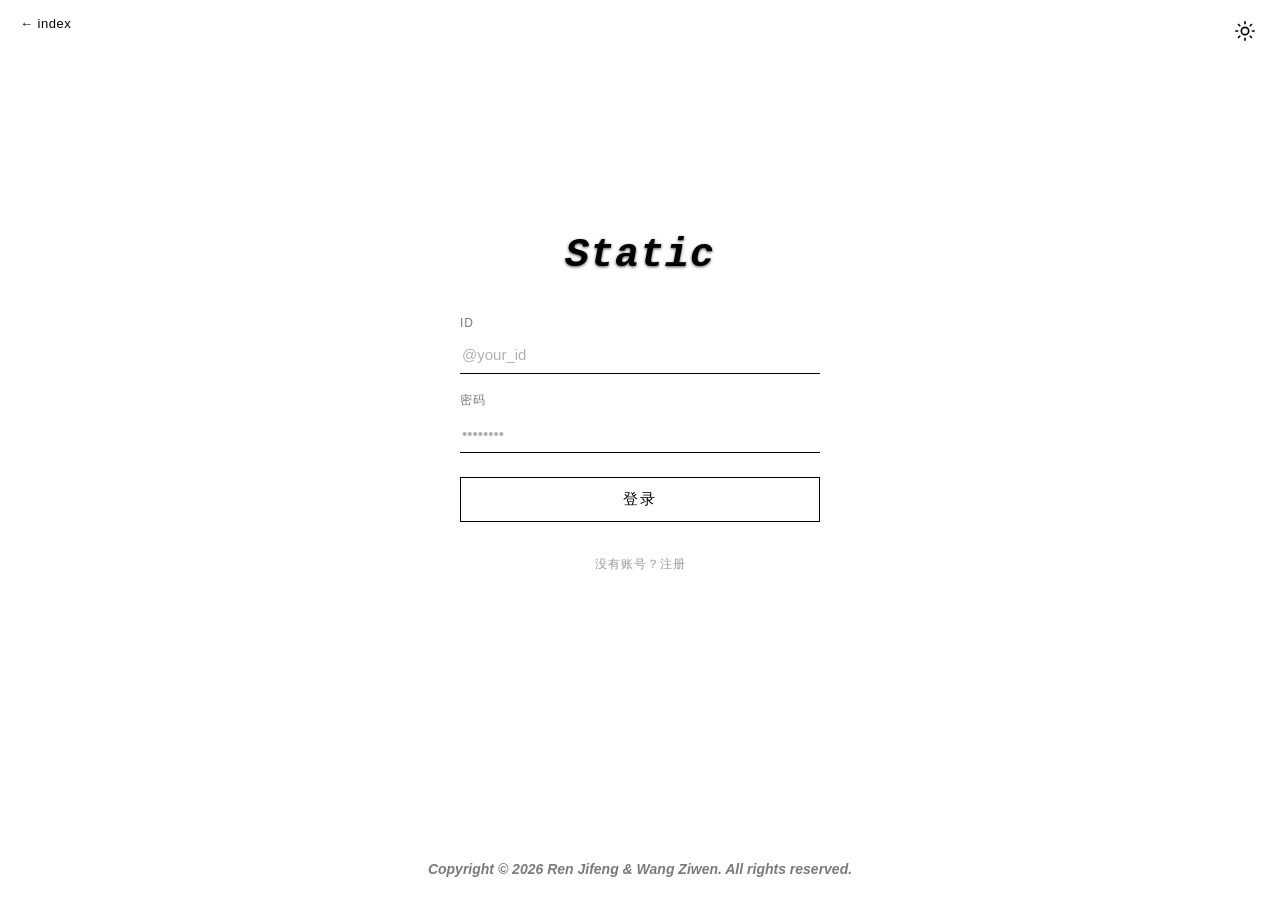
<file: user.html>
<!DOCTYPE html>
<html lang="zh-CN">
<head>
  <link rel="stylesheet" href="/theme.css">
  <script src="/theme.js"></script>
    <meta charset="UTF-8">
    <meta name="viewport" content="width=device-width, initial-scale=1.0, viewport-fit=cover">
    <title>Static · 主页</title>
    <link rel="icon" type="image/svg+xml" href="data:image/svg+xml,<svg xmlns='http://www.w3.org/2000/svg' viewBox='0 0 100 100'><rect width='100' height='100' fill='%23000000'/><text x='50' y='65' font-size='60' fill='%23ffffff' text-anchor='middle' font-family='cursive'>i</text></svg>">
    <script src="/verified-badge.js"></script>
    <script src="/label-badge.js"></script>
    <script>
        document.addEventListener('DOMContentLoaded', async function() {
            const params = new URLSearchParams(window.location.search);
            const id = (params.get('id') || '').toString().trim().replace(/^@/, '');

            if (!/^[a-zA-Z0-9]+$/.test(id)) {
                window.location.href = 'static.html';
                return;
            }

            const myId = sessionStorage.getItem('static_id');
            const myToken = sessionStorage.getItem('static_token');
            const isMe = !!(myId && myId === id && myToken);

            const avatarEl = document.getElementById('user-avatar');
            const nameEl = document.getElementById('user-name');
            const idEl = document.getElementById('user-id');
            const regText = document.getElementById('user-registered-text');
            const bannerEl = document.getElementById('banner');
            const bioEl = document.getElementById('user-bio');

            idEl.textContent = '@' + id;

            function formatRegisteredAt(ts) {
                if (!ts) return null;
                const d = new Date(ts);
                if (isNaN(d.getTime())) return null;
                return d.getFullYear() + '年' + (d.getMonth() + 1) + '月' + d.getDate() + '日';
            }

            let profileData = null;

            // 简介：纯文本展示；别人且为空时整块隐藏，自己为空时保留区域显示占位提示
            function setBio(text) {
                bioEl.textContent = text || '';
                bioEl.style.display = (!text && !isMe) ? 'none' : '';
            }

            async function loadAndRender() {
                try {
                    const res = await fetch('/api/profile?id=' + encodeURIComponent(id));
                    const data = await res.json();
                    if (!data.ok) {
                        nameEl.textContent = '用户不存在';
                        regText.textContent = '注册日期：未知';
                        setBio('');
                        return;
                    }
                    profileData = data;
                    const name = data.name || ('@' + id);
                    nameEl.textContent = name;
                    if (data.avatar) {
                        avatarEl.textContent = '';
                        avatarEl.style.backgroundImage = 'url(' + data.avatar + ')';
                    } else {
                        avatarEl.style.backgroundImage = '';
                        avatarEl.textContent = name.charAt(0).toUpperCase();
                    }
                    if (data.banner) {
                        bannerEl.style.backgroundImage = 'url(' + data.banner + ')';
                    } else {
                        bannerEl.style.backgroundImage = '';
                    }
                    const reg = formatRegisteredAt(data.registeredAt);
                    regText.textContent = reg ? ('注册日期：' + reg) : '注册日期：未知';
                    setBio(data.bio);
                } catch (e) {
                    nameEl.textContent = '加载失败';
                    regText.textContent = '注册日期：未知';
                    setBio('');
                }
            }

            await loadAndRender();

            // 认证状态：已认证 → 名字旁挂标记；未认证且是本人 → 显示「通过认证」入口框
            // （别人逛主页时不给入口框，避免变成替他人开通）
            // 创始人硬编码（不依赖 KV，创始人特权）
            var FOUNDER_VERIFIED = {
                'wixzc17': { since: '2026年9月', tier: '创始人' },
                'lixs17': { since: '2026年9月', tier: '创始人' }
            };
            var verifiedEl = document.getElementById('user-verified');
            var verifiedText = document.getElementById('user-verified-text');
            function showVerifiedDate(since, tier) {
                var suffix = tier === '企业' ? '认证' : '个人认证';
                verifiedText.textContent = '认证日期：自' + since + '获得' + tier + suffix;
                verifiedEl.hidden = false;
            }

            VerifiedBadge.check(id).then(function (set) {
                // 创始人：硬编码优先，文案特殊处理
                if (FOUNDER_VERIFIED[id]) {
                    LabelBadge.attach(nameEl, id).then(function () { VerifiedBadge.attach(nameEl, id); });
                    verifiedText.textContent = '此账号似乎在很久很久以前......获得了无限期的个人认证(这很可能是程序漏洞，我们会尽快修复！）';
                    verifiedEl.hidden = false;
                    return;
                }
                // 普通已认证用户：从 KV 读授予时间戳和类型
                if (set.has(id)) {
                    LabelBadge.attach(nameEl, id).then(function () { VerifiedBadge.attach(nameEl, id); });
                    fetch('/api/verified?id=' + encodeURIComponent(id)).then(function (r) { return r.json(); }).then(function (d) {
                        if (d.ok && d.verified && d.ts) {
                            var date = new Date(d.ts);
                            var since = date.getFullYear() + '年' + (date.getMonth() + 1) + '月';
                            var tier = d.type === 'business' ? '企业' : 'Base';
                            showVerifiedDate(since, tier);
                        }
                    });
                    return;
                }
                // 未认证用户也可能被授予标记（企业可给个人账号打标），独立挂载
                LabelBadge.attach(nameEl, id);
                // 未认证且是本人 → 显示「通过认证」入口框
                if (!isMe) return;
                var iconEl = document.getElementById('verify-cta-icon');
                if (typeof VerifiedBadge.svg === 'function') iconEl.innerHTML = VerifiedBadge.svg();
                document.getElementById('verify-cta').hidden = false;
            }).catch(function () { /* 查不到认证状态就不显示入口，不影响其他功能 */ });

            // 隶属信息：有标记则在信息区显示「（方框标记）此账号隶属于 xxx」
            LabelBadge.check([id]).then(function (map) {
                var rec = map.get(id);
                if (!rec) return;
                var badgeEl = document.getElementById('user-label-badge');
                if (rec.grantedByAvatar) {
                    var img = document.createElement('img');
                    img.src = rec.grantedByAvatar;
                    img.alt = '@' + rec.grantedBy;
                    badgeEl.appendChild(img);
                } else {
                    badgeEl.textContent = rec.grantedBy.charAt(0).toUpperCase();
                }
                document.getElementById('user-label-text').textContent =
                    '此账号隶属于 ' + (rec.grantedByName || rec.grantedBy);
                document.getElementById('user-label').hidden = false;
            }).catch(function () { /* 查不到标记就不显示隶属行 */ });

            if (!isMe) return;

            // ---------- 自己的主页：元素可点击 ----------
            bannerEl.classList.add('editable');
            avatarEl.classList.add('editable');
            nameEl.classList.add('editable');
            idEl.classList.add('editable');
            bioEl.classList.add('editable');

            const overlay = document.getElementById('edit-overlay');
            const cropModal = document.getElementById('modal-crop');
            const nameModal = document.getElementById('modal-name');
            const idModal = document.getElementById('modal-id');
            const bioModal = document.getElementById('modal-bio');
            const cropTitle = document.getElementById('crop-title');
            const cropRatioHint = document.getElementById('crop-ratio-hint');

            let openModalEl = null;
            function openModal(el) {
                overlay.classList.add('show');
                el.classList.add('open');
                openModalEl = el;
            }
            function closeModal() {
                overlay.classList.remove('show');
                if (openModalEl) openModalEl.classList.remove('open');
                openModalEl = null;
            }
            overlay.addEventListener('click', closeModal);
            document.querySelectorAll('.modal-close, [data-close]').forEach(b => b.addEventListener('click', closeModal));
            document.addEventListener('keydown', function(e) { if (e.key === 'Escape') closeModal(); });

            // ---------- 裁剪器 ----------
            const cropBox = document.getElementById('cropper-box');
            const cropImg = document.getElementById('cropper-img');
            const cropHint = document.getElementById('crop-hint');
            const cropConfirm = document.getElementById('crop-confirm');
            const cropFileInput = document.getElementById('crop-file');

            let cropMode = 'avatar';   // 'avatar' 1:1 / 'banner' 4:3
            let cropRatio = 1;
            let cropScale = 1, cropTx = 0, cropTy = 0;
            let cropBoxW = 0, cropBoxH = 0;
            let cropImgEl = null;

            function resetCropper(mode) {
                cropMode = mode;
                cropRatio = mode === 'avatar' ? 1 : 4 / 3;
                cropTitle.textContent = mode === 'avatar' ? '修改头像' : '修改背景图';
                cropRatioHint.textContent = mode === 'avatar' ? '比例为 1:1' : '比例为 4:3';
                cropImgEl = null;
                cropImg.removeAttribute('src');
                cropImg.style.display = 'none';
                cropHint.style.display = 'flex';
                cropBox.style.height = '0px';
                cropConfirm.disabled = true;
                cropFileInput.value = '';
            }

            function openCropper(mode) {
                resetCropper(mode);
                openModal(cropModal);
            }

            bannerEl.addEventListener('click', function() { openCropper('banner'); });
            avatarEl.addEventListener('click', function() { openCropper('avatar'); });

            document.getElementById('crop-file-btn').addEventListener('click', function() {
                cropFileInput.click();
            });

            cropFileInput.addEventListener('change', function(e) {
                const file = e.target.files && e.target.files[0];
                if (!file) return;
                if (!file.type.startsWith('image/')) return;
                const reader = new FileReader();
                reader.onload = function(ev) {
                    const img = new Image();
                    img.onload = function() {
                        cropImgEl = img;
                        cropImg.src = ev.target.result;
                        cropImg.style.display = 'block';
                        cropHint.style.display = 'none';
                        initCropLayout();
                    };
                    img.src = ev.target.result;
                };
                reader.readAsDataURL(file);
            });

            function initCropLayout() {
                cropBoxW = cropBox.clientWidth;
                cropBoxH = cropBoxW / cropRatio;
                cropBox.style.height = cropBoxH + 'px';
                const iw = cropImgEl.naturalWidth, ih = cropImgEl.naturalHeight;
                cropScale = Math.max(cropBoxW / iw, cropBoxH / ih);
                cropTx = (cropBoxW - iw * cropScale) / 2;
                cropTy = (cropBoxH - ih * cropScale) / 2;
                cropImg.style.width = iw + 'px';
                cropImg.style.height = ih + 'px';
                renderCrop();
                cropConfirm.disabled = false;
            }

            function renderCrop() {
                cropImg.style.transform = 'translate(' + cropTx + 'px,' + cropTy + 'px) scale(' + cropScale + ')';
            }

            let dragging = false, dStartX = 0, dStartY = 0, dStartTx = 0, dStartTy = 0;

            cropBox.addEventListener('mousedown', function(e) {
                if (!cropImgEl) return;
                dragging = true;
                dStartX = e.clientX; dStartY = e.clientY;
                dStartTx = cropTx; dStartTy = cropTy;
                e.preventDefault();
            });
            window.addEventListener('mousemove', function(e) {
                if (!dragging) return;
                cropTx = dStartTx + (e.clientX - dStartX);
                cropTy = dStartTy + (e.clientY - dStartY);
                renderCrop();
            });
            window.addEventListener('mouseup', function() { dragging = false; });

            cropBox.addEventListener('touchstart', function(e) {
                if (!cropImgEl || !e.touches.length) return;
                dragging = true;
                dStartX = e.touches[0].clientX; dStartY = e.touches[0].clientY;
                dStartTx = cropTx; dStartTy = cropTy;
            }, { passive: true });
            window.addEventListener('touchmove', function(e) {
                if (!dragging || !e.touches.length) return;
                cropTx = dStartTx + (e.touches[0].clientX - dStartX);
                cropTy = dStartTy + (e.touches[0].clientY - dStartY);
                renderCrop();
            }, { passive: true });
            window.addEventListener('touchend', function() { dragging = false; });

            cropBox.addEventListener('wheel', function(e) {
                if (!cropImgEl) return;
                e.preventDefault();
                const factor = e.deltaY < 0 ? 1.08 : 1 / 1.08;
                const cx = cropBoxW / 2, cy = cropBoxH / 2;
                const px = (cx - cropTx) / cropScale;
                const py = (cy - cropTy) / cropScale;
                cropScale = Math.max(0.1, Math.min(10, cropScale * factor));
                cropTx = cx - px * cropScale;
                cropTy = cy - py * cropScale;
                renderCrop();
            }, { passive: false });

            function exportCrop(outW, outH, quality) {
                const srcX = -cropTx / cropScale;
                const srcY = -cropTy / cropScale;
                const srcW = cropBoxW / cropScale;
                const srcH = cropBoxH / cropScale;
                const canvas = document.createElement('canvas');
                canvas.width = outW;
                canvas.height = outH;
                const ctx = canvas.getContext('2d');
                ctx.imageSmoothingEnabled = true;
                ctx.imageSmoothingQuality = 'high';
                ctx.drawImage(cropImgEl, srcX, srcY, srcW, srcH, 0, 0, outW, outH);
                return canvas.toDataURL('image/jpeg', quality == null ? 0.85 : quality);
            }

            // 头像清晰度：从 512 高画质起导出；base64 超 API 上限(100KB)则逐级降质/降尺寸
            const AVATAR_BUDGET = 98000;
            function exportAvatar() {
                const combos = [
                    [512, 0.92], [512, 0.85], [512, 0.78],
                    [448, 0.82], [384, 0.84], [320, 0.85], [256, 0.85]
                ];
                let uri = null;
                for (let i = 0; i < combos.length; i++) {
                    uri = exportCrop(combos[i][0], combos[i][0], combos[i][1]);
                    if (uri.length <= AVATAR_BUDGET) break;
                }
                return uri;
            }

            cropConfirm.addEventListener('click', async function() {
                if (!cropImgEl) return;
                let field, dataUri;
                if (cropMode === 'avatar') {
                    field = 'avatar';
                    dataUri = exportAvatar();
                } else {
                    field = 'banner';
                    dataUri = exportCrop(1200, 900);
                }
                try {
                    const body = { token: myToken, name: profileData.name || ('@' + id) };
                    body[field] = dataUri;
                    const res = await fetch('/api/profile', {
                        method: 'POST',
                        headers: { 'Content-Type': 'application/json' },
                        body: JSON.stringify(body)
                    });
                    const data = await res.json();
                    if (data.ok) {
                        closeModal();
                        await loadAndRender();
                    }
                } catch (e) {}
            });

            // ---------- 用户名 ----------
            nameEl.addEventListener('click', function() {
                document.getElementById('name-edit-input').value = profileData.name || '';
                openModal(nameModal);
            });

            document.getElementById('name-save').addEventListener('click', async function() {
                const name = document.getElementById('name-edit-input').value.trim();
                if (!name || name.length > 16) return;
                try {
                    const res = await fetch('/api/profile', {
                        method: 'POST',
                        headers: { 'Content-Type': 'application/json' },
                        body: JSON.stringify({ token: myToken, name: name })
                    });
                    const data = await res.json();
                    if (data.ok) {
                        closeModal();
                        await loadAndRender();
                    }
                } catch (e) {}
            });

            // ---------- ID 提示 ----------
            idEl.addEventListener('click', function() { openModal(idModal); });

            // ---------- 简介 ----------
            bioEl.addEventListener('click', function() {
                document.getElementById('bio-edit-input').value = (profileData && profileData.bio) || '';
                openModal(bioModal);
            });

            document.getElementById('bio-save').addEventListener('click', async function() {
                const bio = document.getElementById('bio-edit-input').value;
                if (bio.length > 300) return;
                try {
                    const res = await fetch('/api/profile', {
                        method: 'POST',
                        headers: { 'Content-Type': 'application/json' },
                        body: JSON.stringify({ token: myToken, name: profileData.name || ('@' + id), bio: bio })
                    });
                    const data = await res.json();
                    if (data.ok) {
                        closeModal();
                        await loadAndRender();
                    }
                } catch (e) {}
            });

            // ---------- 标记管理（仅企业认证本人） ----------
            var labelManage = document.getElementById('label-manage');
            var labelGrantCta = document.getElementById('label-grant-cta');
            var labelGrantedSection = document.getElementById('label-granted-section');
            var labelGrantedList = document.getElementById('label-granted-list');
            var labelGrantModal = document.getElementById('modal-label-grant');
            var labelTargetInput = document.getElementById('label-target-input');
            var labelGrantError = document.getElementById('label-grant-error');

            function labelRowHtml(targetId, grantedBy, ts) {
                var date = ts ? new Date(ts).toLocaleDateString('zh-CN') : '';
                var meta = grantedBy ? ('由 @' + grantedBy + ' 授予' + (date ? ' · ' + date : '')) : '';
                return '<div class="label-row">' +
                    '<div><span class="label-row-id">@' + targetId + '</span>' +
                    (meta ? ' <span class="label-row-meta">' + meta + '</span>' : '') + '</div>' +
                    '<button class="label-revoke-btn" type="button" data-revoke="' + targetId + '">撤销</button>' +
                    '</div>';
            }

            function renderLabelList(container, items, emptyText) {
                if (!items.length) {
                    container.innerHTML = '<div class="label-empty">' + emptyText + '</div>';
                    return;
                }
                container.innerHTML = items.map(function (x) {
                    return labelRowHtml(x.targetId, x.grantedBy, x.ts);
                }).join('');
            }

            async function loadGrantedList() {
                try {
                    var res = await fetch('/api/labels?by=' + encodeURIComponent(myId) + '&token=' + encodeURIComponent(myToken));
                    var data = await res.json();
                    if (!data.ok) return;
                    var targets = data.targets || [];
                    if (!targets.length) {
                        renderLabelList(labelGrantedList, [], '还没有授予任何标记');
                    } else {
                        // 批量拿每条标记的 grantedBy / ts
                        var q = await fetch('/api/labels?ids=' + encodeURIComponent(targets.join(','))).then(function (r) { return r.json(); });
                        var map = (q.ok && q.labels) ? q.labels : {};
                        var items = targets.map(function (t) {
                            var rec = map[t] || {};
                            return { targetId: t, grantedBy: rec.grantedBy || myId, ts: rec.ts };
                        });
                        renderLabelList(labelGrantedList, items, '');
                    }
                    labelGrantedSection.hidden = false;
                } catch (e) {}
            }

            async function initLabelManage() {
                var isBusiness = false;
                try {
                    var v = await fetch('/api/verified?id=' + encodeURIComponent(myId)).then(function (r) { return r.json(); });
                    isBusiness = !!(v.ok && v.verified && v.type === 'business');
                } catch (e) {}
                if (!isBusiness) return;
                labelManage.hidden = false;
                labelGrantCta.hidden = false;
                loadGrantedList();
            }

            labelGrantCta.addEventListener('click', function () {
                labelTargetInput.value = '';
                labelGrantError.textContent = '';
                openModal(labelGrantModal);
            });

            document.getElementById('label-grant-save').addEventListener('click', async function () {
                var btn = this;
                var targetId = labelTargetInput.value.trim().replace(/^@/, '');
                if (!/^[a-zA-Z0-9]+$/.test(targetId)) {
                    labelGrantError.textContent = 'ID 不合法（仅字母数字）';
                    return;
                }
                btn.disabled = true;
                labelGrantError.textContent = '';
                try {
                    var res = await fetch('/api/labels', {
                        method: 'POST', headers: { 'Content-Type': 'application/json' },
                        body: JSON.stringify({ token: myToken, targetId: targetId, action: 'grant' })
                    });
                    var data = await res.json();
                    if (data.ok) {
                        closeModal();
                        loadGrantedList();
                    } else {
                        labelGrantError.textContent = data.message || '授予失败';
                    }
                } catch (e) {
                    labelGrantError.textContent = '网络异常';
                }
                btn.disabled = false;
            });

            // 撤销（事件委托：已授予列表）
            document.addEventListener('click', async function (e) {
                var btn = e.target.closest ? e.target.closest('[data-revoke]') : null;
                if (!btn) return;
                var targetId = btn.getAttribute('data-revoke');
                btn.disabled = true;
                try {
                    var res = await fetch('/api/labels', {
                        method: 'POST', headers: { 'Content-Type': 'application/json' },
                        body: JSON.stringify({ token: myToken, targetId: targetId, action: 'revoke' })
                    });
                    var data = await res.json();
                    if (data.ok) {
                        if (!labelGrantedSection.hidden) loadGrantedList();
                    } else {
                        alert(data.message || '撤销失败');
                    }
                } catch (e) {
                    alert('网络异常');
                }
                btn.disabled = false;
            });

            initLabelManage();

            // ---------- 返回：有历史则后退，否则回码表 ----------
            // 内联 onclick 里的 history.length>1 的「>」会被 HTML 注入器误判为标签结束，
            // 导致「出现代码」，故改用脚本绑定（2026-09-06 实测踩坑）
            document.getElementById('back-link').addEventListener('click', function(e) {
                if (history.length > 1) { e.preventDefault(); history.back(); }
            });
        });
    </script>
    <style>
        * {
            margin: 0;
            padding: 0;
            box-sizing: border-box;
            -webkit-tap-highlight-color: transparent;
        }

        body {
            min-height: 100vh;
            background: var(--bg);
            font-family: Arial, sans-serif;
            color: var(--fg);
        }

        .back-link {
            position: fixed;
            top: calc(16px + env(safe-area-inset-top));
            left: 20px;
            font-size: 13px;
            color: var(--fg);
            text-decoration: none;
            letter-spacing: 0.5px;
            z-index: 1000;
        }

        .back-link:hover {
            opacity: 0.7;
        }

        .banner {
            height: 180px;
            background: var(--bg-soft);
            border-bottom: 1px solid var(--border-strong);
            max-width: 50%;
            margin: 0 auto;
            background-size: cover;
            background-position: center;
            background-repeat: no-repeat;
        }

        .banner.editable {
            cursor: pointer;
        }

        .profile-card {
            padding: 0 24px 32px;
            max-width: 50%;
            margin: 0 auto;
        }

        .user-avatar {
            width: 96px;
            height: 96px;
            border-radius: 50%;
            border: 3px solid var(--bg);
            margin-top: -48px;
            display: flex;
            align-items: center;
            justify-content: center;
            font-size: 36px;
            font-weight: 700;
            color: var(--fg);
            font-family: ui-monospace, 'SF Mono', 'Menlo', 'Consolas', monospace;
            background: var(--bg);
            background-size: cover;
            background-position: center;
        }

        .user-avatar.editable {
            cursor: pointer;
        }

        .user-name {
            font-size: 22px;
            font-weight: 700;
            margin-top: 16px;
            /* 只让文字本身可点：block 会撑满整行，点右侧空白也会弹出修改窗口 */
            display: inline-block;
            width: fit-content;
            max-width: 100%;
        }

        .user-name.editable {
            cursor: pointer;
        }

        /* 名字旁的认证标记不抢点击（否则本人点标记会弹出改名字浮窗） */
        .user-name .verified-badge {
            pointer-events: none;
        }

        /* 未认证时的「通过认证」入口框：白线直角框，悬停黑白反色 */
        .verify-cta {
            /* 紧跟用户名后面（同一行右侧），不是换到下一行 */
            display: inline-flex;
            align-items: center;
            gap: 7px;
            margin-left: 12px;
            vertical-align: middle;
            padding: 4px 10px;
            border: 1px solid var(--fg);
            color: var(--fg);
            font-size: 12px;
            letter-spacing: 1px;
            text-decoration: none;
            transition: background-color 0.2s ease, color 0.2s ease;
        }

        .verify-cta:hover {
            background: var(--fg);
            color: var(--bg);
        }

        .verify-cta:hover .verify-cta-icon svg path {
            fill: var(--bg);
        }

        .verify-cta-icon {
            display: inline-block;
            width: 14px;
            height: 14px;
        }

        .verify-cta-icon svg {
            display: block;
            width: 100%;
            height: 100%;
        }

        .verify-cta[hidden] {
            display: none;
        }

        /* ---------- 标记管理 ---------- */
        .label-manage {
            margin-top: 24px;
            padding-top: 16px;
            border-top: 1px solid var(--border-strong);
        }

        .label-grant-btn {
            display: inline-flex;
            align-items: center;
            padding: 6px 14px;
            border: 1px solid var(--fg);
            background: var(--bg);
            color: var(--fg);
            font-size: 13px;
            letter-spacing: 1px;
            cursor: pointer;
            transition: background-color 0.2s ease, color 0.2s ease;
        }

        .label-grant-btn:hover {
            background: var(--fg);
            color: var(--bg);
        }

        .label-section {
            margin-top: 18px;
        }

        .label-section-title {
            font-size: 12px;
            color: var(--text-dim);
            letter-spacing: 1px;
            margin-bottom: 6px;
        }

        .label-list {
            display: flex;
            flex-direction: column;
        }

        .label-row {
            display: flex;
            align-items: center;
            justify-content: space-between;
            gap: 12px;
            padding: 10px 0;
            border-bottom: 1px solid var(--border);
        }

        .label-row-id {
            font-size: 14px;
            color: var(--fg);
        }

        .label-row-meta {
            font-size: 12px;
            color: var(--text-dim);
        }

        .label-revoke-btn {
            flex-shrink: 0;
            border: 1px solid var(--border-strong);
            background: var(--bg);
            color: var(--text-mid);
            font-size: 12px;
            padding: 4px 12px;
            cursor: pointer;
            transition: all 0.2s ease;
        }

        .label-revoke-btn:hover:not(:disabled) {
            border-color: var(--fg);
            color: var(--fg);
        }

        .label-revoke-btn:disabled {
            opacity: 0.4;
            cursor: not-allowed;
        }

        .label-empty {
            font-size: 13px;
            color: var(--text-dim);
            padding: 8px 0;
        }

        .label-grant-error {
            font-size: 12px;
            color: #aa6666;
            margin-top: 8px;
            min-height: 16px;
        }

        .user-id {
            font-size: 13px;
            color: var(--text-dim);
            margin-top: 4px;
            /* block + fit-content：既换行到用户名下方，又只让文字本身可点
               （inline-block 会跟着认证框排在同一行） */
            display: block;
            width: fit-content;
        }

        .user-id.editable {
            cursor: pointer;
        }

        /* ---------- 简介 ---------- */
        .user-bio {
            margin-top: 10px;
            font-size: 14px;
            line-height: 1.6;
            color: var(--text-body);
            white-space: pre-wrap;
            word-break: break-word;
            letter-spacing: 0.3px;
        }

        .user-bio.editable {
            cursor: pointer;
        }

        /* 自己且还没写简介时，显示淡色占位提示（别人看不到） */
        .user-bio.editable:empty::before {
            content: '写下你的简介';
            color: var(--text-faint);
        }

        .user-registered {
            display: flex;
            align-items: center;
            gap: 10px;
            margin-top: 24px;
            padding-top: 16px;
            border-top: 1px solid var(--border-strong);
        }

        .date-icon {
            flex-shrink: 0;
        }

        .user-registered-text {
            font-size: 14px;
            color: var(--fg);
            letter-spacing: 0.5px;
        }

        .user-verified {
            display: flex;
            align-items: center;
            gap: 10px;
            margin-top: 10px;
        }

        .user-verified-text {
            font-size: 14px;
            color: var(--fg);
            letter-spacing: 0.5px;
        }

        /* ---------- 隶属信息行 ---------- */
        .user-label {
            display: flex;
            align-items: center;
            gap: 10px;
            margin-top: 10px;
        }

        .user-label[hidden] {
            display: none;
        }

        .user-label-badge {
            flex-shrink: 0;
            width: 18px;
            height: 18px;
            border: 1px solid var(--fg);
            border-radius: 0.2em;
            overflow: hidden;
            background: var(--bg);
            box-sizing: border-box;
            display: inline-flex;
            align-items: center;
            justify-content: center;
            font-size: 11px;
            font-family: ui-monospace, 'SF Mono', 'Menlo', 'Consolas', monospace;
        }

        .user-label-badge img {
            display: block;
            width: 100%;
            height: 100%;
            object-fit: cover;
        }

        .user-label-text {
            font-size: 14px;
            color: var(--fg);
            letter-spacing: 0.5px;
        }

        /* ---------- 编辑浮窗 ---------- */
        .edit-overlay {
            position: fixed;
            inset: 0;
            background: rgba(0, 0, 0, 0.7);
            opacity: 0;
            pointer-events: none;
            transition: opacity 0.3s ease;
            z-index: 3000;
        }

        .edit-overlay.show {
            opacity: 1;
            pointer-events: auto;
        }

        .modal {
            position: fixed;
            top: 50%;
            left: 50%;
            transform: translate(-50%, -46%);
            width: min(420px, calc(100vw - 32px));
            background: var(--bg);
            border: 1px solid var(--border-soft);
            opacity: 0;
            pointer-events: none;
            transition: opacity 0.3s ease, transform 0.3s ease;
            z-index: 3001;
            display: none;
        }

        .modal.open {
            display: block;
            opacity: 1;
            pointer-events: auto;
            transform: translate(-50%, -50%);
        }

        .modal-head {
            display: flex;
            align-items: center;
            justify-content: space-between;
            padding: 12px 16px;
            border-bottom: 1px solid var(--border-strong);
        }

        .modal-title {
            font-size: 15px;
            font-weight: 700;
        }

        .modal-close {
            background: none;
            border: none;
            color: var(--text-mid);
            font-size: 20px;
            font-family: ui-monospace, 'SF Mono', 'Menlo', 'Consolas', monospace;
            cursor: pointer;
            padding: 2px 8px;
        }

        .modal-close:hover {
            color: var(--fg);
        }

        .modal-body {
            padding: 16px;
        }

        .modal-actions {
            display: flex;
            gap: 10px;
            margin-top: 16px;
            justify-content: flex-end;
        }

        .modal-btn {
            border: 1px solid var(--fg);
            background: var(--bg);
            color: var(--fg);
            font-size: 13px;
            padding: 8px 18px;
            cursor: pointer;
            transition: all 0.3s ease;
        }

        .modal-btn:hover:not(:disabled) {
            background: var(--fg);
            color: var(--bg);
        }

        .modal-btn:disabled {
            opacity: 0.4;
            cursor: not-allowed;
        }

        .name-edit-input {
            width: 100%;
            border: none;
            border-bottom: 1px solid var(--fg);
            background: transparent;
            color: var(--fg);
            font-size: 15px;
            padding: 10px 2px;
            outline: none;
        }

        .bio-edit-input {
            width: 100%;
            border: 1px solid var(--border-strong);
            background: transparent;
            color: var(--fg);
            font-size: 14px;
            line-height: 1.6;
            padding: 10px;
            outline: none;
            resize: vertical;
            font-family: inherit;
            box-sizing: border-box;
        }

        .bio-edit-input:focus {
            border-color: var(--fg);
        }

        .id-tip {
            font-size: 14px;
            line-height: 1.6;
            color: var(--text-body-bright);
        }

        .crop-ratio-hint {
            font-size: 13px;
            color: var(--text-dim);
            margin-bottom: 12px;
        }

        .cropper-box {
            position: relative;
            width: 100%;
            overflow: hidden;
            background: var(--bg);
            touch-action: none;
            cursor: move;
        }

        .cropper-box img {
            position: absolute;
            left: 0;
            top: 0;
            transform-origin: 0 0;
            user-select: none;
            -webkit-user-drag: none;
            max-width: none;
        }

        .crop-hint {
            position: absolute;
            inset: 0;
            display: flex;
            align-items: center;
            justify-content: center;
            color: var(--text-dim);
            font-size: 13px;
        }

        @media (max-width: 768px) {
            .back-link {
                top: calc(10px + env(safe-area-inset-top));
                left: 12px;
                font-size: 11px;
            }

            .banner {
                max-width: 100%;
                height: 150px;
            }

            .profile-card {
                max-width: 100%;
            }
        }
    </style>
    <link rel="manifest" href="/manifest.json">
    <meta name="theme-color" content="#000000">
    <link rel="apple-touch-icon" href="/icon-512.png">
</head>
<body>
    <a class="back-link" href="static.html" id="back-link">← Static</a>

    <div class="banner" id="banner"></div>

    <div class="profile-card">
        <div class="user-avatar" id="user-avatar">@</div>
        <div class="user-name" id="user-name"></div>
        <a class="verify-cta" id="verify-cta" href="verify.html" hidden>
            <span class="verify-cta-icon" id="verify-cta-icon"></span>
            <span>通过认证</span>
        </a>
        <div class="user-id" id="user-id"></div>
        <div class="user-bio" id="user-bio"></div>
        <div class="user-registered">
            <svg class="date-icon" viewBox="0 0 24 24" width="18" height="18" fill="none" stroke="var(--fg)" stroke-width="1.5" aria-hidden="true">
                <rect x="3" y="5" width="18" height="16"></rect>
                <line x1="3" y1="10" x2="21" y2="10"></line>
                <line x1="8" y1="3" x2="8" y2="7"></line>
                <line x1="16" y1="3" x2="16" y2="7"></line>
            </svg>
            <span class="user-registered-text" id="user-registered-text">注册日期：加载中…</span>
        </div>

        <div class="user-verified" id="user-verified" hidden>
            <svg class="date-icon" viewBox="0 0 24 24" width="18" height="18" fill="none" stroke="var(--fg)" stroke-width="1.5" aria-hidden="true">
                <path d="M12 3 L13.5 10.5 L21 12 L13.5 13.5 L12 21 L10.5 13.5 L3 12 L10.5 10.5 Z"/>
            </svg>
            <span class="user-verified-text" id="user-verified-text"></span>
        </div>

        <!-- 隶属信息：有标记时显示「（方框标记）此账号隶属于 xxx」 -->
        <div class="user-label" id="user-label" hidden>
            <span class="user-label-badge" id="user-label-badge"></span>
            <span class="user-label-text" id="user-label-text"></span>
        </div>

        <!-- 标记管理（仅企业认证本人可见，JS 控制显示） -->
        <div class="label-manage" id="label-manage" hidden>
            <button class="label-grant-btn" id="label-grant-cta" type="button" hidden>授予标记</button>
            <div class="label-section" id="label-granted-section" hidden>
                <div class="label-section-title">我已授予的标记</div>
                <div class="label-list" id="label-granted-list"></div>
            </div>
        </div>
    </div>

    <div class="edit-overlay" id="edit-overlay"></div>

    <!-- 共用裁剪浮窗（背景图 / 头像） -->
    <div class="modal" id="modal-crop">
        <div class="modal-head">
            <div class="modal-title" id="crop-title">修改头像</div>
            <button class="modal-close" type="button">&times;</button>
        </div>
        <div class="modal-body">
            <div class="crop-ratio-hint" id="crop-ratio-hint">比例为 1:1</div>
            <div class="cropper-box" id="cropper-box">
                <div class="crop-hint" id="crop-hint">请选择图片</div>
                <img id="cropper-img" alt="">
            </div>
            <div class="modal-actions">
                <button class="modal-btn" type="button" id="crop-file-btn">选择图片</button>
                <button class="modal-btn" type="button" id="crop-confirm" disabled>确认</button>
            </div>
            <input type="file" id="crop-file" accept="image/*" style="display: none">
        </div>
    </div>

    <!-- 用户名浮窗 -->
    <div class="modal" id="modal-name">
        <div class="modal-head">
            <div class="modal-title">修改用户名</div>
            <button class="modal-close" type="button">&times;</button>
        </div>
        <div class="modal-body">
            <input type="text" class="name-edit-input" id="name-edit-input" maxlength="16" placeholder="输入新的用户名" autocomplete="off">
            <div class="modal-actions">
                <button class="modal-btn" type="button" id="name-save">保存</button>
            </div>
        </div>
    </div>

    <!-- ID 提示浮窗 -->
    <div class="modal" id="modal-id">
        <div class="modal-head">
            <div class="modal-title">账号 ID</div>
            <button class="modal-close" type="button">&times;</button>
        </div>
        <div class="modal-body">
            <div class="id-tip">账号 ID 是唯一标识，注册后无法更改。</div>
            <div class="modal-actions">
                <button class="modal-btn" type="button" data-close>知道了</button>
            </div>
        </div>
    </div>

    <!-- 授予标记浮窗 -->
    <div class="modal" id="modal-label-grant">
        <div class="modal-head">
            <div class="modal-title">授予标记</div>
            <button class="modal-close" type="button">&times;</button>
        </div>
        <div class="modal-body">
            <div class="id-tip" style="margin-bottom:12px">输入目标账号 ID。授予后，该账号用户名旁会显示你的头像作为组织归属标记。</div>
            <input type="text" class="name-edit-input" id="label-target-input" maxlength="32" placeholder="目标账号 ID" autocomplete="off">
            <div class="label-grant-error" id="label-grant-error"></div>
            <div class="modal-actions">
                <button class="modal-btn" type="button" id="label-grant-save">授予</button>
            </div>
        </div>
    </div>

    <!-- 编辑简介浮窗 -->
    <div class="modal" id="modal-bio">
        <div class="modal-head">
            <div class="modal-title">编辑简介</div>
            <button class="modal-close" type="button">&times;</button>
        </div>
        <div class="modal-body">
            <textarea class="bio-edit-input" id="bio-edit-input" maxlength="300" rows="4" placeholder="写点什么介绍自己（留空则不显示）"></textarea>
            <div class="modal-actions">
                <button class="modal-btn" type="button" id="bio-save">保存</button>
            </div>
        </div>
    </div>
    <script>
    if ('serviceWorker' in navigator) {
        navigator.serviceWorker.register('/sw.js').catch(function(){});
    }
    </script>
</body>
</html>
</file>
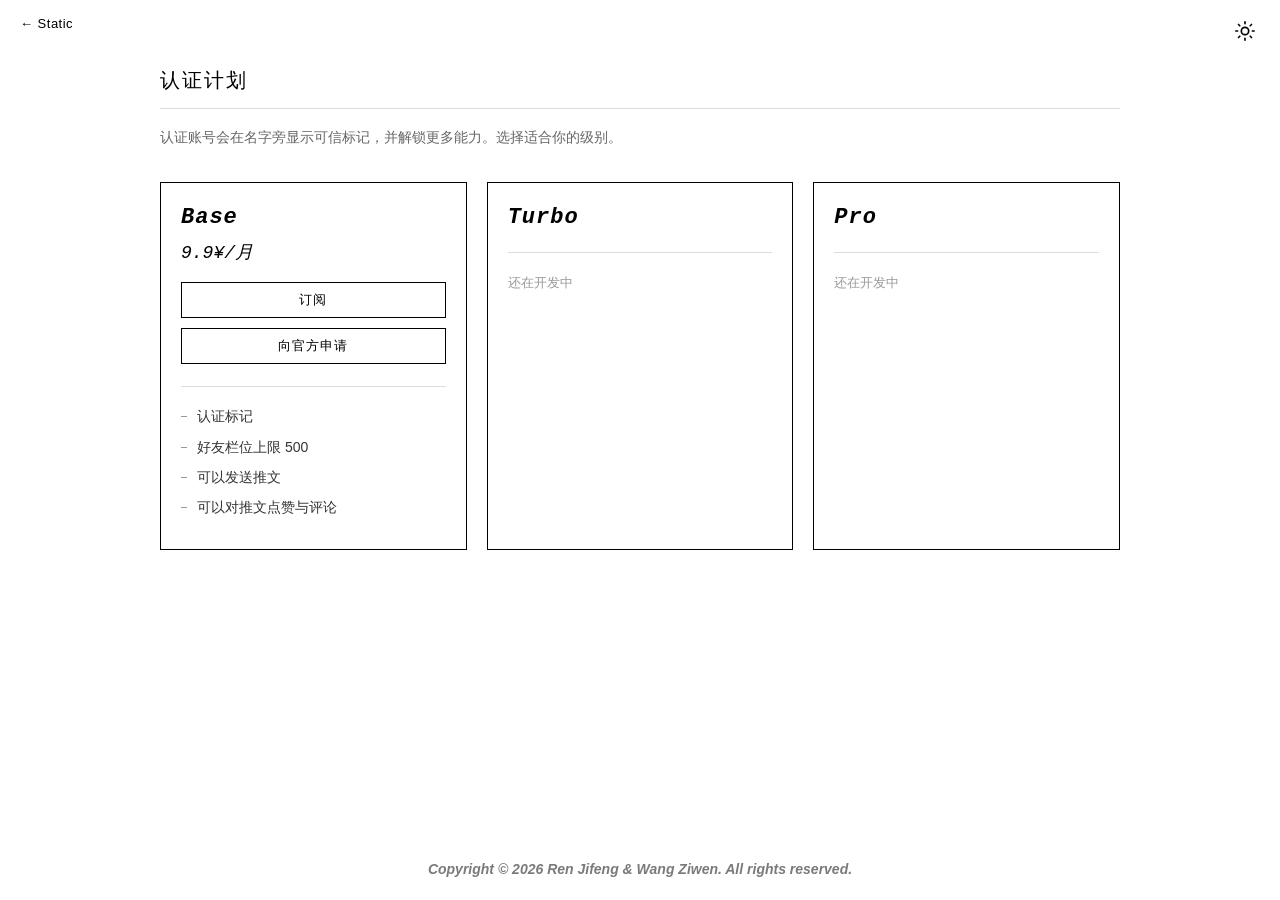
<file: verify.html>
<!DOCTYPE html>
<html lang="zh-CN">
<head>
  <link rel="stylesheet" href="/theme.css">
  <script src="/theme.js"></script>
    <meta charset="UTF-8">
    <meta name="viewport" content="width=device-width, initial-scale=1.0, viewport-fit=cover">
    <title>Static · 认证</title>
    <link rel="icon" type="image/svg+xml" href="data:image/svg+xml,<svg xmlns='http://www.w3.org/2000/svg' viewBox='0 0 100 100'><rect width='100' height='100' fill='%23000000'/><text x='50' y='65' font-size='60' fill='%23ffffff' text-anchor='middle' font-family='cursive'>i</text></svg>">
    <style>
        * {
            margin: 0;
            padding: 0;
            box-sizing: border-box;
            -webkit-tap-highlight-color: transparent;
        }

        body {
            min-height: 100vh;
            display: flex;
            flex-direction: column;
            background: var(--bg);
            font-family: Arial, sans-serif;
        }

        .verify-content {
            flex: 1;
            width: 100%;
            max-width: 1000px;
            margin: 0 auto;
            padding: 70px 20px 40px;
        }

        .verify-header {
            margin-bottom: 16px;
            border-bottom: 1px solid var(--border);
            padding-bottom: 18px;
        }

        .verify-title {
            font-size: 20px;
            color: var(--fg);
            letter-spacing: 2px;
            line-height: 1;
        }

        .verify-desc {
            color: var(--text-sub);
            font-size: 14px;
            line-height: 1.8;
            margin-bottom: 32px;
        }

        /* 三档：移动端竖排（默认），PC 端 ≥900px 横排 */
        .tier-grid {
            display: flex;
            flex-direction: column;
            gap: 20px;
        }

        @media (min-width: 900px) {
            .tier-grid {
                flex-direction: row;
            }

            .tier {
                flex: 1 1 0;
                min-width: 0;
            }
        }

        .tier {
            border: 1px solid var(--fg);
            padding: 22px 20px;
        }

        .tier-name {
            font-size: 22px;
            font-weight: 700;
            font-style: italic;
            color: var(--fg);
            font-family: ui-monospace, 'SF Mono', 'Menlo', 'Consolas', 'Monaco', 'Courier New', monospace;
            letter-spacing: 1px;
        }

        .tier-price {
            margin-top: 10px;
            font-size: 18px;
            color: var(--fg);
            font-style: italic;
            font-family: ui-monospace, 'SF Mono', 'Menlo', 'Consolas', 'Monaco', 'Courier New', monospace;
        }

        .tier-actions {
            display: flex;
            flex-wrap: wrap;
            gap: 10px;
            margin-top: 18px;
        }

        .tier-btn {
            flex: 1 1 140px;
            padding: 8px 14px;
            border: 1px solid var(--fg);
            background: transparent;
            color: var(--fg);
            font-size: 13px;
            letter-spacing: 1px;
            font-family: inherit;
            cursor: pointer;
            transition: background-color 0.2s ease, color 0.2s ease;
        }

        .tier-btn:hover {
            background: var(--fg);
            color: var(--bg);
        }

        /* 权限列表：每条前面一条灰色短横线（与 changelog 一致） */
        .tier-list {
            list-style: none;
            margin-top: 22px;
            padding-top: 18px;
            border-top: 1px solid var(--border);
        }

        .tier-list li {
            padding-left: 16px;
            position: relative;
            margin-bottom: 8px;
            color: var(--text-body);
            font-size: 14px;
            line-height: 1.6;
        }

        .tier-list li::before {
            content: '';
            position: absolute;
            left: 0;
            top: 11px;
            width: 6px;
            height: 1px;
            background: var(--text-dim);
        }

        .tier-soon {
            margin-top: 22px;
            padding-top: 18px;
            border-top: 1px solid var(--border);
            color: var(--text-dim);
            font-size: 13px;
            line-height: 1.8;
        }

        .verify-note {
            margin-top: 28px;
            min-height: 20px;
            color: var(--text-dim);
            font-size: 13px;
            letter-spacing: 0.5px;
        }

        .back-link {
            position: fixed;
            top: calc(16px + env(safe-area-inset-top));
            left: 20px;
            font-size: 13px;
            color: var(--fg);
            text-decoration: none;
            letter-spacing: 0.5px;
            transition: opacity 0.3s ease;
            z-index: 1000;
        }

        .back-link:hover {
            opacity: 0.7;
        }

        .footer {
            text-align: center;
            padding: 20px;
        }

        .copyright {
            font-size: 14px;
            color: var(--text-mid);
            font-style: italic;
            font-weight: bold;
            line-height: 1.5;
        }

        @media (max-width: 768px) {
            .verify-content {
                padding: 56px 20px 30px;
            }

            .verify-title {
                font-size: 18px;
            }

            .back-link {
                top: calc(10px + env(safe-area-inset-top));
                left: 12px;
                font-size: 11px;
            }

            .copyright {
                font-size: 12px;
                line-height: 1.4;
            }
        }
    </style>
    <link rel="manifest" href="/manifest.json">
    <meta name="theme-color" content="#000000">
    <link rel="apple-touch-icon" href="/icon-512.png">
</head>
<body>
    <a class="back-link" href="static.html" id="back-link">← Static</a>

    <div class="verify-content">
        <div class="verify-header">
            <div class="verify-title">认证计划</div>
        </div>

        <p class="verify-desc">认证账号会在名字旁显示可信标记，并解锁更多能力。选择适合你的级别。</p>

        <div class="tier-grid">
            <section class="tier">
                <div class="tier-name">Base</div>
                <div class="tier-price">9.9¥/月</div>
                <div class="tier-actions">
                    <button class="tier-btn" data-cta="subscribe">订阅</button>
                    <button class="tier-btn" data-cta="apply">向官方申请</button>
                </div>
                <ul class="tier-list">
                    <li>认证标记</li>
                    <li>好友栏位上限 500</li>
                    <li>可以发送推文</li>
                    <li>可以对推文点赞与评论</li>
                </ul>
            </section>

            <section class="tier">
                <div class="tier-name">Turbo</div>
                <div class="tier-soon">还在开发中</div>
            </section>

            <section class="tier">
                <div class="tier-name">Pro</div>
                <div class="tier-soon">还在开发中</div>
            </section>
        </div>

        <p class="verify-note" id="verify-note"></p>
    </div>

    <div class="footer">
        <div class="copyright">Copyright &copy; 2026 Ren Jifeng &amp; Wang Ziwen. All rights reserved.</div>
    </div>

    <script>
        // 返回：有历史则后退，否则回码表
        // 内联 onclick 里的 history.length>1 的「>」会被 HTML 注入器误判为标签结束，
        // 导致「出现代码」，故改用脚本绑定
        document.getElementById('back-link').addEventListener('click', function(e) {
            if (history.length > 1) { e.preventDefault(); history.back(); }
        });

        // 两个按钮先只做壳：支付与申请流程后续接入，这里只给反馈不跳转
        document.querySelectorAll('.tier-btn').forEach(function (btn) {
            btn.addEventListener('click', function () {
                const isSubscribe = btn.getAttribute('data-cta') === 'subscribe';
                document.getElementById('verify-note').textContent =
                    isSubscribe ? '订阅通道正在接入中，敬请期待' : '申请通道正在接入中，敬请期待';
            });
        });
    </script>
    <script>
    if ('serviceWorker' in navigator) {
        navigator.serviceWorker.register('/sw.js').catch(function(){});
    }
    </script>
</body>
</html>
</file>
<file: theme.css>
/* Static 主题变量：夜间（默认）与日间两套配色
   由 theme.js 在 <html> 上设置 data-theme="dark"|"light" 来切换 */

/* 全局盒模型（确保 padding 不撑大 height） */
html { box-sizing: border-box; }
*, *::before, *::after { box-sizing: inherit; }

:root {
    --bg: #000000;
    --bg-soft: #0a0a0a;
    --bg-hover: #1a1a1a;
    --fg: #ffffff;
    --border-strong: #262626;
    --border: #333333;
    --border-soft: #404040;
    --text-faint: #555555;
    --text-dim: #666666;
    --text-mid: #888888;
    --text-sub: #999999;
    --text-body: #cccccc;
    --text-body-bright: #dddddd;
}

[data-theme="light"] {
    --bg: #ffffff;
    --bg-soft: #f5f5f5;
    --bg-hover: #ececec;
    --fg: #000000;
    --border-strong: #e8e8e8;
    --border: #dcdcdc;
    --border-soft: #cfcfcf;
    --text-faint: #b0b0b0;
    --text-dim: #999999;
    --text-mid: #7a7a7a;
    --text-sub: #666666;
    --text-body: #333333;
    --text-body-bright: #222222;
}

/* 主题切换按钮（theme.js 自动注入到 body） */
.theme-toggle {
    position: fixed;
    top: calc(14px + env(safe-area-inset-top));
    right: 18px;
    z-index: 2001;
    width: 34px;
    height: 34px;
    display: flex;
    align-items: center;
    justify-content: center;
    background: transparent;
    border: none;
    cursor: pointer;
    padding: 0;
}

.theme-toggle svg {
    width: 22px;
    height: 22px;
    stroke: var(--fg);
    stroke-width: 1.8;
    fill: none;
    stroke-linecap: round;
    stroke-linejoin: round;
}

.theme-toggle:hover { opacity: 0.7; }

@media (max-width: 768px) {
    .theme-toggle { top: calc(9px + env(safe-area-inset-top)); right: 10px; }
    .theme-toggle svg { width: 20px; height: 20px; }
}
</file>
